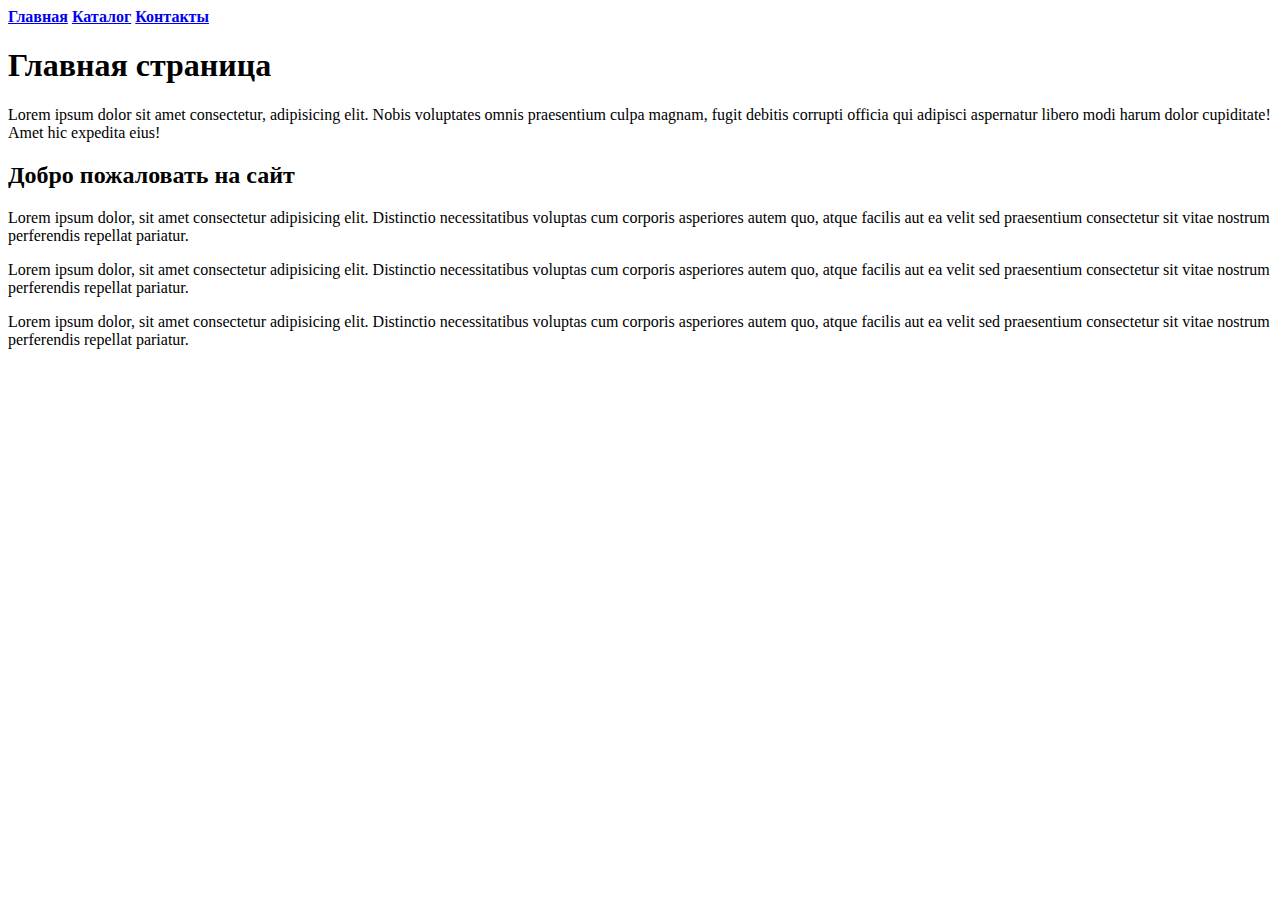
<file: Home work 1/job/index.html>
<!DOCTYPE html>
<html lang="en">
<head>
    <meta charset="UTF-8">
    <meta http-equiv="X-UA-Compatible" content="IE=edge">
    <meta name="viewport" content="width=device-width, initial-scale=1.0">
    <title>Главная</title>
</head>
<body>
    <a href="index.html"><b>Главная</b></a>
    <a href="catalog/catalog.html"><b>Каталог</b></a>
    <a href="contact/contact.html"><b>Контакты</b></a>
    <h1>Главная страница</h1>
    <p>Lorem ipsum dolor sit amet consectetur, adipisicing elit. Nobis voluptates omnis praesentium culpa magnam, fugit debitis corrupti officia qui adipisci aspernatur libero modi harum dolor cupiditate! Amet hic expedita eius!</p>
    <h2>Добро пожаловать на сайт</h2>
    <p>Lorem ipsum dolor, sit amet consectetur adipisicing elit. Distinctio necessitatibus voluptas cum corporis asperiores autem quo, atque facilis aut ea velit sed praesentium consectetur sit vitae nostrum perferendis repellat pariatur.</p>
    <p>Lorem ipsum dolor, sit amet consectetur adipisicing elit. Distinctio necessitatibus voluptas cum corporis asperiores autem quo, atque facilis aut ea velit sed praesentium consectetur sit vitae nostrum perferendis repellat pariatur.</p>
    <p>Lorem ipsum dolor, sit amet consectetur adipisicing elit. Distinctio necessitatibus voluptas cum corporis asperiores autem quo, atque facilis aut ea velit sed praesentium consectetur sit vitae nostrum perferendis repellat pariatur.</p>
</body>
</html>
</file>
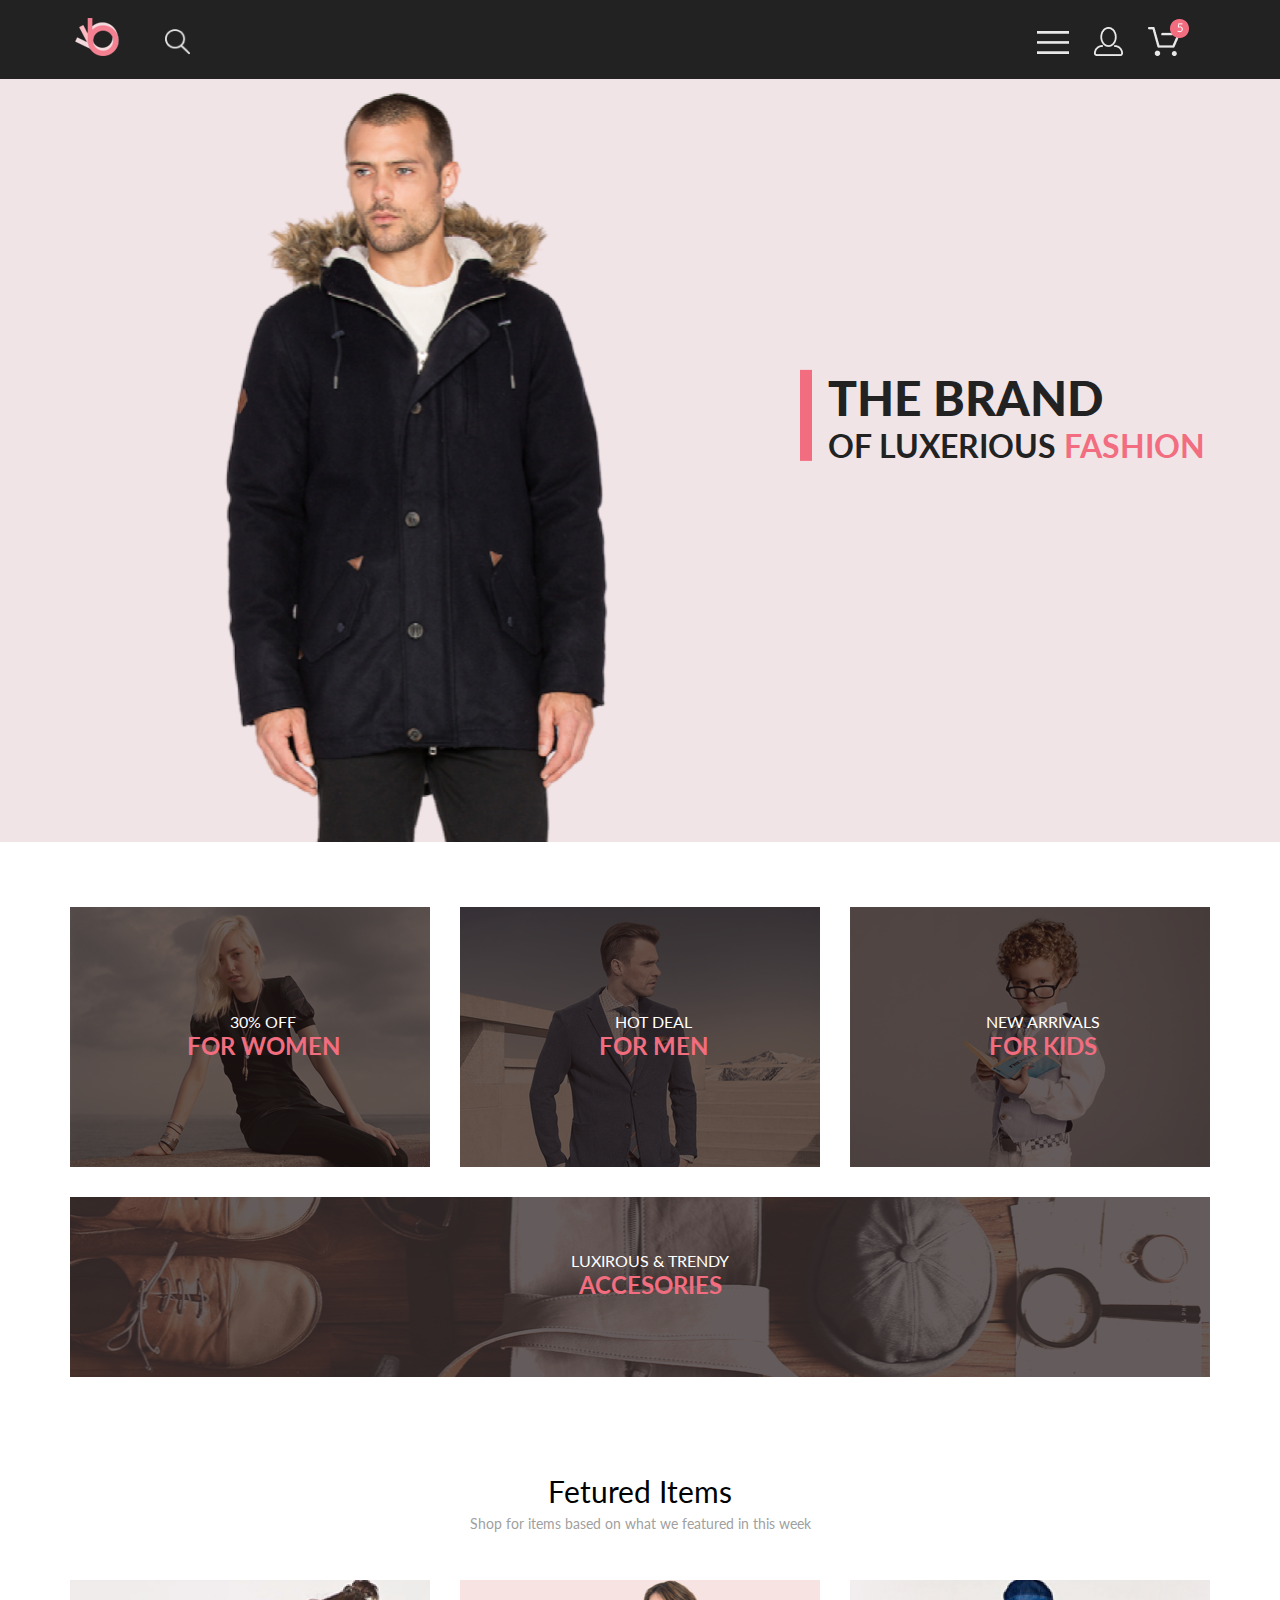
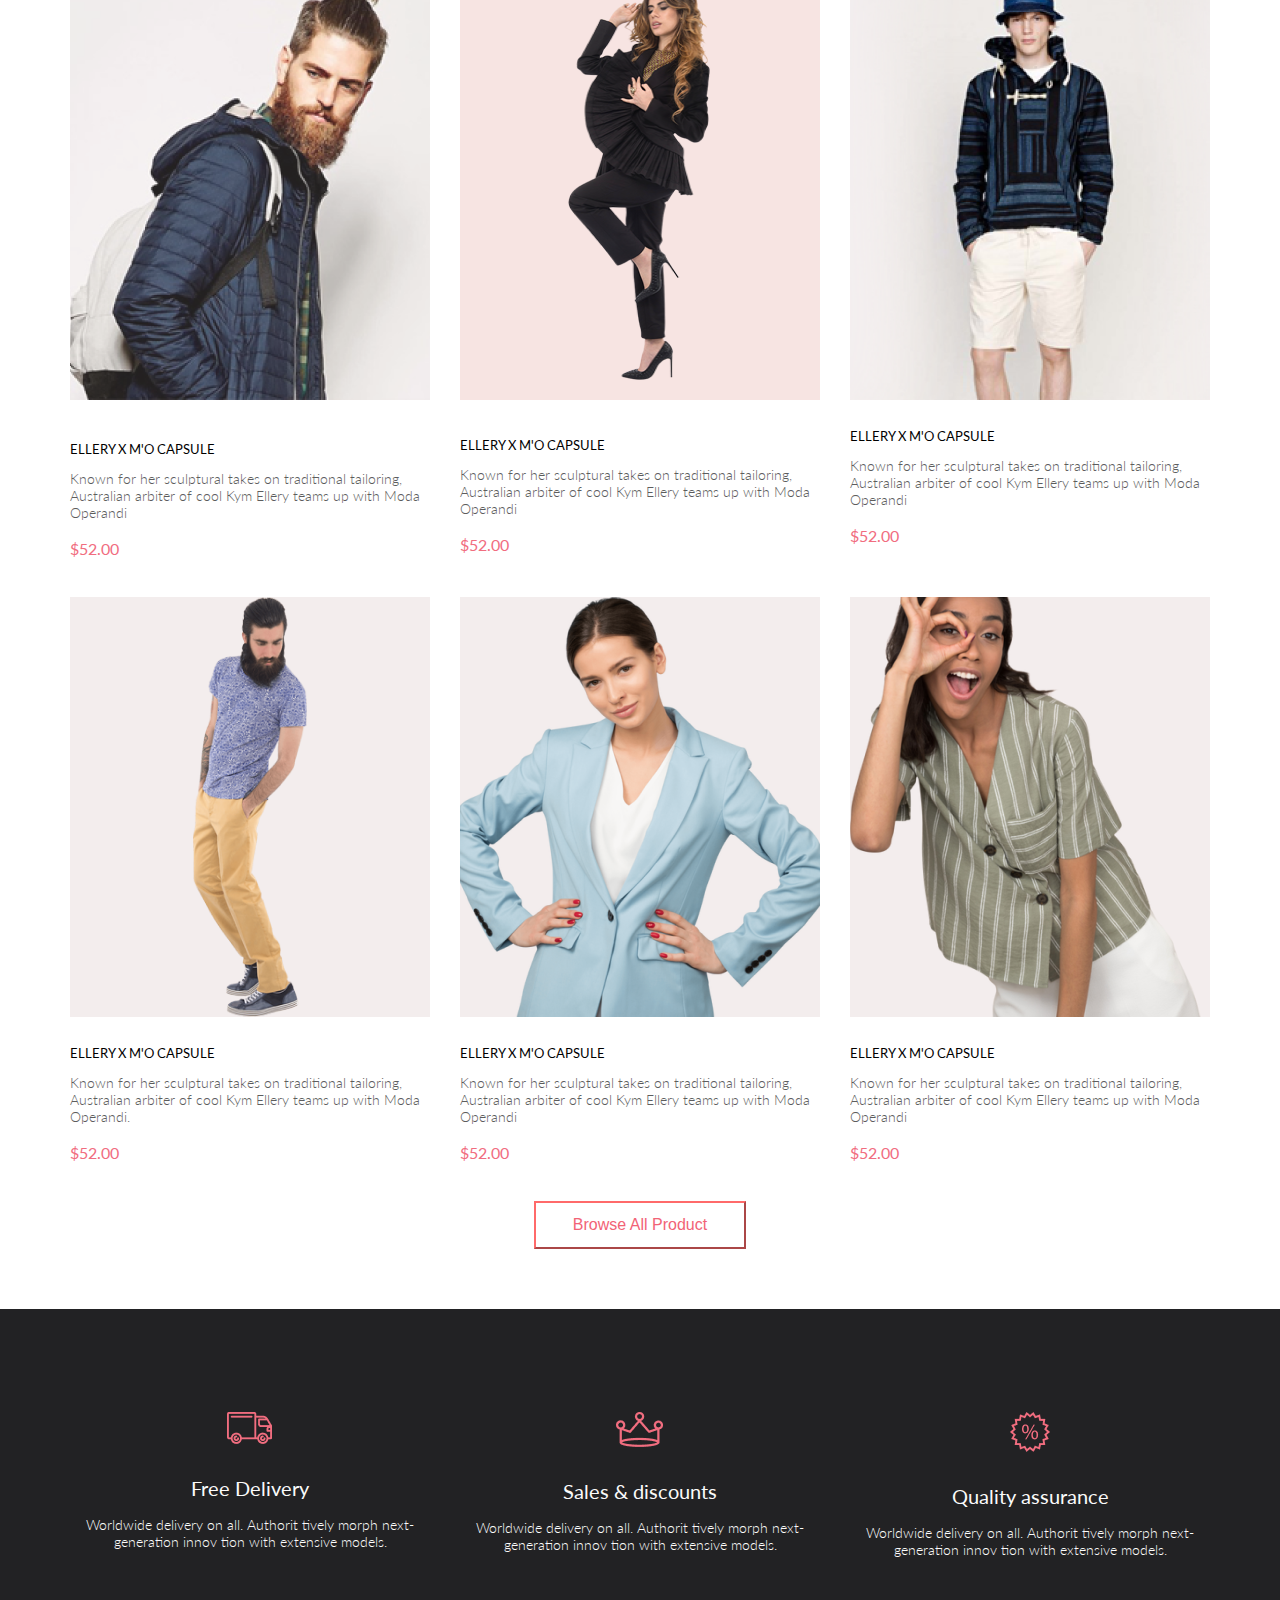
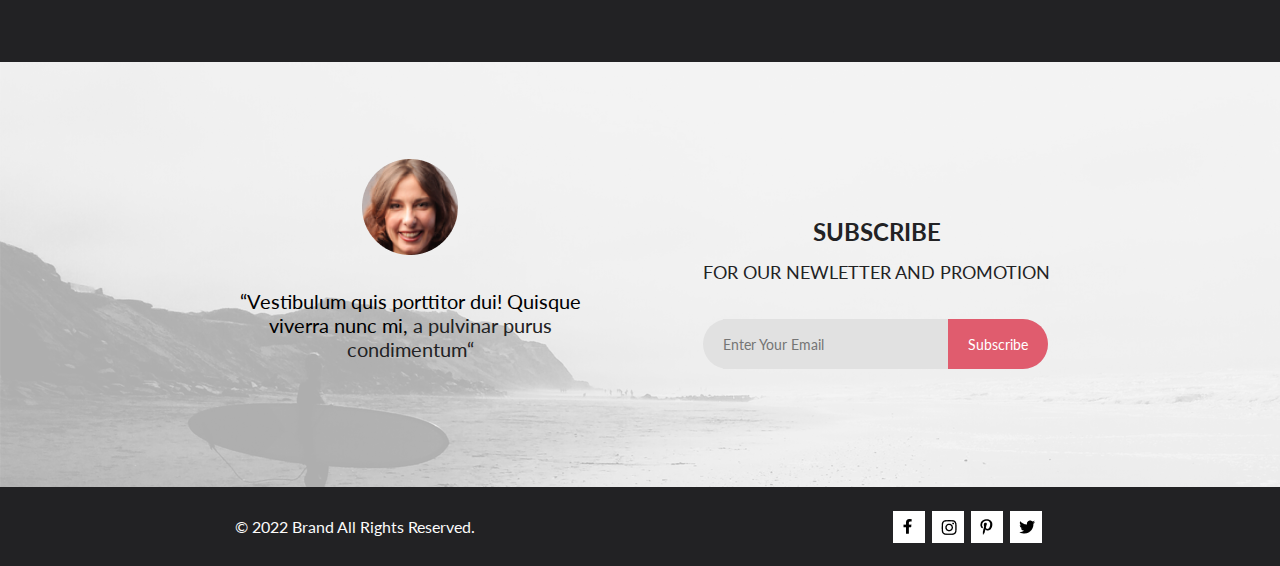
<file: Home work 10/job/index.html>
<!DOCTYPE html>
<html lang="en">

<head>
    <meta charset="UTF-8">
    <meta http-equiv="X-UA-Compatible" content="IE=edge">
    <meta name="viewport" content="width=device-width, initial-scale=1.0">
    <title>Market</title>
    <link rel="stylesheet" href="style.css">
    <link rel="preconnect" href="https://fonts.googleapis.com">
    <link rel="preconnect" href="https://fonts.gstatic.com" crossorigin>
    <link href="https://fonts.googleapis.com/css2?family=Lato:ital,wght@0,400;0,700;1,300&display=swap"
          rel="stylesheet">
</head>

<body>
    <div class="header centr_header">
        <div class="header__logo__form">
            <img class="img__header__logo" src="img/header/header_logo.png" alt="logo">
            <img class="img__header__forma" src="img/header/header_forma.png" alt="forma">
        </div>
        <div class="header__menu">
            <div class="dropdown">
                <button class="dropbtn"><img src="img/header/menu_1.png" alt="menu" class="menu1"></button>
                <div class="dropdown-content">
                    <p class="dop__main__menu">MENU</p>
                    <p class="dop__title__menu">MAN</p>
                    <p class="dop__menu">Accessories</p>
                    <p class="dop__menu">Bags</p>
                    <p class="dop__menu">Denim</p>
                    <p class="dop__menu">T-Shirts</p>
                    <p class="dop__title__menu">WOMAN</p>
                    <p class="dop__menu">Accessories</p>
                    <p class="dop__menu">Jackets & Coats</p>
                    <p class="dop__menu">Polos</p>
                    <p class="dop__menu">Polos</p>
                    <p class="dop__menu">T-Shirts</p>
                    <p class="dop__menu">Shirts</p>
                    <p class="dop__title__menu">KIDS</p>
                    <p class="dop__menu">Accessories</p>
                    <p class="dop__menu">Jackets & Coats</p>
                    <p class="dop__menu">Polos</p>
                    <p class="dop__menu">T-Shirts</p>
                    <p class="dop__menu">Shirts</p>
                    <p class="dop__menu">Bags</p>
                </div>
            </div>
            <img src="img/header/menu_2.png" alt="menu" class="menu2">
            <div>
                <img src="img/header/menu_3.png" alt="menu" class="menu3">
                <img src="img/header/circle.png" alt="circle" class="circle">
            </div>
        </div>
    </div>
    <div class="top centr__top">
        <img class="main__img" src="img/top/top_fashion.png" alt="topimg">
        <div class="top__info">
            <img class="for__text__img" src="img/top/top_text.png" alt="fortext">
            <div class="top__text">
                <p class="top__title">
                    THE BRAND
                </p>
                <p class="top__subtitle">
                    OF LUXERIOUS
                    <span class="top__subtitle__red">
                        FASHION
                    </span>
                </p>
            </div>
        </div>
    </div>
    <div class="product__menu centr__product">
        <div>
            <img src="img/product_menu/menu_1.png" alt="img" class="product__menu__img">
            <img src="img/product_menu/fon_menu_1.png" alt="fon" class="img__product__menu__fon">
            <div class="text__product__menu">
                <p class="submain__text">30% OFF</p>
                <p class="main__text">FOR WOMEN</p>
            </div>
        </div>
        <div>
            <img src="img/product_menu/menu_2.png" alt="img" class="product__menu__img">
            <img src="img/product_menu/fon_menu_2.png" alt="fon" class="img__product__menu__fon">
            <div class="text__product__menu">
                <p class="submain__text">HOT DEAL</p>
                <p class="main__text">FOR MEN</p>
            </div>
        </div>
        <div>
            <img src="img/product_menu/menu_3.png" alt="img" class="product__menu__img">
            <img src="img/product_menu/fon_menu_3.png" alt="fon" class="img__product__menu__fon">
            <div class="text__product__menu">
                <p class="submain__text">NEW ARRIVALS</p>
                <p class="main__text">FOR KIDS</p>
            </div>
        </div>
        <div>
            <img src="img/product_menu/menu_4.png" alt="img" class="product__menu__img4">
            <img src="img/product_menu/fon_menu_4.png" alt="fon" class="img__product__menu__fon4">
            <div class="text__product__menu bottom">
                <p class="submain__text">LUXIROUS & TRENDY</p>
                <p class="main__text">ACCESORIES</p>
            </div>
        </div>

    </div>
    <div class="product centr__product">
        <div class="title">
            <p class="text__title">Fetured Items</p>
            <p class="text__subtitle">Shop for items based on what we featured in this week</p>
        </div>
        <div class="list__product">
            <div class="card__product">
                <img src="img/product/product_1.png" alt="img" class="img__product p1">
                <div class="info__product">
                    <p class="title__product">ELLERY X M'O CAPSULE</p>
                    <p class="info__product">Known for her sculptural takes on traditional tailoring, Australian
                        arbiter
                        of cool Kym Ellery teams up with Moda Operandi</p>
                    <p class="price">$52.00</p>
                </div>
            </div>
            <div class="card__product">
                <div class="fon fon__p2">
                    <img src="img/product/product_2.png" alt="img" class="img__product__in__fon">
                </div>
                <div class="info__product">
                    <p class="title__product">ELLERY X M'O CAPSULE</p>
                    <p class="info__product">Known for her sculptural takes on traditional tailoring, Australian
                        arbiter
                        of cool Kym Ellery teams up with Moda Operandi</p>
                    <p class="price">$52.00</p>
                </div>
            </div>
            <div class="card__product">
                <img src="img/product/product_3.png" alt="img" class="img__product p3">

                <div class="info__p">
                    <p class="title__product">ELLERY X M'O CAPSULE</p>
                    <p class="info__product">Known for her sculptural takes on traditional tailoring, Australian
                        arbiter
                        of cool Kym Ellery teams up with Moda Operandi</p>
                    <p class="price">$52.00</p>
                </div>
            </div>
            <div class="card__product">
                <img src="img/product/product_4.png" alt="img" class="img__product p4">
                <div class="info__p">
                    <p class="title__product">ELLERY X M'O CAPSULE</p>
                    <p class="info__product">Known for her sculptural takes on traditional tailoring, Australian
                        arbiter
                        of cool Kym Ellery teams up with Moda Operandi.</p>
                    <p class="price">$52.00</p>
                </div>
            </div>
            <div class="card__product">
                <img src="img/product/product_5.png" alt="img" class="img__product p5">
                <div class="info__p">
                    <p class="title__product">ELLERY X M'O CAPSULE</p>
                    <p class="info__product">Known for her sculptural takes on traditional tailoring, Australian
                        arbiter
                        of cool Kym Ellery teams up with Moda Operandi</p>
                    <p class="price">$52.00</p>
                </div>
            </div>
            <div class="card__product ">
                <img src="img/product/product_6.png" alt="img" class="img__product p6">
                <div class="info__p">
                    <p class="title__product">ELLERY X M'O CAPSULE</p>
                    <p class="info__product">Known for her sculptural takes on traditional tailoring, Australian
                        arbiter
                        of cool Kym Ellery teams up with Moda Operandi</p>
                    <p class="price">$52.00</p>
                </div>
            </div>
        </div>

        <div class="button">
            <button class="button__all__product">
                <span class="text__button">Browse All Product</span>
            </button>
        </div>

    </div>
    <footer>
        <div class="footer__top">
            <div class="footer__top__info maininfo">
                <p class="footer__top__img">
                    <img src="img/footer/icon_dilevery.png" alt="dilevery">
                </p>
                <p class="footer__top__title">Free Delivery</p>
                <p class="footer__top__subtitle">Worldwide delivery on all. Authorit tively morph next-generation innov
                    tion with extensive models.</p>
            </div>
            <div class="footer__top__info">
                <p class="footer__top__img">
                    <img src="img/footer/icon_sales.png" alt="sales">
                </p>
                <p class="footer__top__title">Sales & discounts</p>
                <p class="footer__top__subtitle">Worldwide delivery on all. Authorit tively morph next-generation innov
                    tion with extensive models.</p>
            </div>
            <div class="footer__top__info">
                <p class="footer__top__img">
                    <img src="img/footer/icon_quality.png" alt="quality">
                </p>
                <p class="footer__top__title">Quality assurance</p>
                <p class="footer__top__subtitle">Worldwide delivery on all. Authorit tively morph next-generation innov
                    tion with extensive models.</p>
            </div>
        </div>
        <div class="back_fon">
            <div class="footer__form">
                <div class="footer__info">
                    <p class="img__face">
                        <img class="face" src="img/footer/Intersect.png" alt="face">
                    </p>
                    <span class="info__text">
                        “Vestibulum quis porttitor dui! Quisque viverra nunc mi,
                    </span>
                    <span class="info_texy_i">
                        a pulvinar purus condimentum“
                    </span>
                </div>
                <div class="footer__form__button">
                    <p class="form__title">
                        SUBSCRIBE
                    </p>
                    <p class="form__subtitle">
                        FOR OUR NEWLETTER AND PROMOTION
                    </p>
                    <div class="forma">
                        <form action="#">
                            <input class="input__mail" type="email" placeholder="Enter Your Email">
                            <button class="button_submit" type="submit">Subscribe</button>
                        </form>
                    </div>
                </div>
            </div>
        </div>
        <div class="footer__bottom">
            <div class="brand">
                <p>
                    © 2022 Brand All Rights Reserved.
                </p>
            </div>
            <div class="icons">
                <div>
                    <img class="icons__fon" src="img/icons_fon.jpg" alt="">
                    <img class="footer__icons one" src="img/footer/facebook.png" alt="icons">
                </div>

                <div>
                    <img class="icons__fon" src="img/icons_fon.jpg" alt="">
                    <img class="footer__icons two" src="img/footer/instagram.png" alt="iconse">
                </div>
                <div>
                    <img class="icons__fon" src="img/icons_fon.jpg" alt="">
                    <img class="footer__icons three" src="img/footer/pinterest.png" alt="icons">
                </div>
                <div>
                    <img class="icons__fon" src="img/icons_fon.jpg" alt="">
                    <img class="footer__icons foor" src="img/footer/twitter.png" alt="icons">
                </div>
            </div>
        </div>
    </footer>
</body>

</html>
</file>
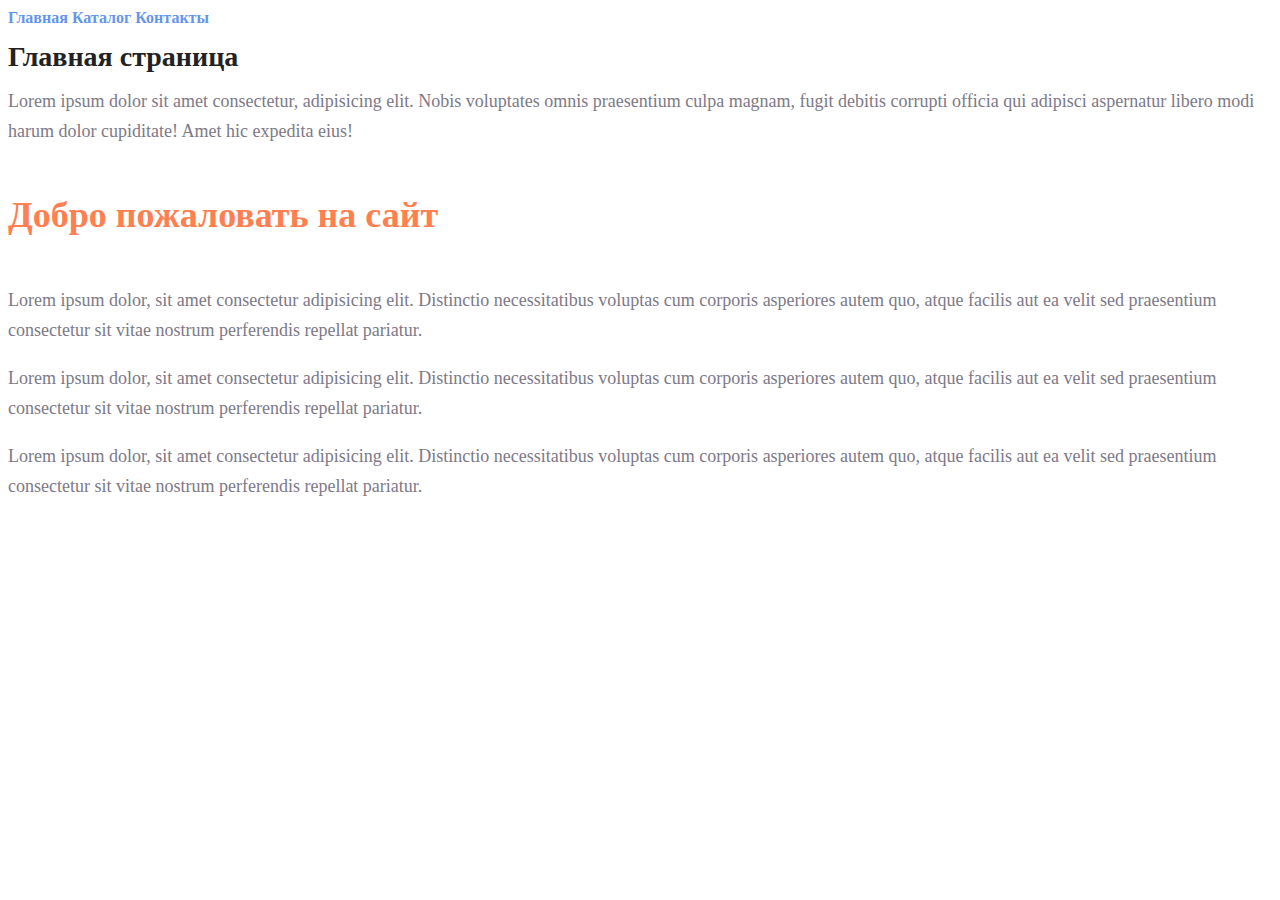
<file: Home work 2/job/index.html>
<!DOCTYPE html>
<html lang="en">
<head>
    <meta charset="UTF-8">
    <meta http-equiv="X-UA-Compatible" content="IE=edge">
    <meta name="viewport" content="width=device-width, initial-scale=1.0">
    <title>Главная</title>
    <link rel="stylesheet" href="style.css">
</head>
<body>
    <a class="text_menu" href="index.html"><b>Главная</b></a>
    <a class="text_menu" href="catalog/catalog.html"><b>Каталог</b></a>
    <a class="text_menu" href="contact/contact.html"><b>Контакты</b></a>
    <h1 class="main_header">Главная страница</h1>
    <p class="text">Lorem ipsum dolor sit amet consectetur, adipisicing elit. Nobis voluptates omnis praesentium culpa magnam, fugit debitis corrupti officia qui adipisci aspernatur libero modi harum dolor cupiditate! Amet hic expedita eius!</p>
    <h2 class="subheader">Добро пожаловать на сайт</h2>
    <p class="text">Lorem ipsum dolor, sit amet consectetur adipisicing elit. Distinctio necessitatibus voluptas cum corporis asperiores autem quo, atque facilis aut ea velit sed praesentium consectetur sit vitae nostrum perferendis repellat pariatur.</p>
    <p class="text">Lorem ipsum dolor, sit amet consectetur adipisicing elit. Distinctio necessitatibus voluptas cum corporis asperiores autem quo, atque facilis aut ea velit sed praesentium consectetur sit vitae nostrum perferendis repellat pariatur.</p>
    <p class="text">Lorem ipsum dolor, sit amet consectetur adipisicing elit. Distinctio necessitatibus voluptas cum corporis asperiores autem quo, atque facilis aut ea velit sed praesentium consectetur sit vitae nostrum perferendis repellat pariatur.</p>
</body>
</html>
</file>
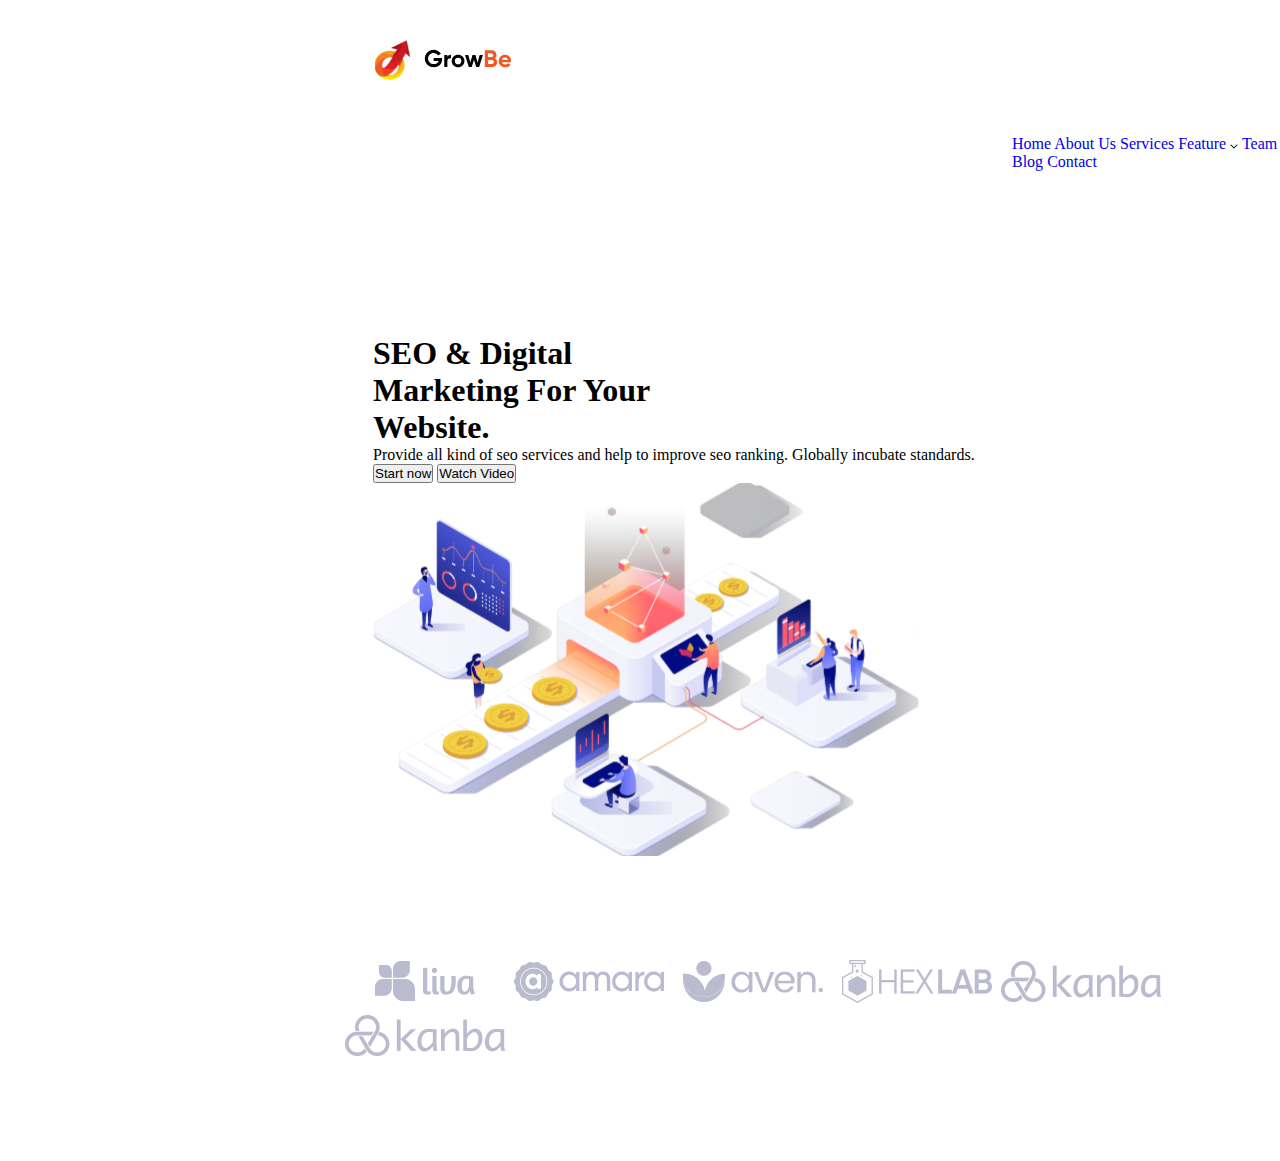
<file: Home work 3/job/index.html>
<!DOCTYPE html>
<html lang="en">

<head>
    <meta charset="UTF-8">
    <meta http-equiv="X-UA-Compatible" content="IE=edge">
    <meta name="viewport" content="width=device-width, initial-scale=1.0">
    <title>MySyte</title>
    <link rel="stylesheet" href="style.css">
</head>

<body>
    <div class="top">
        <div class="header">
            <img class="header_logo" src="img/header_logo.svg" alt="Header_logo">
            <div class="header__menu">
                <a href="#">Home</a>
                <a href="#">About Us</a>
                <a href="#">Services</a>
                <a href="#">Feature <img src="img/icon.png" alt=""></a>
                <a href="#">Team</a>
                <a href="#">Blog</a>
                <a href="#">Contact</a>
            </div>
        </div>
        <div class="top__content">
            <div class="top__info">
                <h1 class="title_info">SEO & Digital<br> Marketing For Your<br> Website.</h1>
                <p class="text_info">Provide all kind of seo services and help to improve seo ranking. Globally incubate
                    standards.</p>
                <div class="top__button">
                    <button class="button">Start now</button>
                    <button class="button2">Watch Video</button>
                </div>
                <img src="img/top_img.svg" alt="top_img">
            </div>
        </div>
        <div class="top__logos">
            <img src="img/logo1.svg" alt="logo">
            <img src="img/logo2.svg" alt="logo">
            <img src="img/logo3.svg" alt="logo">
            <img src="img/logo4.svg" alt="logo">
            <img src="img/logo5.svg" alt="logo">
            <img src="img/logo6.svg" alt="logo">

        </div>
    </div>





</body>

</html>
</file>
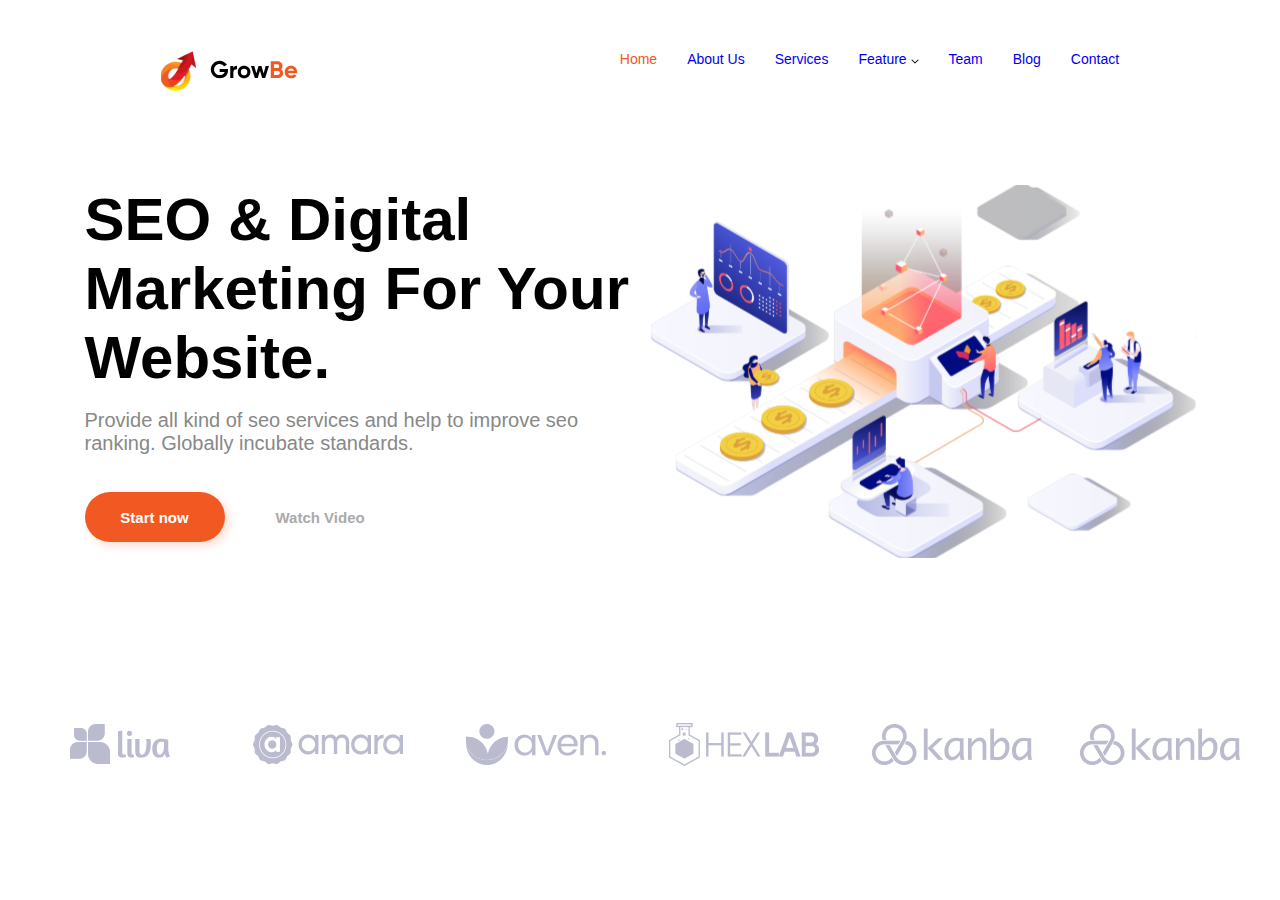
<file: Home work 4/job/index.html>
<!DOCTYPE html>
<html lang="en">
<head>
    <meta charset="UTF-8">
    <meta http-equiv="X-UA-Compatible" content="IE=edge">
    <meta name="viewport" content="width=device-width, initial-scale=1.0">
    <title>MySyte</title>
    <link rel="Gilroy-Bold" href="font/Gilroy-Bold.woff2">
    <link rel="Gilroy-Medium" href="font/Gilroy-Medium.woff2">
    <link rel="Gilroy-Regular" href="font/Gilroy-Regular.woff2">
    <link rel="font/Gilroy-Semibold" href="font/Gilroy-Semibold.woff2">
    <link rel="stylesheet" href="style.css">
</head>
<body>
    <div class="top">
        <div class="header">
            <img class="header_logo" src="img/header_logo.svg" alt="Header_logo">
            <div class="header__menu">
                <a class="Header__menu__Home__button" href="#">Home</a>
                <a href="#">About Us</a>
                <a href="#">Services</a>
                <a href="#">Feature <img src="img/icon.png" alt=""></a>
                <a href="#">Team</a>
                <a href="#">Blog</a>
                <a href="#">Contact</a>
            </div>
        </div>
        <div class="top__content">
            <div class="top__info">
                <p class="title_info">SEO & Digital Marketing For Your Website.</p>
                <p class="text_info">Provide all kind of seo services and help to improve seo ranking. Globally incubate
                    standards.</p>
                <div class="top__button">
                    <button class="button">Start now</button>
                    <button class="button2">Watch Video</button>
                </div>
            </div>
            <img src="img/top_img.svg" alt="top_img">
        </div>
        <div class="top__logos">
            <img src="img/logo1.svg" alt="logo">
            <img src="img/logo2.svg" alt="logo">
            <img src="img/logo3.svg" alt="logo">
            <img src="img/logo4.svg" alt="logo">
            <img src="img/logo5.svg" alt="logo">
            <img src="img/logo6.svg" alt="logo">
        </div>
    </div>
</body>
</html>
</file>
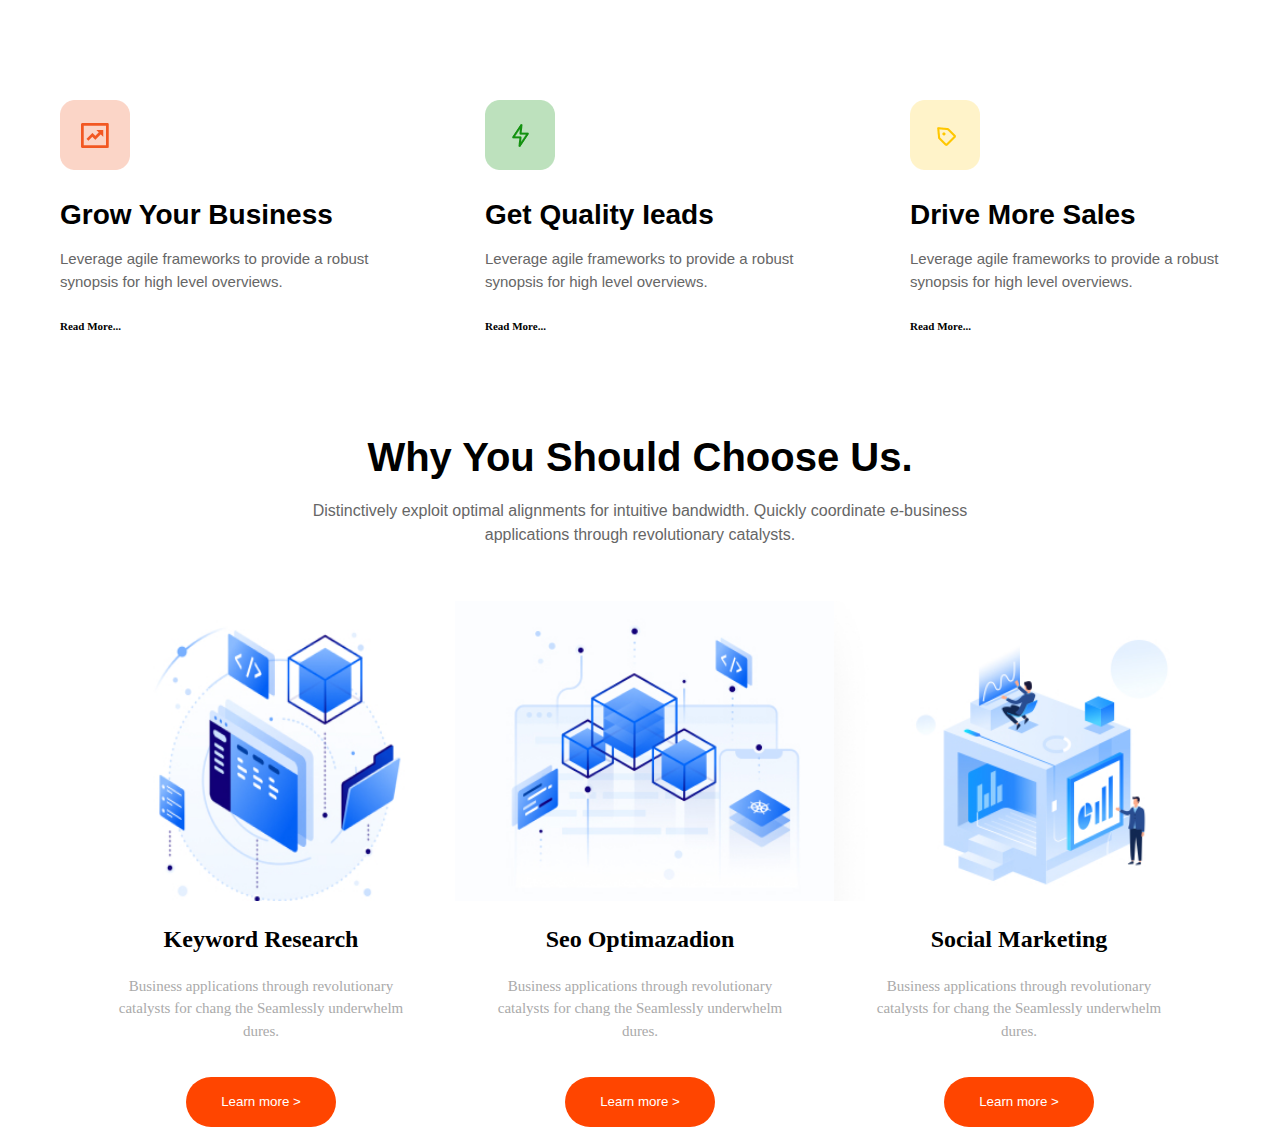
<file: Home work 5/job/index.html>
<!DOCTYPE html>
<html lang="en">

<head>
    <meta charset="UTF-8">
    <meta http-equiv="X-UA-Compatible" content="IE=edge">
    <meta name="viewport" content="width=device-width, initial-scale=1.0">
    <title>MySyte</title>

    <link rel="Gilroy-Bold" href="font/Gilroy-Bold.woff2">
    <link rel="Gilroy-Medium" href="font/Gilroy-Medium.woff2">
    <link rel="Gilroy-Regular" href="font/Gilroy-Regular.woff2">
    <link rel="font/Gilroy-Semibold" href="font/Gilroy-Semibold.woff2">

    <link rel="stylesheet" href="style.css">

</head>

<body>
    <div class="top__menu">
        <div class="menu">
            <img src="grid_img/icon_1.png" alt="icon">
            <h3 class="name__top__menu">Grow Your Business</h3>
            <p class="text__top__menu">Leverage agile frameworks to provide a robust synopsis for high level overviews.
            </p>
            <p class="info__top__menu">Read More...</p>
        </div>
        <div class="menu">
            <img src="grid_img/icon_2.png" alt="icon">
            <h3 class="name__top__menu">Get Quality Ieads</h3>
            <p class="text__top__menu">Leverage agile frameworks to provide a robust synopsis for high level overviews.
            </p>
            <p class="info__top__menu">Read More...</p>
        </div>
        <div class="menu">
            <img src="grid_img/icon_3.png" alt="icon">
            <h3 class="name__top__menu">Drive More Sales</h3>
            <p class="text__top__menu">Leverage agile frameworks to provide a robust synopsis for high level overviews.
            </p>
            <p class="info__top__menu">Read More...</p>
        </div>
    </div>
    <div class="content">
        <div class="title__text__content">
            <h1>
                Why You Should Choose Us.
            </h1>
        </div>
        <div class="text__content">
            <p class="text">
                Distinctively exploit optimal alignments for intuitive bandwidth. Quickly coordinate e-business
                applications through revolutionary catalysts.
            </p>
        </div>
    </div>
    <div class="content__select">
        <div class="select">
            <img src="grid_img/img_1.jpg" alt="img" class="grid_img">
            <h3 class="title__select">
                Keyword Research
            </h3>
            <p class="text__select">
                Business applications through revolutionary catalysts for chang the Seamlessly underwhelm dures.
            </p>
            <button class="button">
                <p>Learn more ></p>
            </button>
        </div>
        <div class="select">
            <img src="grid_img/img_2.jpg" alt="img" class="grid_img">
            <h3 class="title__select">
                Seo Optimazadion
            </h3>
            <p class="text__select">
                Business applications through revolutionary catalysts for chang the Seamlessly underwhelm dures.
            </p>
            <button class="button">
                <p>Learn more ></p>
            </button>
        </div>
        <div class="select">
            <img src="grid_img/img_3.jpg" alt="img" class="grid_img">
            <h3 class="title__select">
                Social Marketing
            </h3>
            <p class="text__select">
                Business applications through revolutionary catalysts for chang the Seamlessly underwhelm dures.
            </p>
            <button class="button">
                <p>Learn more ></p>
            </button>
        </div>
    </div>
</body>

</html>
</file>
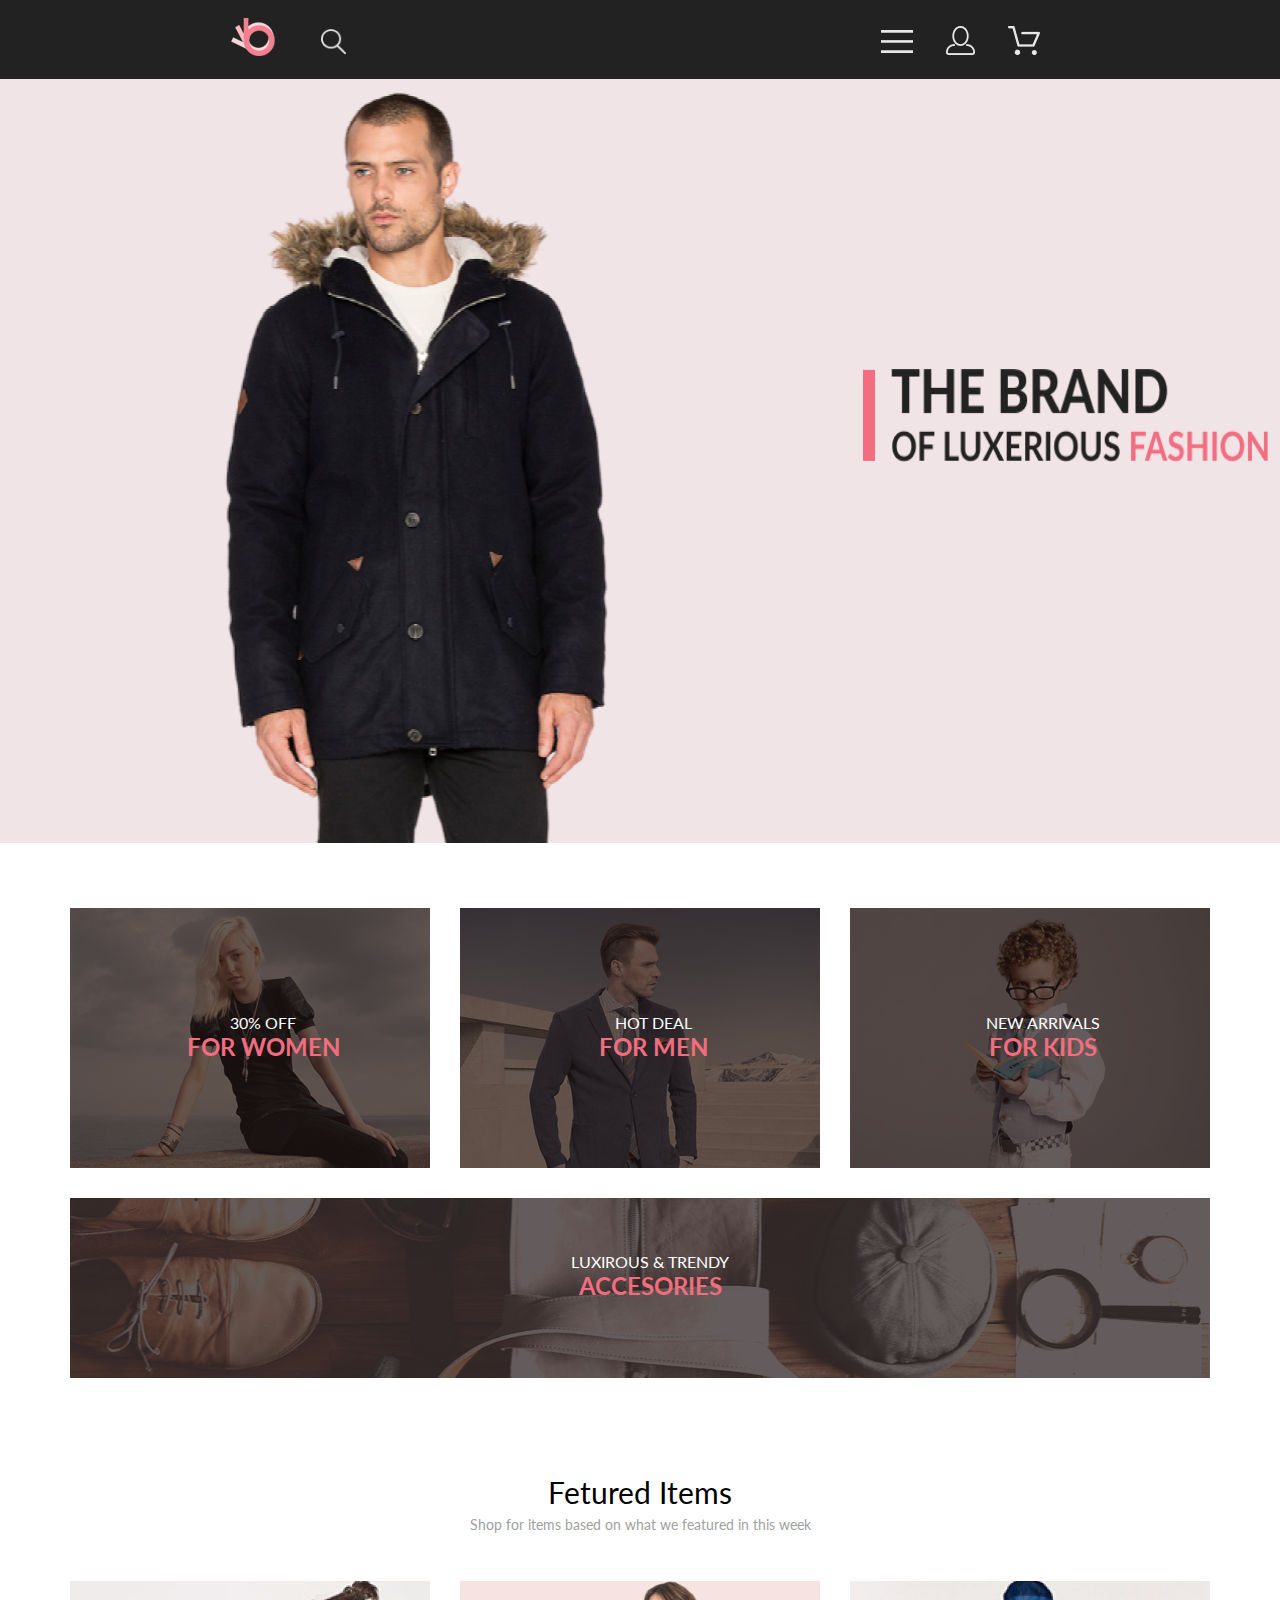
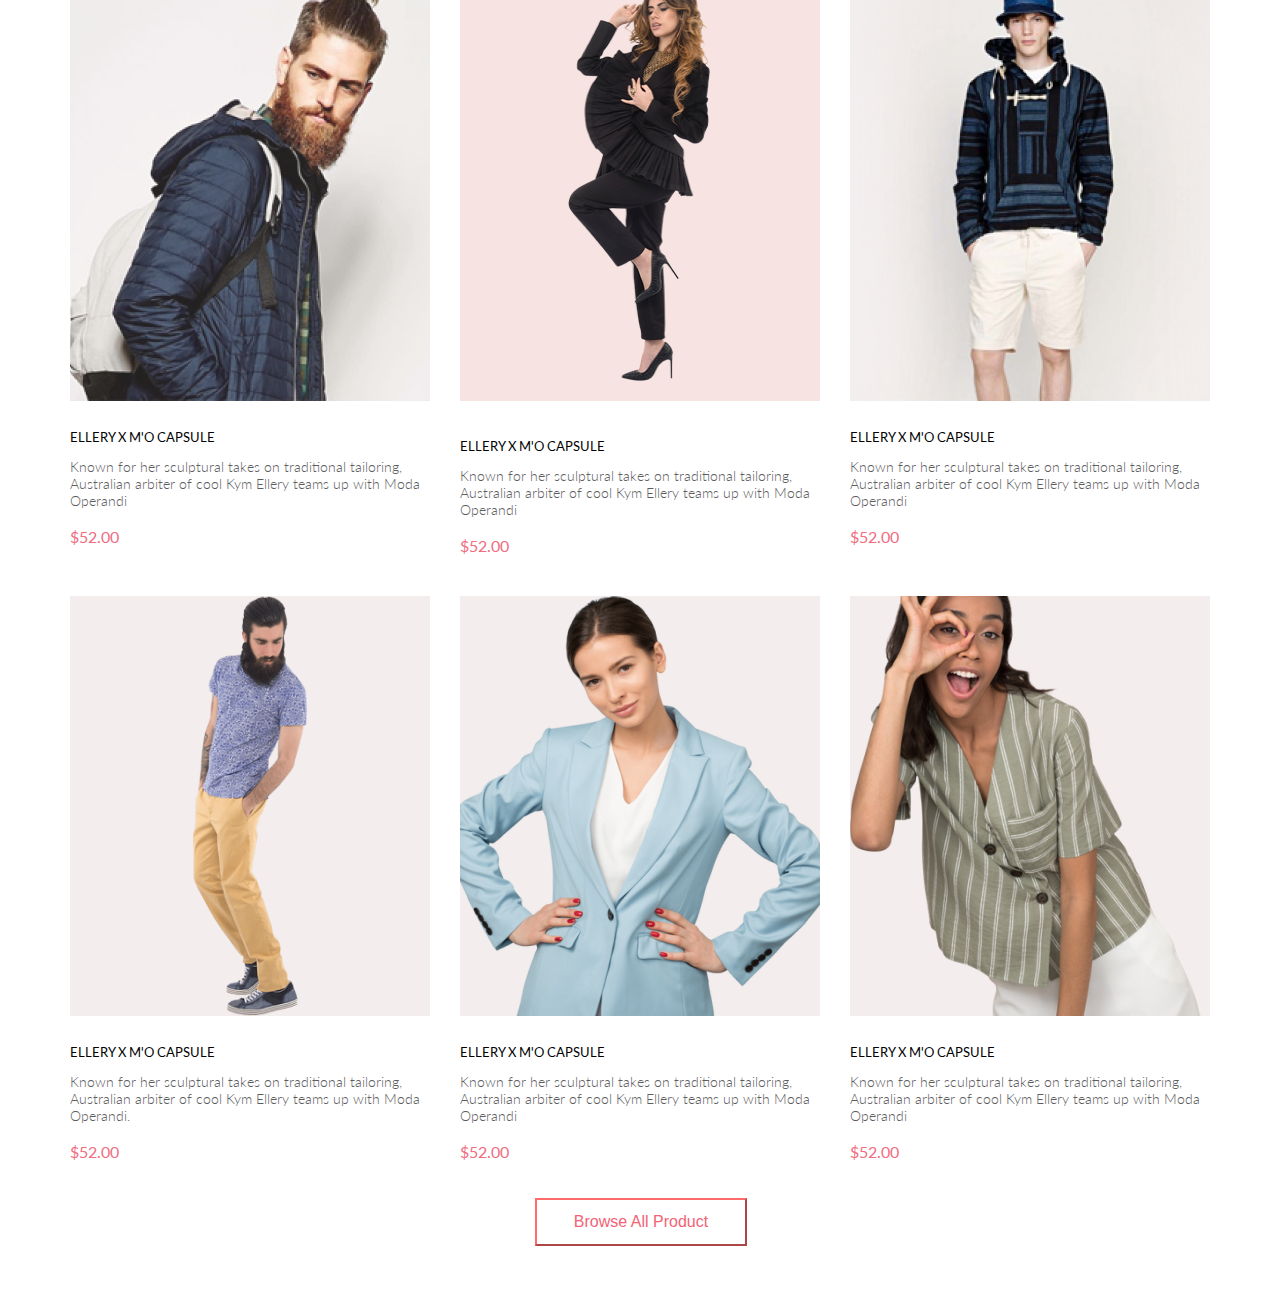
<file: Home work 6/job/index.html>
<!DOCTYPE html>
<html lang="en">

<head>
    <meta charset="UTF-8">
    <meta http-equiv="X-UA-Compatible" content="IE=edge">
    <meta name="viewport" content="width=device-width, initial-scale=1.0">
    <title>Market</title>
    <link rel="stylesheet" href="style.css">
    <link rel="preconnect" href="https://fonts.googleapis.com">
    <link rel="preconnect" href="https://fonts.gstatic.com" crossorigin>
    <link href="https://fonts.googleapis.com/css2?family=Lato:ital,wght@0,400;0,700;1,300&display=swap"
          rel="stylesheet">
</head>

<body>
    <div class="header centr">
        <div class="header__logo__form">
            <img class="img__header__logo" src="img/header/header_logo.png" alt="logo">
            <img class="img__header__forma" src="img/header/header_forma.png" alt="forma">
        </div>
        <div class="header__menu">
            <img src="img/header/header_menu.png" alt="menu">
        </div>
    </div>
    <div class="top centr">
        <img class="main__img" src="img/top/top_fashion.png" alt="topimg">
        <div class="top__info">
            <img class="for__text__img" src="img/top/top_text.png" alt="fortext">
            <img class="top__text" src="img/top/top_title_text.png" alt="toptext">
        </div>
    </div>
    <div class="product__menu centr__product">
        <div>
            <img src="img/product_menu/menu_1.png" alt="img" class="product__menu__img">
            <img src="img/product_menu/fon_menu_1.png" alt="fon" class="img__product__menu__fon">
            <div class="text__product__menu">
                <p class="submain__text">30% OFF</p>
                <p class="main__text">FOR WOMEN</p>
            </div>
        </div>
        <div>
            <img src="img/product_menu/menu_2.png" alt="img" class="product__menu__img">
            <img src="img/product_menu/fon_menu_2.png" alt="fon" class="img__product__menu__fon">
            <div class="text__product__menu">
                <p class="submain__text">HOT DEAL</p>
                <p class="main__text">FOR MEN</p>
            </div>
        </div>
        <div>
            <img src="img/product_menu/menu_3.png" alt="img" class="product__menu__img">
            <img src="img/product_menu/fon_menu_3.png" alt="fon" class="img__product__menu__fon">
            <div class="text__product__menu">
                <p class="submain__text">NEW ARRIVALS</p>
                <p class="main__text">FOR KIDS</p>
            </div>
        </div>
        <div>
            <img src="img/product_menu/menu_4.png" alt="img" class="product__menu__img4">
            <img src="img/product_menu/fon_menu_4.png" alt="fon" class="img__product__menu__fon4">
            <div class="text__product__menu bottom">
                <p class="submain__text">LUXIROUS & TRENDY</p>
                <p class="main__text">ACCESORIES</p>
            </div>
        </div>

    </div>
    <div class="product centr__product">
        <div class="title">
            <p class="text__title">Fetured Items</p>
            <p class="text__subtitle">Shop for items based on what we featured in this week</p>
        </div>
        <div class="list__product">
            <div>
                <img src="img/product/product_1.png" alt="img" class="img__product">
                <div class="info__p">
                    <p class="title__product">ELLERY X M'O CAPSULE</p>
                    <p class="info__product">Known for her sculptural takes on traditional tailoring, Australian
                        arbiter
                        of cool Kym Ellery teams up with Moda Operandi</p>
                    <p class="price">$52.00</p>
                </div>
            </div>
            <div>
                <div class="fon">
                    <img src="img/product/product_2.png" alt="img" class="img__product__in__fon">
                </div>
                <div class="info__product">
                    <p class="title__product">ELLERY X M'O CAPSULE</p>
                    <p class="info__product">Known for her sculptural takes on traditional tailoring, Australian
                        arbiter
                        of cool Kym Ellery teams up with Moda Operandi</p>
                    <p class="price">$52.00</p>
                </div>
            </div>
            <div>
                <img src="img/product/product_3.png" alt="img" class="img__product">

                <div class="info__p">
                    <p class="title__product">ELLERY X M'O CAPSULE</p>
                    <p class="info__product">Known for her sculptural takes on traditional tailoring, Australian
                        arbiter
                        of cool Kym Ellery teams up with Moda Operandi</p>
                    <p class="price">$52.00</p>
                </div>
            </div>
            <div>
                <img src="img/product/product_4.png" alt="img" class="img__product">
                <div class="info__p">
                    <p class="title__product">ELLERY X M'O CAPSULE</p>
                    <p class="info__product">Known for her sculptural takes on traditional tailoring, Australian
                        arbiter
                        of cool Kym Ellery teams up with Moda Operandi.</p>
                    <p class="price">$52.00</p>
                </div>
            </div>
            <div>
                <img src="img/product/product_5.png" alt="img" class="img__product">
                <div class="info__p">
                    <p class="title__product">ELLERY X M'O CAPSULE</p>
                    <p class="info__product">Known for her sculptural takes on traditional tailoring, Australian
                        arbiter
                        of cool Kym Ellery teams up with Moda Operandi</p>
                    <p class="price">$52.00</p>
                </div>
            </div>
            <div>
                <img src="img/product/product_6.png" alt="img" class="img__product">
                <div class="info__p">
                    <p class="title__product">ELLERY X M'O CAPSULE</p>
                    <p class="info__product">Known for her sculptural takes on traditional tailoring, Australian
                        arbiter
                        of cool Kym Ellery teams up with Moda Operandi</p>
                    <p class="price">$52.00</p>
                </div>
            </div>
        </div>

        <div class="button">
            <button class="button__all__product">
                <p class="text__button">Browse All Product</p>
            </button>
        </div>

    </div>
</body>

</html>
</file>
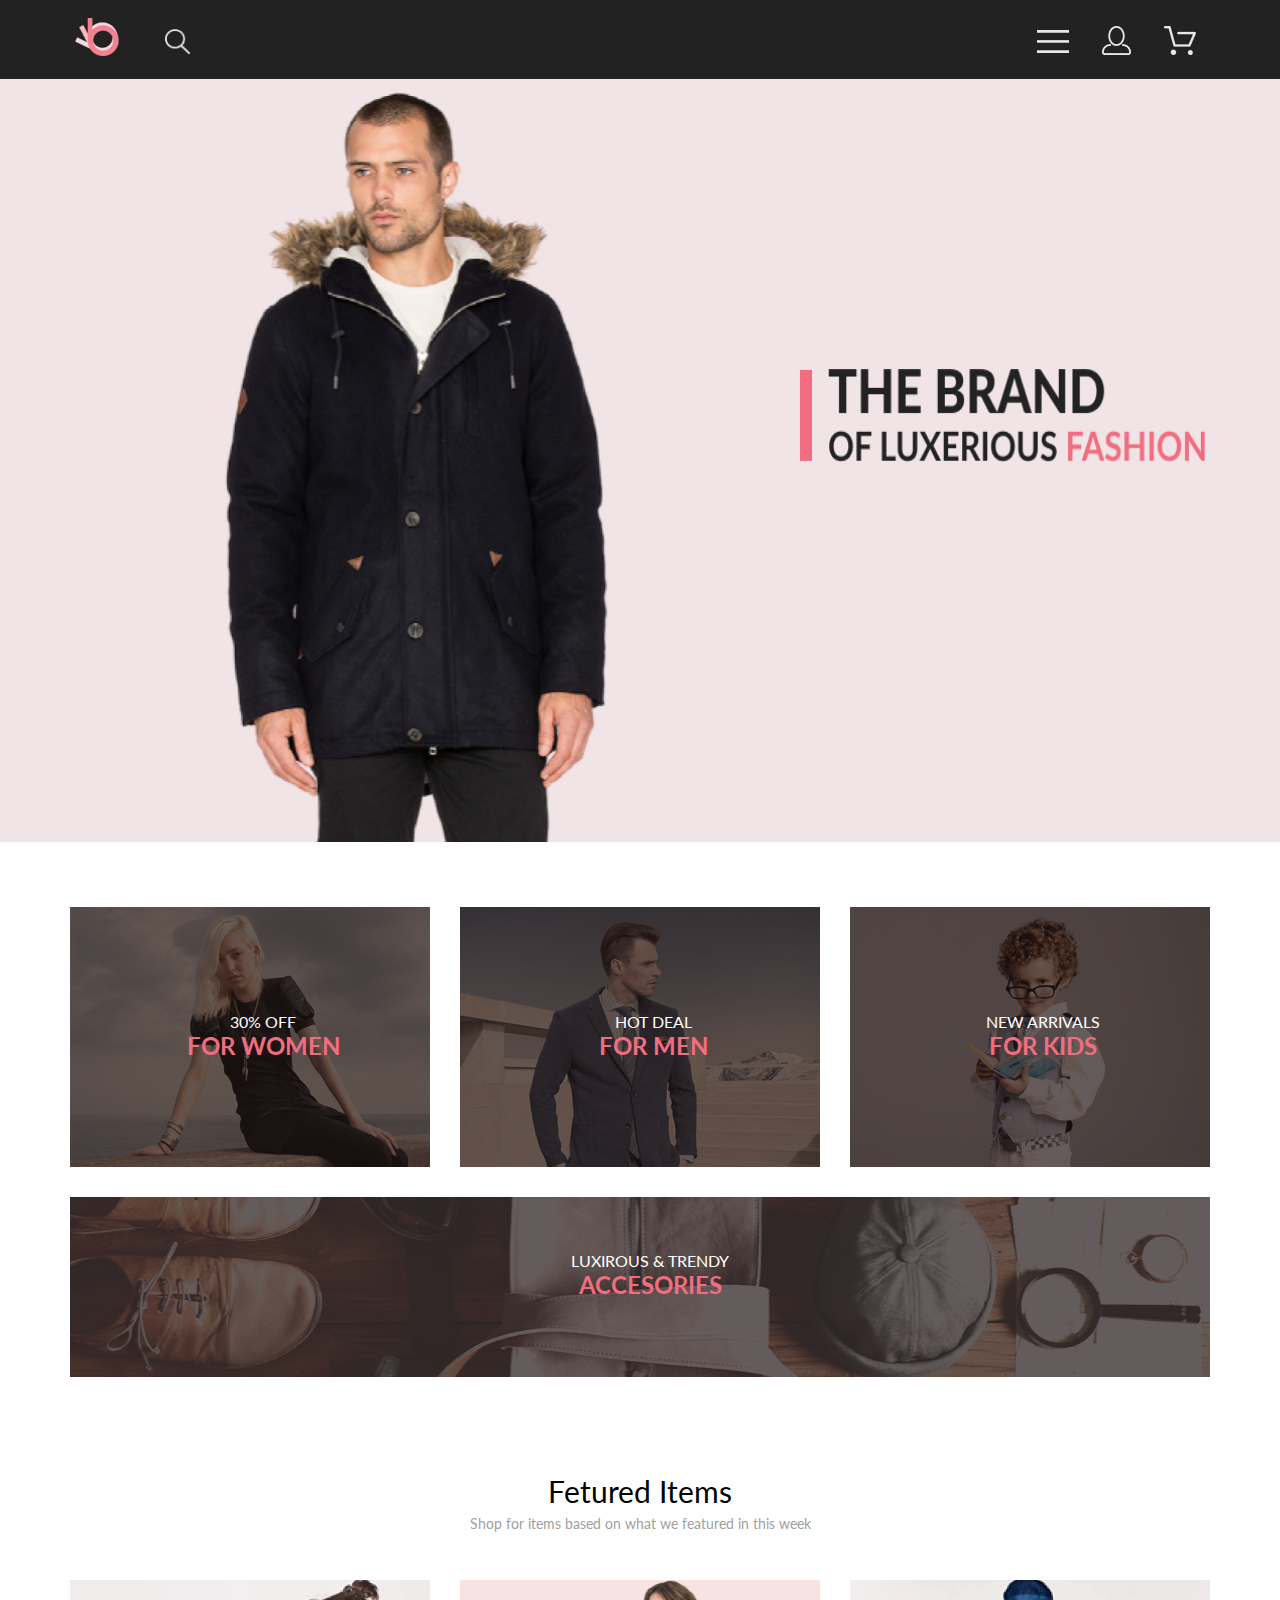
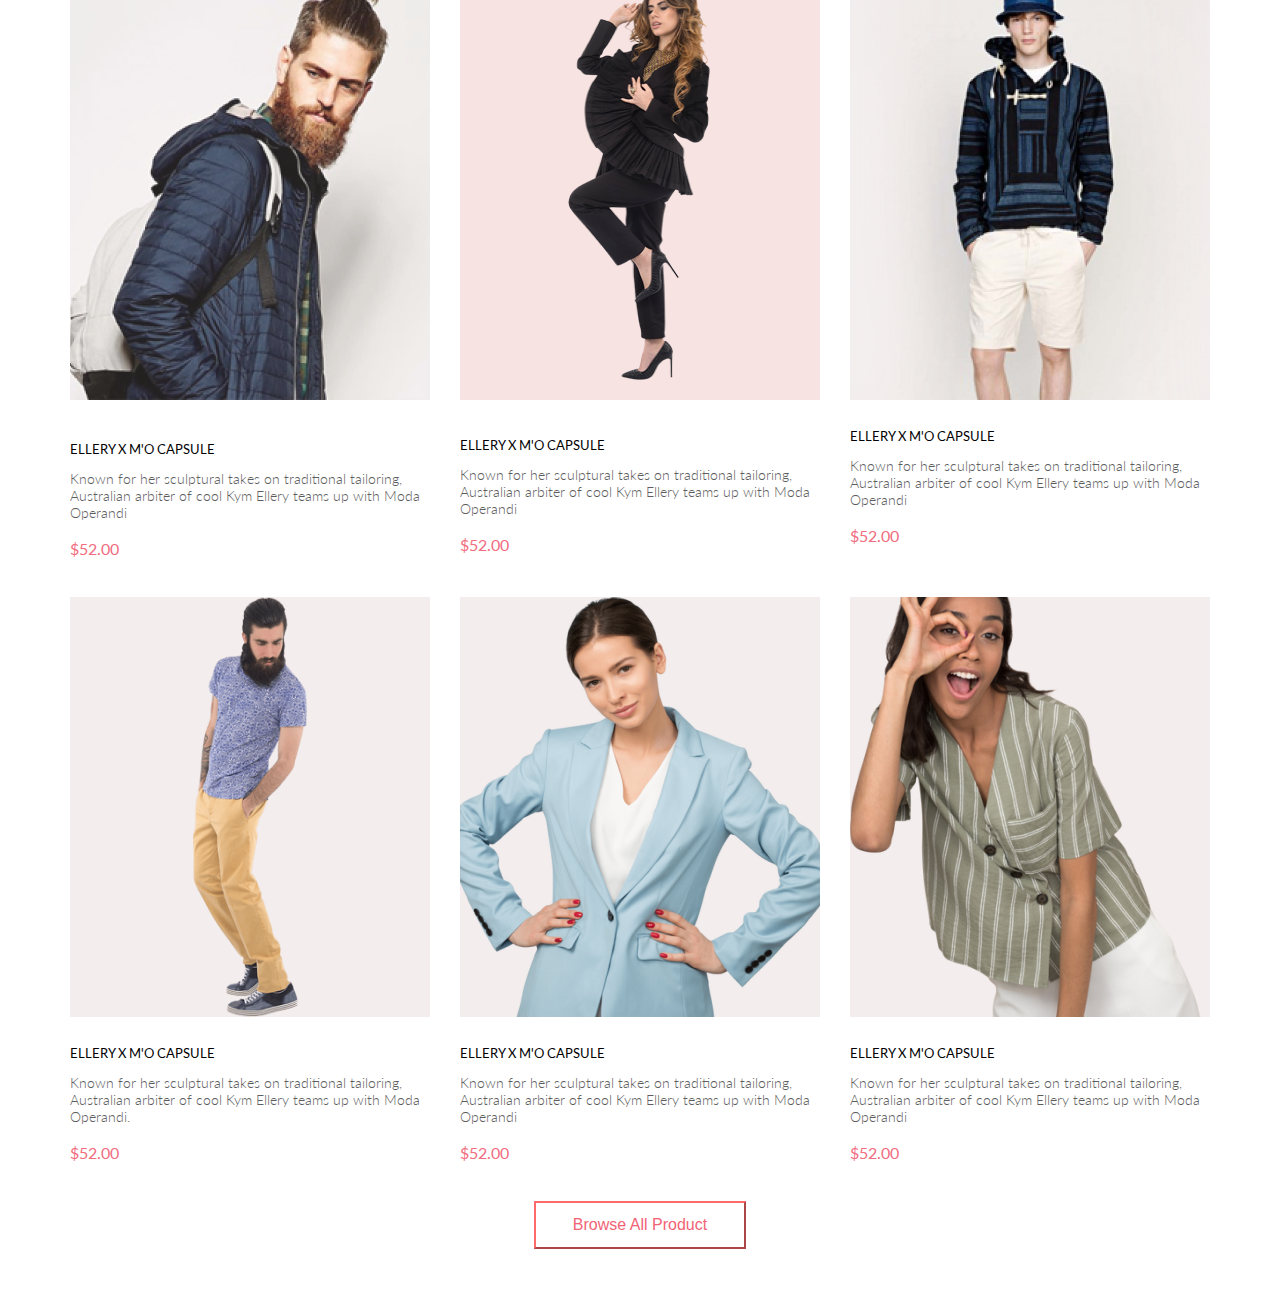
<file: Home work 7/job/index.html>
<!DOCTYPE html>
<html lang="en">

<head>
    <meta charset="UTF-8">
    <meta http-equiv="X-UA-Compatible" content="IE=edge">
    <meta name="viewport" content="width=device-width, initial-scale=1.0">
    <title>Market</title>
    <link rel="stylesheet" href="style.css">
    <link rel="preconnect" href="https://fonts.googleapis.com">
    <link rel="preconnect" href="https://fonts.gstatic.com" crossorigin>
    <link href="https://fonts.googleapis.com/css2?family=Lato:ital,wght@0,400;0,700;1,300&display=swap"
          rel="stylesheet">
</head>

<body>
    <div class="header centr_header">
        <div class="header__logo__form">
            <img class="img__header__logo" src="img/header/header_logo.png" alt="logo">
            <img class="img__header__forma" src="img/header/header_forma.png" alt="forma">
        </div>
        <div class="header__menu">
            <img src="img/header/header_menu.png" alt="menu">
        </div>
    </div>
    <div class="top centr__top">
        <img class="main__img" src="img/top/top_fashion.png" alt="topimg">
        <div class="top__info">
            <img class="for__text__img" src="img/top/top_text.png" alt="fortext">
            <img class="top__text" src="img/top/top_title_text.png" alt="toptext">
        </div>
    </div>
    <div class="product__menu centr__product">
        <div>
            <img src="img/product_menu/menu_1.png" alt="img" class="product__menu__img">
            <img src="img/product_menu/fon_menu_1.png" alt="fon" class="img__product__menu__fon">
            <div class="text__product__menu">
                <p class="submain__text">30% OFF</p>
                <p class="main__text">FOR WOMEN</p>
            </div>
        </div>
        <div>
            <img src="img/product_menu/menu_2.png" alt="img" class="product__menu__img">
            <img src="img/product_menu/fon_menu_2.png" alt="fon" class="img__product__menu__fon">
            <div class="text__product__menu">
                <p class="submain__text">HOT DEAL</p>
                <p class="main__text">FOR MEN</p>
            </div>
        </div>
        <div>
            <img src="img/product_menu/menu_3.png" alt="img" class="product__menu__img">
            <img src="img/product_menu/fon_menu_3.png" alt="fon" class="img__product__menu__fon">
            <div class="text__product__menu">
                <p class="submain__text">NEW ARRIVALS</p>
                <p class="main__text">FOR KIDS</p>
            </div>
        </div>
        <div>
            <img src="img/product_menu/menu_4.png" alt="img" class="product__menu__img4">
            <img src="img/product_menu/fon_menu_4.png" alt="fon" class="img__product__menu__fon4">
            <div class="text__product__menu bottom">
                <p class="submain__text">LUXIROUS & TRENDY</p>
                <p class="main__text">ACCESORIES</p>
            </div>
        </div>

    </div>
    <div class="product centr__product">
        <div class="title">
            <p class="text__title">Fetured Items</p>
            <p class="text__subtitle">Shop for items based on what we featured in this week</p>
        </div>
        <div class="list__product">
            <div>
                <img src="img/product/product_1.png" alt="img" class="img__product">
                <div class="info__product">
                    <p class="title__product">ELLERY X M'O CAPSULE</p>
                    <p class="info__product">Known for her sculptural takes on traditional tailoring, Australian
                        arbiter
                        of cool Kym Ellery teams up with Moda Operandi</p>
                    <p class="price">$52.00</p>
                </div>
            </div>
            <div>
                <div class="fon">
                    <img src="img/product/product_2.png" alt="img" class="img__product__in__fon">
                </div>
                <div class="info__product">
                    <p class="title__product">ELLERY X M'O CAPSULE</p>
                    <p class="info__product">Known for her sculptural takes on traditional tailoring, Australian
                        arbiter
                        of cool Kym Ellery teams up with Moda Operandi</p>
                    <p class="price">$52.00</p>
                </div>
            </div>
            <div>
                <img src="img/product/product_3.png" alt="img" class="img__product">

                <div class="info__p">
                    <p class="title__product">ELLERY X M'O CAPSULE</p>
                    <p class="info__product">Known for her sculptural takes on traditional tailoring, Australian
                        arbiter
                        of cool Kym Ellery teams up with Moda Operandi</p>
                    <p class="price">$52.00</p>
                </div>
            </div>
            <div>
                <img src="img/product/product_4.png" alt="img" class="img__product">
                <div class="info__p">
                    <p class="title__product">ELLERY X M'O CAPSULE</p>
                    <p class="info__product">Known for her sculptural takes on traditional tailoring, Australian
                        arbiter
                        of cool Kym Ellery teams up with Moda Operandi.</p>
                    <p class="price">$52.00</p>
                </div>
            </div>
            <div>
                <img src="img/product/product_5.png" alt="img" class="img__product">
                <div class="info__p">
                    <p class="title__product">ELLERY X M'O CAPSULE</p>
                    <p class="info__product">Known for her sculptural takes on traditional tailoring, Australian
                        arbiter
                        of cool Kym Ellery teams up with Moda Operandi</p>
                    <p class="price">$52.00</p>
                </div>
            </div>
            <div>
                <img src="img/product/product_6.png" alt="img" class="img__product">
                <div class="info__p">
                    <p class="title__product">ELLERY X M'O CAPSULE</p>
                    <p class="info__product">Known for her sculptural takes on traditional tailoring, Australian
                        arbiter
                        of cool Kym Ellery teams up with Moda Operandi</p>
                    <p class="price">$52.00</p>
                </div>
            </div>
        </div>

        <div class="button">
            <button class="button__all__product">
                <p class="text__button">Browse All Product</p>
            </button>
        </div>

    </div>
</body>

</html>
</file>
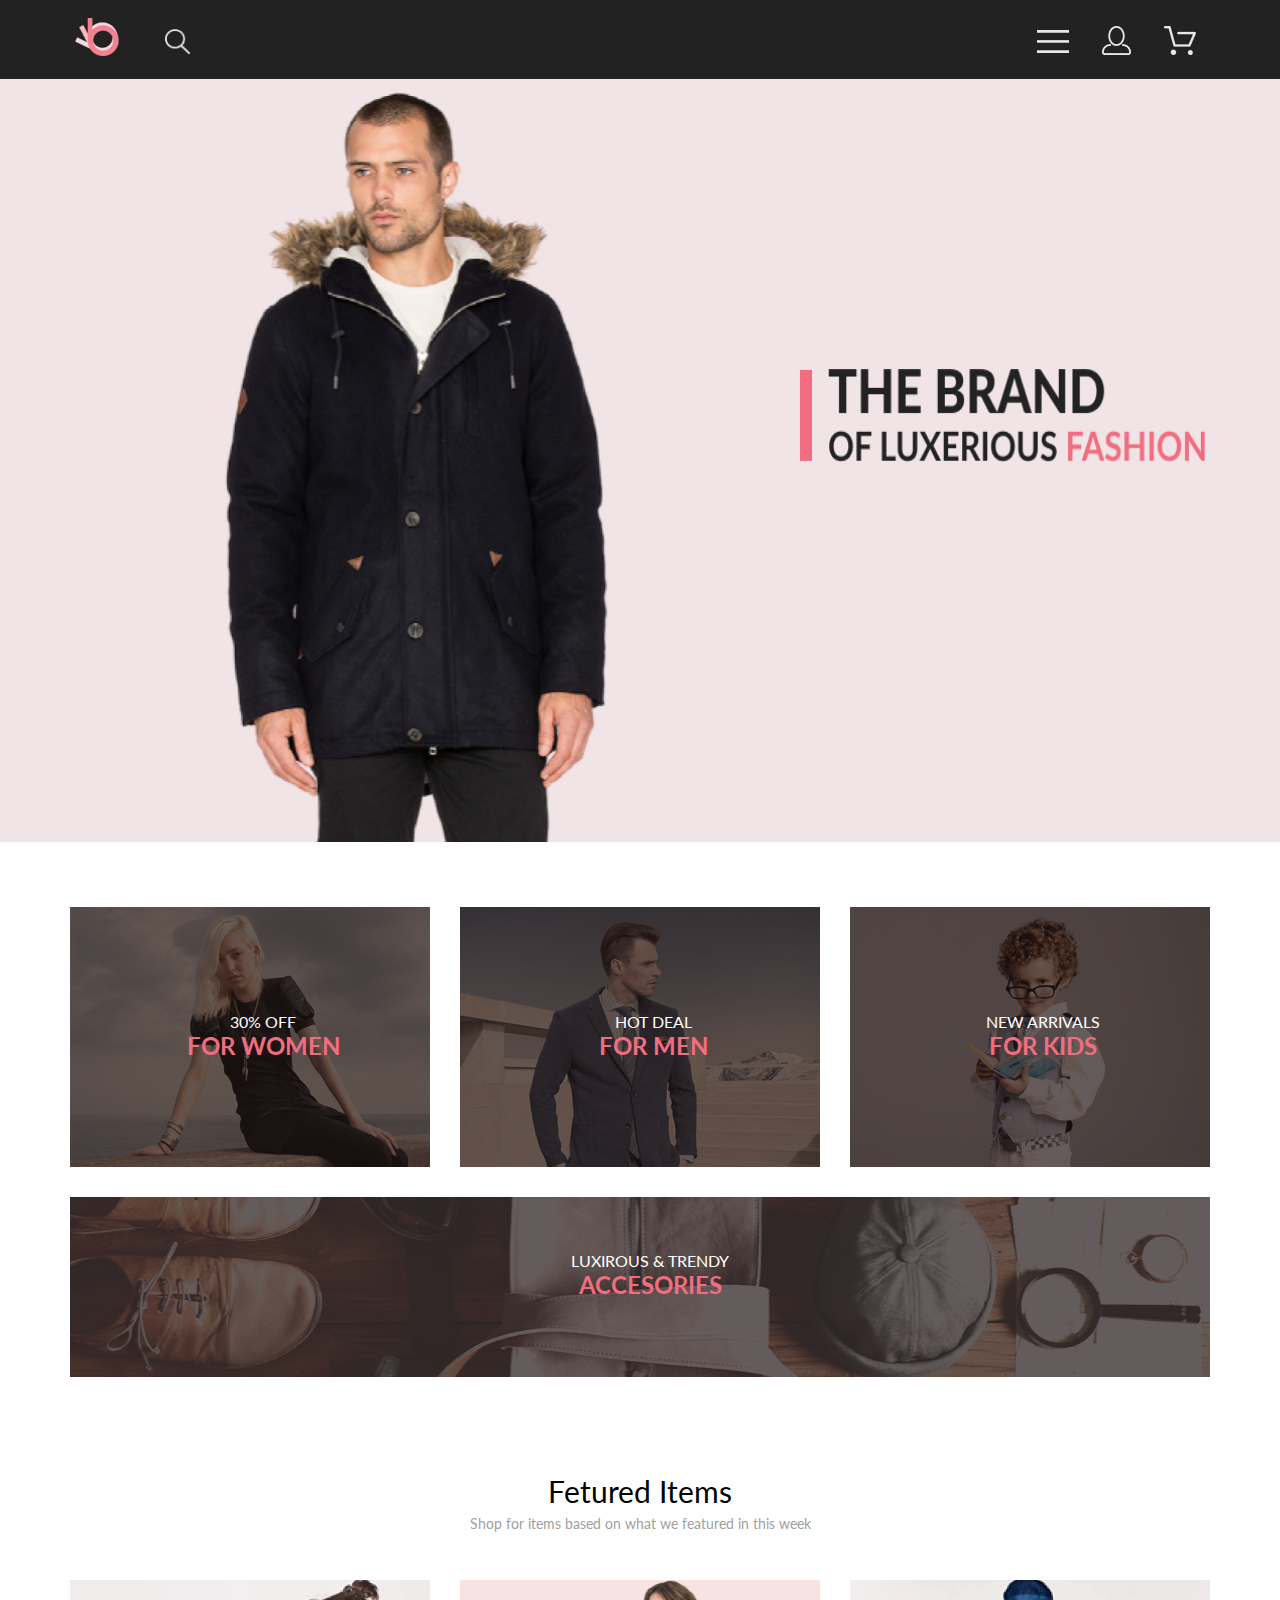
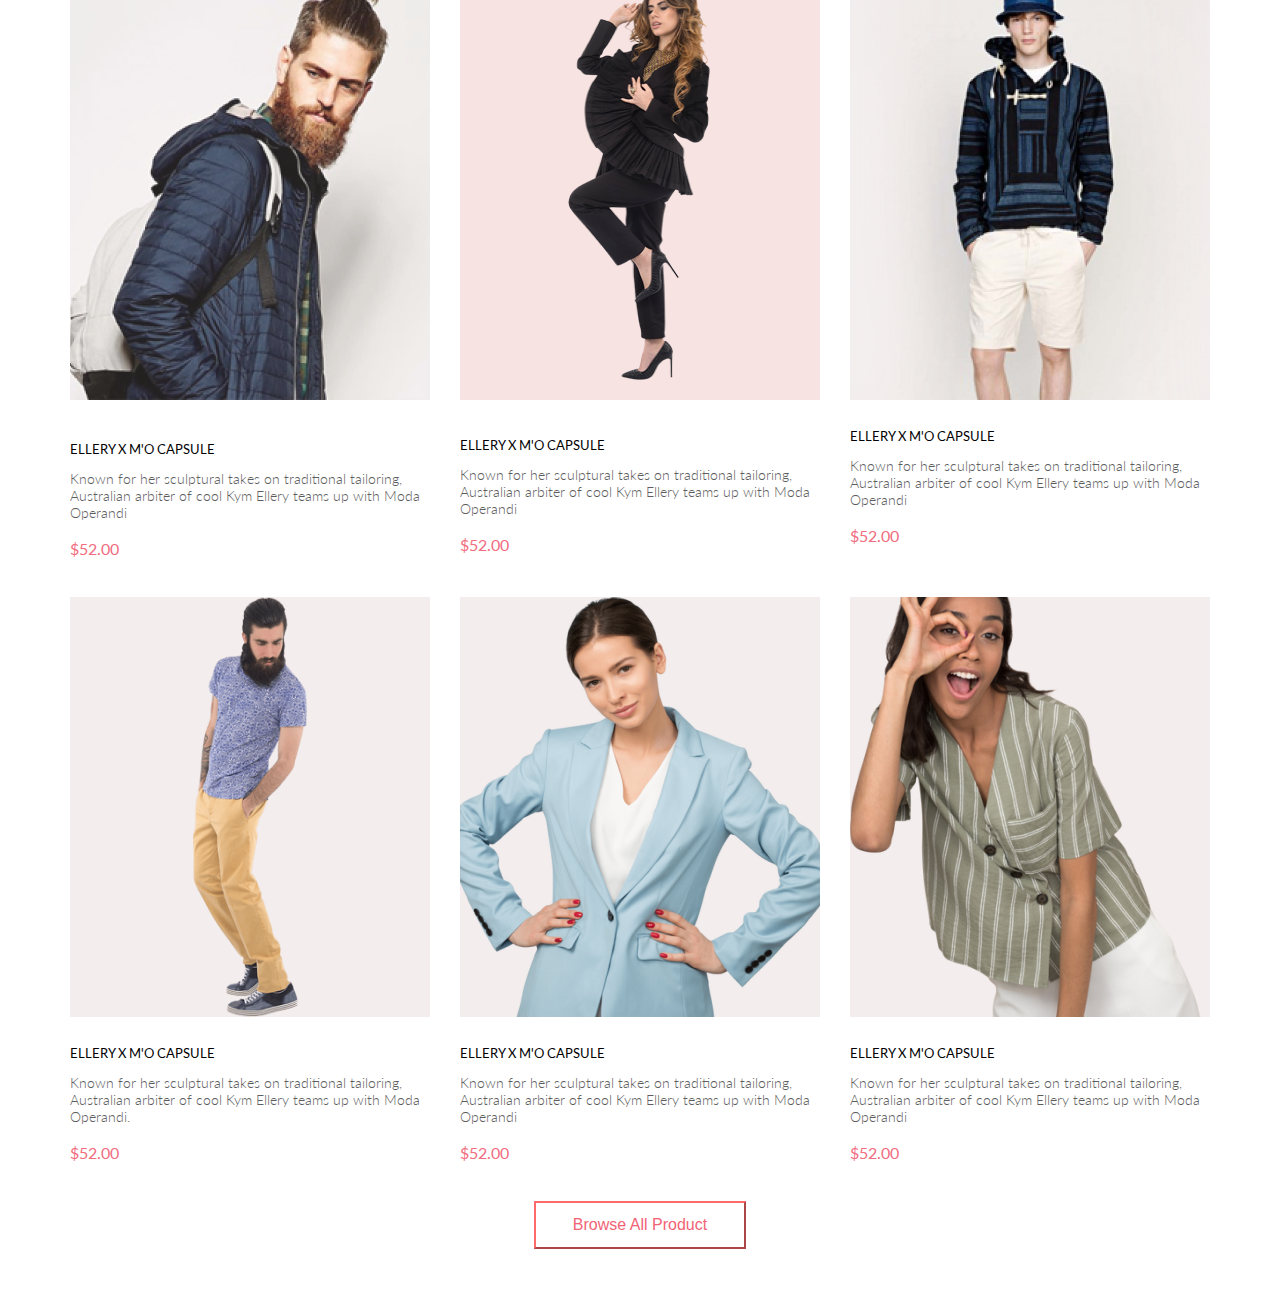
<file: Home work 8/job/index.html>
<!DOCTYPE html>
<html lang="en">

<head>
    <meta charset="UTF-8">
    <meta http-equiv="X-UA-Compatible" content="IE=edge">
    <meta name="viewport" content="width=device-width, initial-scale=1.0">
    <title>Market</title>
    <link rel="stylesheet" href="style.css">
    <link rel="preconnect" href="https://fonts.googleapis.com">
    <link rel="preconnect" href="https://fonts.gstatic.com" crossorigin>
    <link href="https://fonts.googleapis.com/css2?family=Lato:ital,wght@0,400;0,700;1,300&display=swap"
          rel="stylesheet">
</head>

<body>
    <div class="header centr_header">
        <div class="header__logo__form">
            <img class="img__header__logo" src="img/header/header_logo.png" alt="logo">
            <img class="img__header__forma" src="img/header/header_forma.png" alt="forma">
        </div>
        <div class="header__menu">
            <img class="img__header__menu" src="img/header/header_menu.png" alt="menu">
            <img class="img__menu" src="img/header/menu_mobile.jpg" alt="menu">
        </div>
    </div>
    <div class="top centr__top">
        <img class="main__img" src="img/top/top_fashion.png" alt="topimg">
        <div class="top__info">
            <img class="for__text__img" src="img/top/top_text.png" alt="fortext">
            <img class="top__text" src="img/top/top_title_text.png" alt="toptext">
        </div>
    </div>
    <div class="product__menu centr__product">
        <div>
            <img src="img/product_menu/menu_1.png" alt="img" class="product__menu__img">
            <img src="img/product_menu/fon_menu_1.png" alt="fon" class="img__product__menu__fon">
            <div class="text__product__menu">
                <p class="submain__text">30% OFF</p>
                <p class="main__text">FOR WOMEN</p>
            </div>
        </div>
        <div>
            <img src="img/product_menu/menu_2.png" alt="img" class="product__menu__img">
            <img src="img/product_menu/fon_menu_2.png" alt="fon" class="img__product__menu__fon">
            <div class="text__product__menu">
                <p class="submain__text">HOT DEAL</p>
                <p class="main__text">FOR MEN</p>
            </div>
        </div>
        <div>
            <img src="img/product_menu/menu_3.png" alt="img" class="product__menu__img">
            <img src="img/product_menu/fon_menu_3.png" alt="fon" class="img__product__menu__fon">
            <div class="text__product__menu">
                <p class="submain__text">NEW ARRIVALS</p>
                <p class="main__text">FOR KIDS</p>
            </div>
        </div>
        <div>
            <img src="img/product_menu/menu_4.png" alt="img" class="product__menu__img4">
            <img src="img/product_menu/fon_menu_4.png" alt="fon" class="img__product__menu__fon4">
            <div class="text__product__menu bottom">
                <p class="submain__text">LUXIROUS & TRENDY</p>
                <p class="main__text">ACCESORIES</p>
            </div>
        </div>

    </div>
    <div class="product centr__product">
        <div class="title">
            <p class="text__title">Fetured Items</p>
            <p class="text__subtitle">Shop for items based on what we featured in this week</p>
        </div>
        <div class="list__product">
            <div>
                <img src="img/product/product_1.png" alt="img" class="img__product">
                <div class="info__product">
                    <p class="title__product">ELLERY X M'O CAPSULE</p>
                    <p class="info__product">Known for her sculptural takes on traditional tailoring, Australian
                        arbiter
                        of cool Kym Ellery teams up with Moda Operandi</p>
                    <p class="price">$52.00</p>
                </div>
            </div>
            <div>
                <div class="fon">
                    <img src="img/product/product_2.png" alt="img" class="img__product__in__fon">
                </div>
                <div class="info__product">
                    <p class="title__product">ELLERY X M'O CAPSULE</p>
                    <p class="info__product">Known for her sculptural takes on traditional tailoring, Australian
                        arbiter
                        of cool Kym Ellery teams up with Moda Operandi</p>
                    <p class="price">$52.00</p>
                </div>
            </div>
            <div>
                <img src="img/product/product_3.png" alt="img" class="img__product">

                <div class="info__p">
                    <p class="title__product">ELLERY X M'O CAPSULE</p>
                    <p class="info__product">Known for her sculptural takes on traditional tailoring, Australian
                        arbiter
                        of cool Kym Ellery teams up with Moda Operandi</p>
                    <p class="price">$52.00</p>
                </div>
            </div>
            <div>
                <img src="img/product/product_4.png" alt="img" class="img__product">
                <div class="info__p">
                    <p class="title__product">ELLERY X M'O CAPSULE</p>
                    <p class="info__product">Known for her sculptural takes on traditional tailoring, Australian
                        arbiter
                        of cool Kym Ellery teams up with Moda Operandi.</p>
                    <p class="price">$52.00</p>
                </div>
            </div>
            <div>
                <img src="img/product/product_5.png" alt="img" class="img__product">
                <div class="info__p">
                    <p class="title__product">ELLERY X M'O CAPSULE</p>
                    <p class="info__product">Known for her sculptural takes on traditional tailoring, Australian
                        arbiter
                        of cool Kym Ellery teams up with Moda Operandi</p>
                    <p class="price">$52.00</p>
                </div>
            </div>
            <div>
                <img src="img/product/product_6.png" alt="img" class="img__product">
                <div class="info__p">
                    <p class="title__product">ELLERY X M'O CAPSULE</p>
                    <p class="info__product">Known for her sculptural takes on traditional tailoring, Australian
                        arbiter
                        of cool Kym Ellery teams up with Moda Operandi</p>
                    <p class="price">$52.00</p>
                </div>
            </div>
        </div>

        <div class="button">
            <button class="button__all__product">
                <p class="text__button">Browse All Product</p>
            </button>
        </div>

    </div>
</body>

</html>
</file>
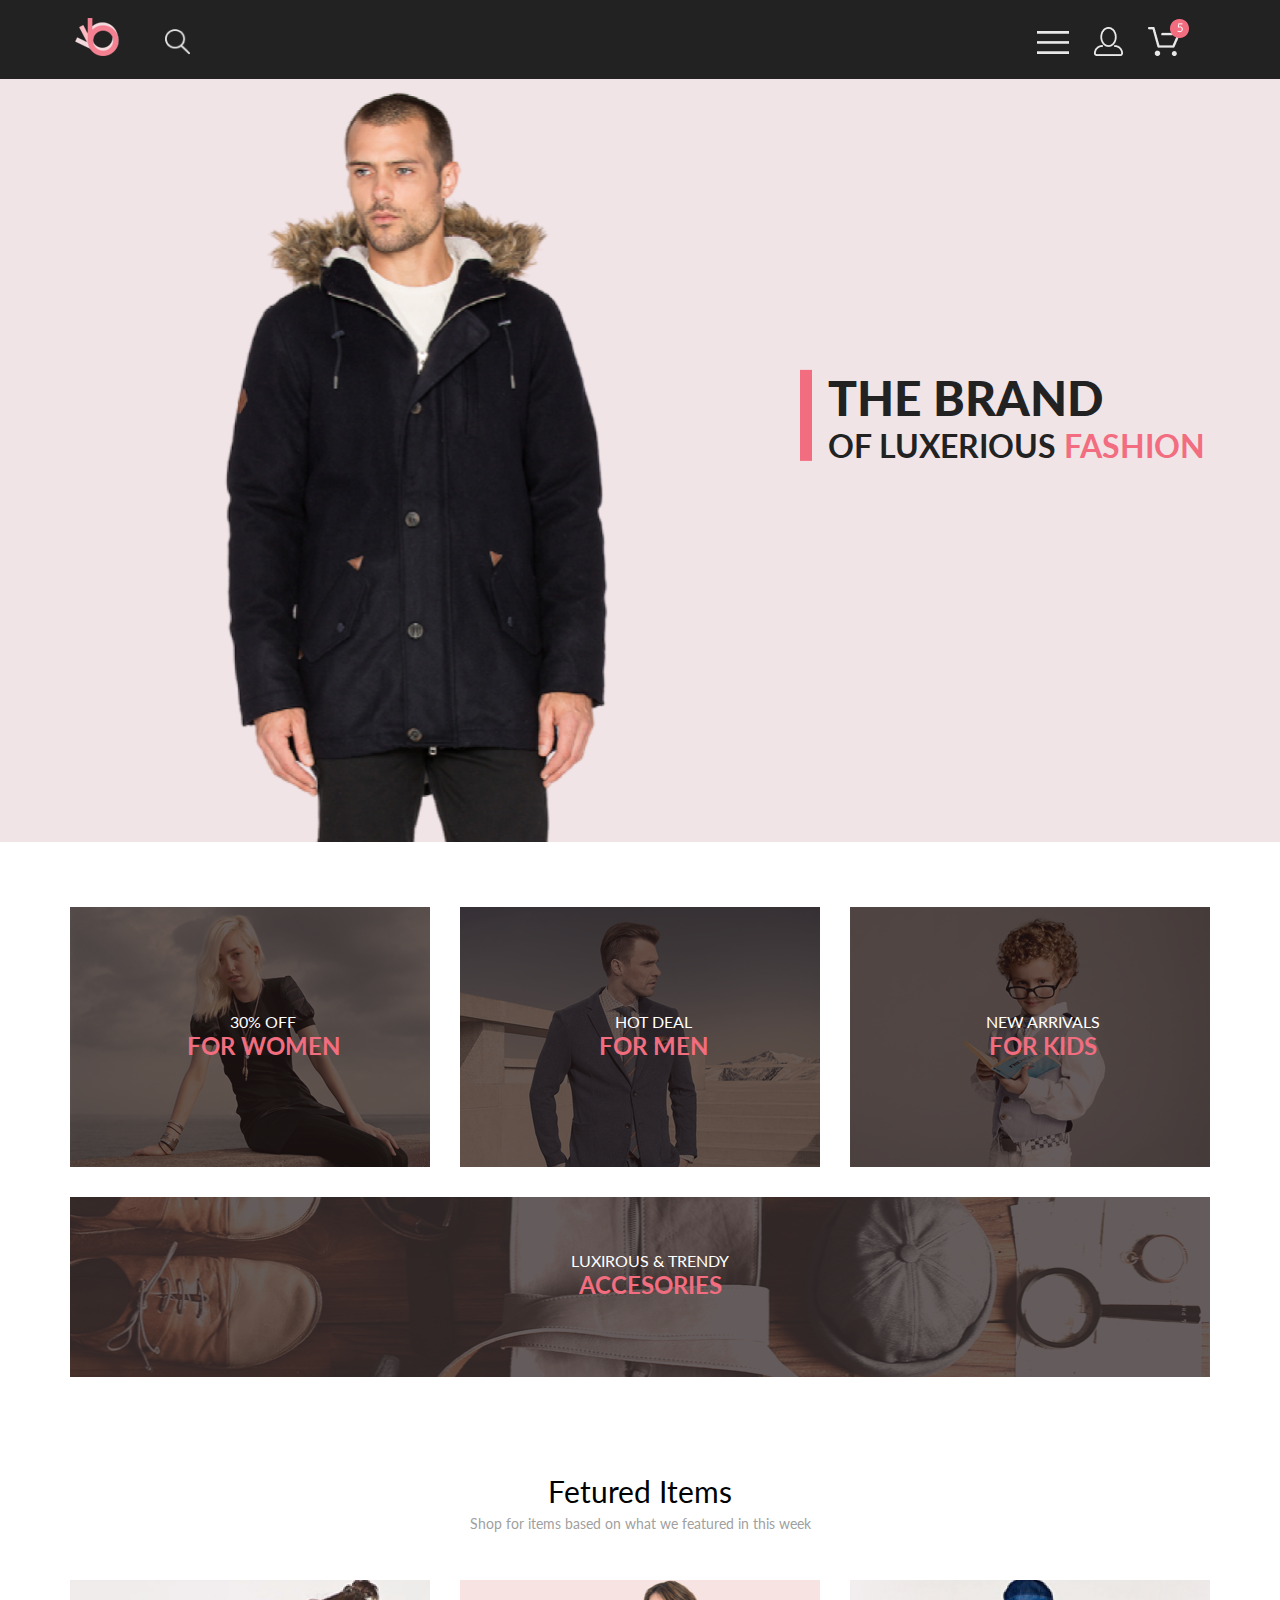
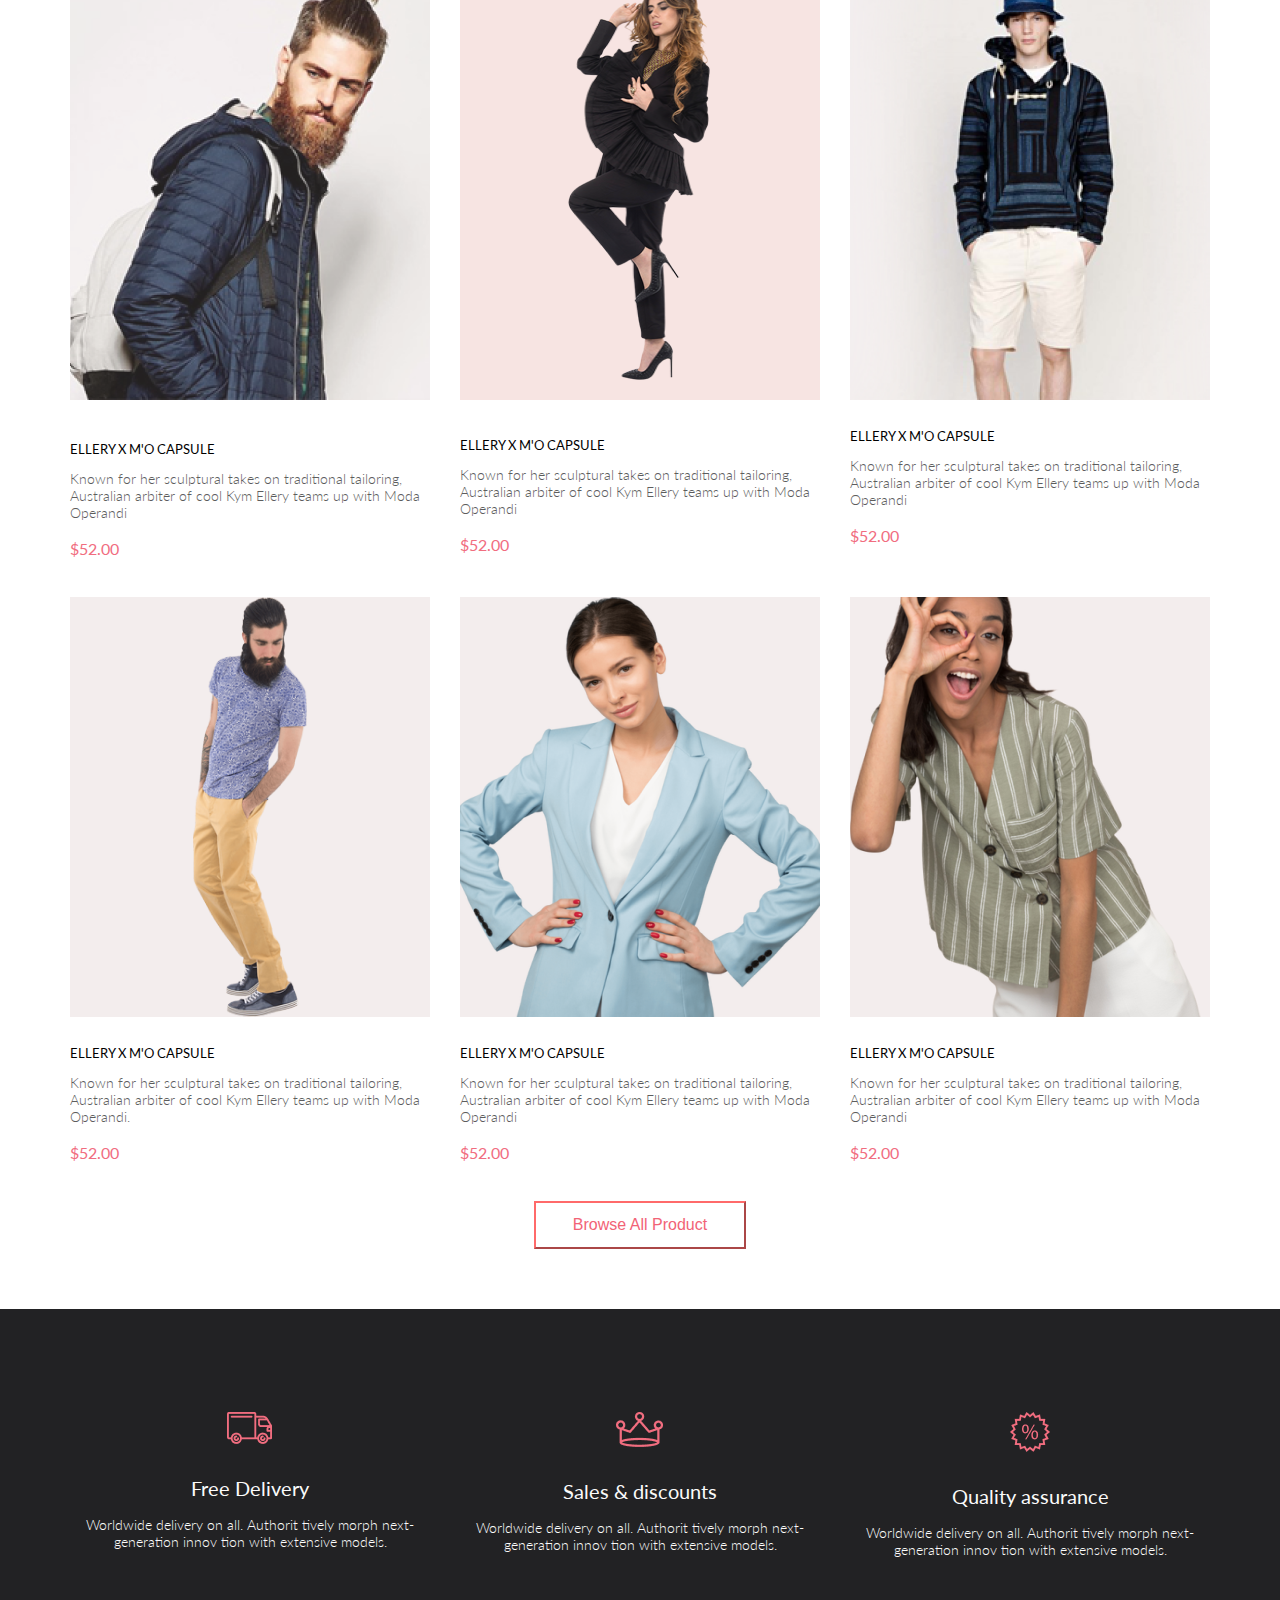
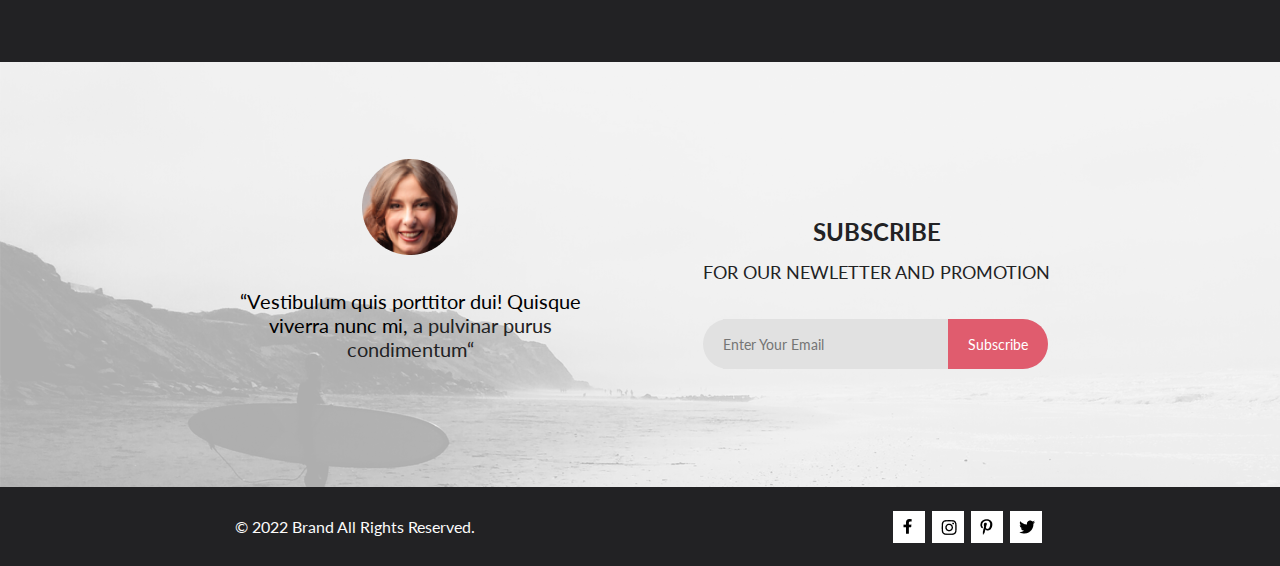
<file: Home work 9/job/index.html>
<!DOCTYPE html>
<html lang="en">

<head>
    <meta charset="UTF-8">
    <meta http-equiv="X-UA-Compatible" content="IE=edge">
    <meta name="viewport" content="width=device-width, initial-scale=1.0">
    <title>Market</title>
    <link rel="stylesheet" href="style.css">
    <link rel="preconnect" href="https://fonts.googleapis.com">
    <link rel="preconnect" href="https://fonts.gstatic.com" crossorigin>
    <link href="https://fonts.googleapis.com/css2?family=Lato:ital,wght@0,400;0,700;1,300&display=swap"
          rel="stylesheet">
</head>

<body>
    <div class="header centr_header">
        <div class="header__logo__form">
            <img class="img__header__logo" src="img/header/header_logo.png" alt="logo">
            <img class="img__header__forma" src="img/header/header_forma.png" alt="forma">
        </div>
        <div class="header__menu">
            <div class="dropdown">
                <button class="dropbtn"><img src="img/header/menu_1.png" alt="menu" class="menu1"></button>
                <div class="dropdown-content">
                    <p class="dop__main__menu">MENU</p>
                    <p class="dop__title__menu">MAN</p>
                    <p class="dop__menu">Accessories</p>
                    <p class="dop__menu">Bags</p>
                    <p class="dop__menu">Denim</p>
                    <p class="dop__menu">T-Shirts</p>
                    <p class="dop__title__menu">WOMAN</p>
                    <p class="dop__menu">Accessories</p>
                    <p class="dop__menu">Jackets & Coats</p>
                    <p class="dop__menu">Polos</p>
                    <p class="dop__menu">Polos</p>
                    <p class="dop__menu">T-Shirts</p>
                    <p class="dop__menu">Shirts</p>
                    <p class="dop__title__menu">KIDS</p>
                    <p class="dop__menu">Accessories</p>
                    <p class="dop__menu">Jackets & Coats</p>
                    <p class="dop__menu">Polos</p>
                    <p class="dop__menu">T-Shirts</p>
                    <p class="dop__menu">Shirts</p>
                    <p class="dop__menu">Bags</p>
                </div>
            </div>
            <img src="img/header/menu_2.png" alt="menu" class="menu2">
            <div>
                <img src="img/header/menu_3.png" alt="menu" class="menu3">
                <img src="img/header/circle.png" alt="circle" class="circle">
            </div>
        </div>
    </div>
    <div class="top centr__top">
        <img class="main__img" src="img/top/top_fashion.png" alt="topimg">
        <div class="top__info">
            <img class="for__text__img" src="img/top/top_text.png" alt="fortext">
            <div class="top__text">
                <p class="top__title">
                    THE BRAND
                </p>
                <p class="top__subtitle">
                    OF LUXERIOUS
                    <span class="top__subtitle__red">
                        FASHION
                    </span>
                </p>
            </div>
        </div>
    </div>
    <div class="product__menu centr__product">
        <div>
            <img src="img/product_menu/menu_1.png" alt="img" class="product__menu__img">
            <img src="img/product_menu/fon_menu_1.png" alt="fon" class="img__product__menu__fon">
            <div class="text__product__menu">
                <p class="submain__text">30% OFF</p>
                <p class="main__text">FOR WOMEN</p>
            </div>
        </div>
        <div>
            <img src="img/product_menu/menu_2.png" alt="img" class="product__menu__img">
            <img src="img/product_menu/fon_menu_2.png" alt="fon" class="img__product__menu__fon">
            <div class="text__product__menu">
                <p class="submain__text">HOT DEAL</p>
                <p class="main__text">FOR MEN</p>
            </div>
        </div>
        <div>
            <img src="img/product_menu/menu_3.png" alt="img" class="product__menu__img">
            <img src="img/product_menu/fon_menu_3.png" alt="fon" class="img__product__menu__fon">
            <div class="text__product__menu">
                <p class="submain__text">NEW ARRIVALS</p>
                <p class="main__text">FOR KIDS</p>
            </div>
        </div>
        <div>
            <img src="img/product_menu/menu_4.png" alt="img" class="product__menu__img4">
            <img src="img/product_menu/fon_menu_4.png" alt="fon" class="img__product__menu__fon4">
            <div class="text__product__menu bottom">
                <p class="submain__text">LUXIROUS & TRENDY</p>
                <p class="main__text">ACCESORIES</p>
            </div>
        </div>

    </div>
    <div class="product centr__product">
        <div class="title">
            <p class="text__title">Fetured Items</p>
            <p class="text__subtitle">Shop for items based on what we featured in this week</p>
        </div>
        <div class="list__product">
            <div>
                <img src="img/product/product_1.png" alt="img" class="img__product">
                <div class="info__product">
                    <p class="title__product">ELLERY X M'O CAPSULE</p>
                    <p class="info__product">Known for her sculptural takes on traditional tailoring, Australian
                        arbiter
                        of cool Kym Ellery teams up with Moda Operandi</p>
                    <p class="price">$52.00</p>
                </div>
            </div>
            <div>
                <div class="fon">
                    <img src="img/product/product_2.png" alt="img" class="img__product__in__fon">
                </div>
                <div class="info__product">
                    <p class="title__product">ELLERY X M'O CAPSULE</p>
                    <p class="info__product">Known for her sculptural takes on traditional tailoring, Australian
                        arbiter
                        of cool Kym Ellery teams up with Moda Operandi</p>
                    <p class="price">$52.00</p>
                </div>
            </div>
            <div>
                <img src="img/product/product_3.png" alt="img" class="img__product">

                <div class="info__p">
                    <p class="title__product">ELLERY X M'O CAPSULE</p>
                    <p class="info__product">Known for her sculptural takes on traditional tailoring, Australian
                        arbiter
                        of cool Kym Ellery teams up with Moda Operandi</p>
                    <p class="price">$52.00</p>
                </div>
            </div>
            <div>
                <img src="img/product/product_4.png" alt="img" class="img__product">
                <div class="info__p">
                    <p class="title__product">ELLERY X M'O CAPSULE</p>
                    <p class="info__product">Known for her sculptural takes on traditional tailoring, Australian
                        arbiter
                        of cool Kym Ellery teams up with Moda Operandi.</p>
                    <p class="price">$52.00</p>
                </div>
            </div>
            <div>
                <img src="img/product/product_5.png" alt="img" class="img__product">
                <div class="info__p">
                    <p class="title__product">ELLERY X M'O CAPSULE</p>
                    <p class="info__product">Known for her sculptural takes on traditional tailoring, Australian
                        arbiter
                        of cool Kym Ellery teams up with Moda Operandi</p>
                    <p class="price">$52.00</p>
                </div>
            </div>
            <div>
                <img src="img/product/product_6.png" alt="img" class="img__product">
                <div class="info__p">
                    <p class="title__product">ELLERY X M'O CAPSULE</p>
                    <p class="info__product">Known for her sculptural takes on traditional tailoring, Australian
                        arbiter
                        of cool Kym Ellery teams up with Moda Operandi</p>
                    <p class="price">$52.00</p>
                </div>
            </div>
        </div>

        <div class="button">
            <button class="button__all__product">
                <p class="text__button">Browse All Product</p>
            </button>
        </div>

    </div>
    <footer>
        <div class="footer__top">
            <div class="footer__top__info maininfo">
                <p class="footer__top__img">
                    <img src="img/footer/icon_dilevery.png" alt="dilevery">
                </p>
                <p class="footer__top__title">Free Delivery</p>
                <p class="footer__top__subtitle">Worldwide delivery on all. Authorit tively morph next-generation innov
                    tion with extensive models.</p>
            </div>
            <div class="footer__top__info">
                <p class="footer__top__img">
                    <img src="img/footer/icon_sales.png" alt="sales">
                </p>
                <p class="footer__top__title">Sales & discounts</p>
                <p class="footer__top__subtitle">Worldwide delivery on all. Authorit tively morph next-generation innov
                    tion with extensive models.</p>
            </div>
            <div class="footer__top__info">
                <p class="footer__top__img">
                    <img src="img/footer/icon_quality.png" alt="quality">
                </p>
                <p class="footer__top__title">Quality assurance</p>
                <p class="footer__top__subtitle">Worldwide delivery on all. Authorit tively morph next-generation innov
                    tion with extensive models.</p>
            </div>
        </div>
        <div class="back_fon">
            <div class="footer__form">
                <div class="footer__info">
                    <p class="img__face">
                        <img class="face" src="img/footer/Intersect.png" alt="face">
                    </p>
                    <span class="info__text">
                        “Vestibulum quis porttitor dui! Quisque viverra nunc mi,
                    </span>
                    <span class="info_texy_i">
                        a pulvinar purus condimentum“
                    </span>
                </div>
                <div class="footer__form__button">
                    <p class="form__title">
                        SUBSCRIBE
                    </p>
                    <p class="form__subtitle">
                        FOR OUR NEWLETTER AND PROMOTION
                    </p>

                    <div class="forma">
                        <form action="#">
                            <input class="input__mail" type="email" placeholder="Enter Your Email">
                            <button class="button_submit" type="submit">Subscribe</button>
                        </form>
                    </div>

                    </button>
                </div>
            </div>
        </div>
        <div class="footer__bottom">
            <div class="brand">
                <p>
                    © 2022 Brand All Rights Reserved.
                </p>
            </div>
            <div class="icons">
                <div>
                    <img class="icons__fon" src="img/icons_fon.jpg" alt="">
                    <img class="footer__icons one" src="img/footer/facebook.png" alt="icons">
                </div>

                <div>
                    <img class="icons__fon" src="img/icons_fon.jpg" alt="">
                    <img class="footer__icons two" src="img/footer/instagram.png" alt="iconse">
                </div>
                <div>
                    <img class="icons__fon" src="img/icons_fon.jpg" alt="">
                    <img class="footer__icons three" src="img/footer/pinterest.png" alt="icons">
                </div>
                <div>
                    <img class="icons__fon" src="img/icons_fon.jpg" alt="">
                    <img class="footer__icons foor" src="img/footer/twitter.png" alt="icons">
                </div>
            </div>
        </div>
    </footer>
</body>

</html>
</file>
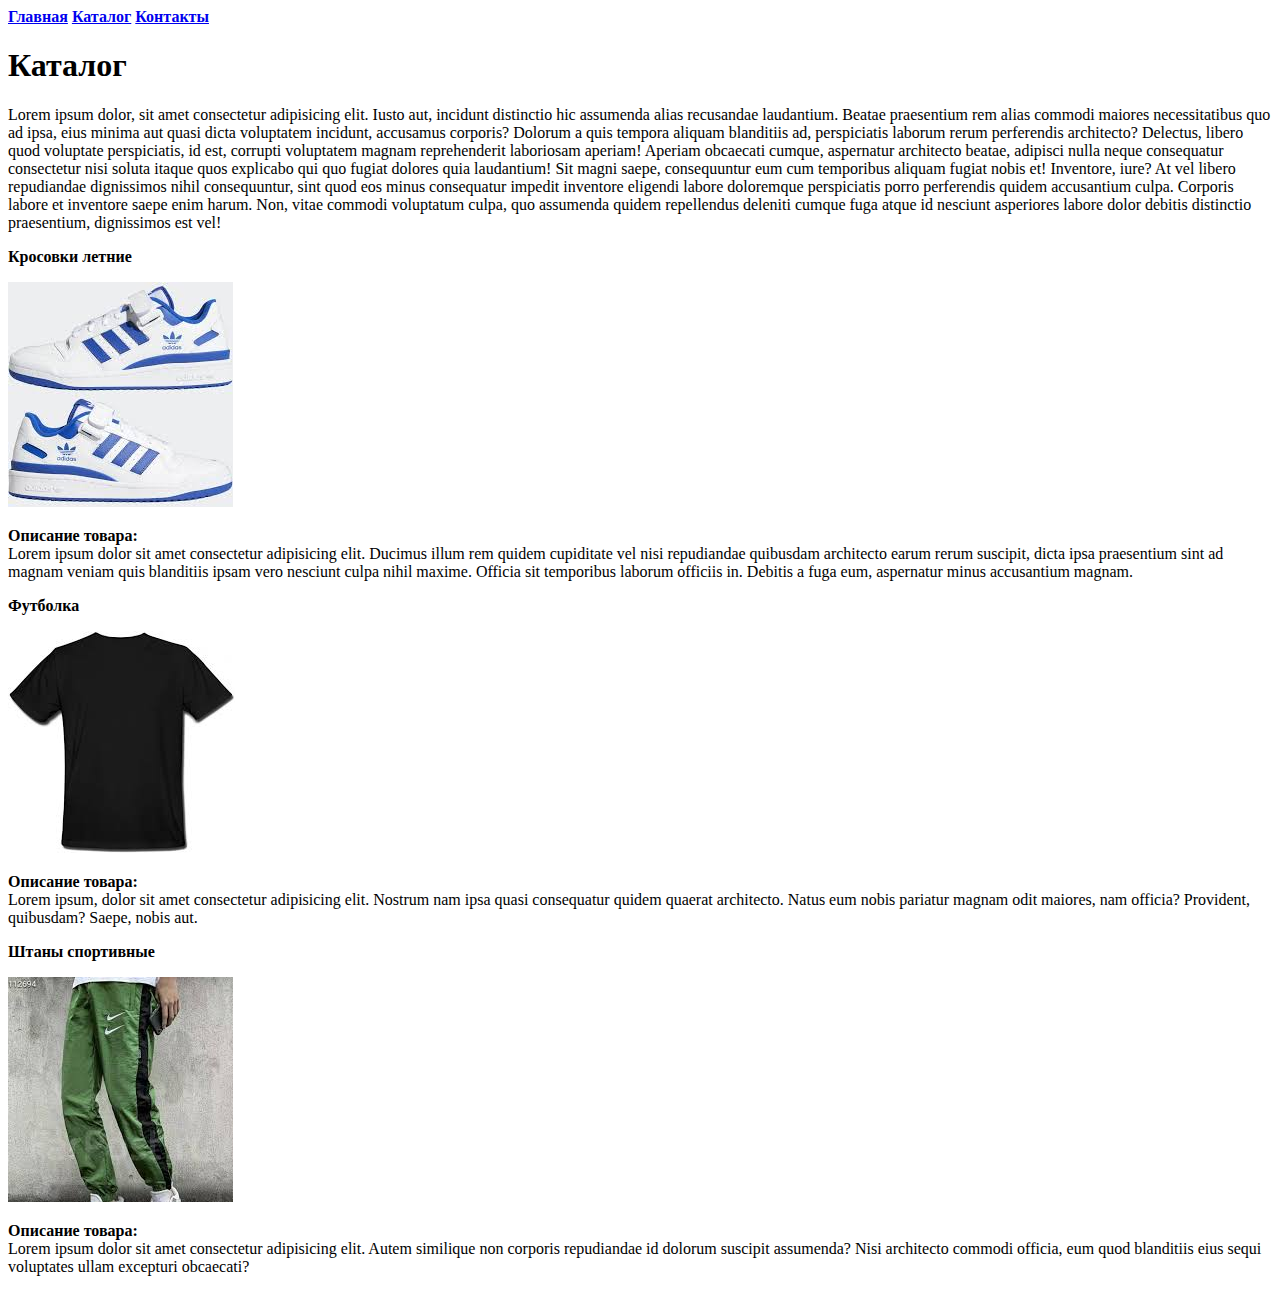
<file: Home work 1/job/catalog/catalog.html>
<!DOCTYPE html>
<html lang="en">

<head>
    <meta charset="UTF-8">
    <meta http-equiv="X-UA-Compatible" content="IE=edge">
    <meta name="viewport" content="width=device-width, initial-scale=1.0">
    <title>Каталог</title>
</head>

<body>
    <a href="../index.html"><b>Главная</b></a>
    <a href="catalog.html"><b>Каталог</b></a>
    <a href="../contact/contact.html"><b>Контакты</b></a>
    <h1>Каталог</h1>
    <p>Lorem ipsum dolor, sit amet consectetur adipisicing elit. Iusto aut, incidunt distinctio hic assumenda alias
        recusandae laudantium. Beatae praesentium rem alias commodi maiores necessitatibus quo ad ipsa, eius minima aut
        quasi dicta voluptatem incidunt, accusamus corporis? Dolorum a quis tempora aliquam blanditiis ad, perspiciatis
        laborum rerum perferendis architecto? Delectus, libero quod voluptate perspiciatis, id est, corrupti voluptatem
        magnam reprehenderit laboriosam aperiam! Aperiam obcaecati cumque, aspernatur architecto beatae, adipisci nulla
        neque consequatur consectetur nisi soluta itaque quos explicabo qui quo fugiat dolores quia laudantium! Sit
        magni saepe, consequuntur eum cum temporibus aliquam fugiat nobis et! Inventore, iure? At vel libero repudiandae
        dignissimos nihil consequuntur, sint quod eos minus consequatur impedit inventore eligendi labore doloremque
        perspiciatis porro perferendis quidem accusantium culpa. Corporis labore et inventore saepe enim harum. Non,
        vitae commodi voluptatum culpa, quo assumenda quidem repellendus deleniti cumque fuga atque id nesciunt
        asperiores labore dolor debitis distinctio praesentium, dignissimos est vel!</p>
    <p><b>Кросовки летние</b></p>
    <img src="../image/Кросовки.jpg" alt="Кросовки">
    <p><b>Описание товара:</b><br> Lorem ipsum dolor sit amet consectetur adipisicing elit. Ducimus illum rem quidem cupiditate vel nisi repudiandae
        quibusdam architecto earum rerum suscipit, dicta ipsa praesentium sint ad magnam veniam quis blanditiis ipsam
        vero nesciunt culpa nihil maxime. Officia sit temporibus laborum officiis in. Debitis a fuga eum, aspernatur
        minus accusantium magnam.</p>
    <p><b>Футболка</b></p>
    <img src="../image/футболка.jpg" alt="Футболка">
    <p><b>Описание товара:</b><br>Lorem ipsum, dolor sit amet consectetur adipisicing elit. Nostrum nam ipsa quasi consequatur quidem quaerat
        architecto. Natus eum nobis pariatur magnam odit maiores, nam officia? Provident, quibusdam? Saepe, nobis aut.
    </p>
    <p><b>Штаны спортивные</b></p>
    <img src="../image/штаны.jpg" alt="Штаны">
    <p><b>Описание товара:</b><br> Lorem ipsum dolor sit amet consectetur adipisicing elit. Autem similique non corporis repudiandae id dolorum suscipit assumenda? Nisi architecto commodi officia, eum quod blanditiis eius sequi voluptates ullam excepturi obcaecati?</p>
</body>

</html>
</file>
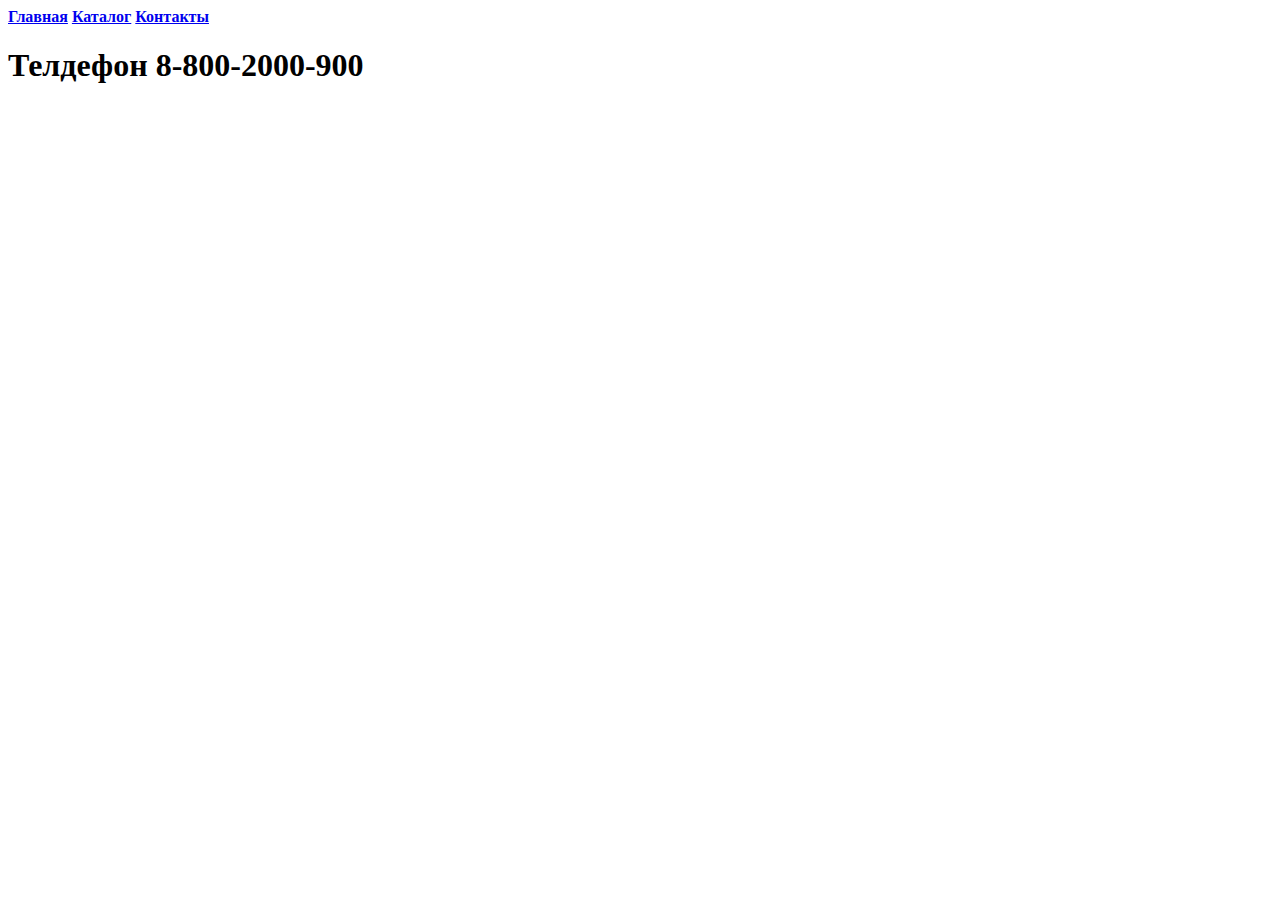
<file: Home work 1/job/contact/contact.html>
<!DOCTYPE html>
<html lang="en">
<head>
    <meta charset="UTF-8">
    <meta http-equiv="X-UA-Compatible" content="IE=edge">
    <meta name="viewport" content="width=device-width, initial-scale=1.0">
    <title>Document</title>
</head>
<body>
    <a href="../index.html"><b>Главная</b></a>
    <a href="../catalog/catalog.html"><b>Каталог</b></a>
    <a href="contact.html"><b>Контакты</b></a>
    <H1>Телдефон 8-800-2000-900</H1>
</body>
</html>
</file>
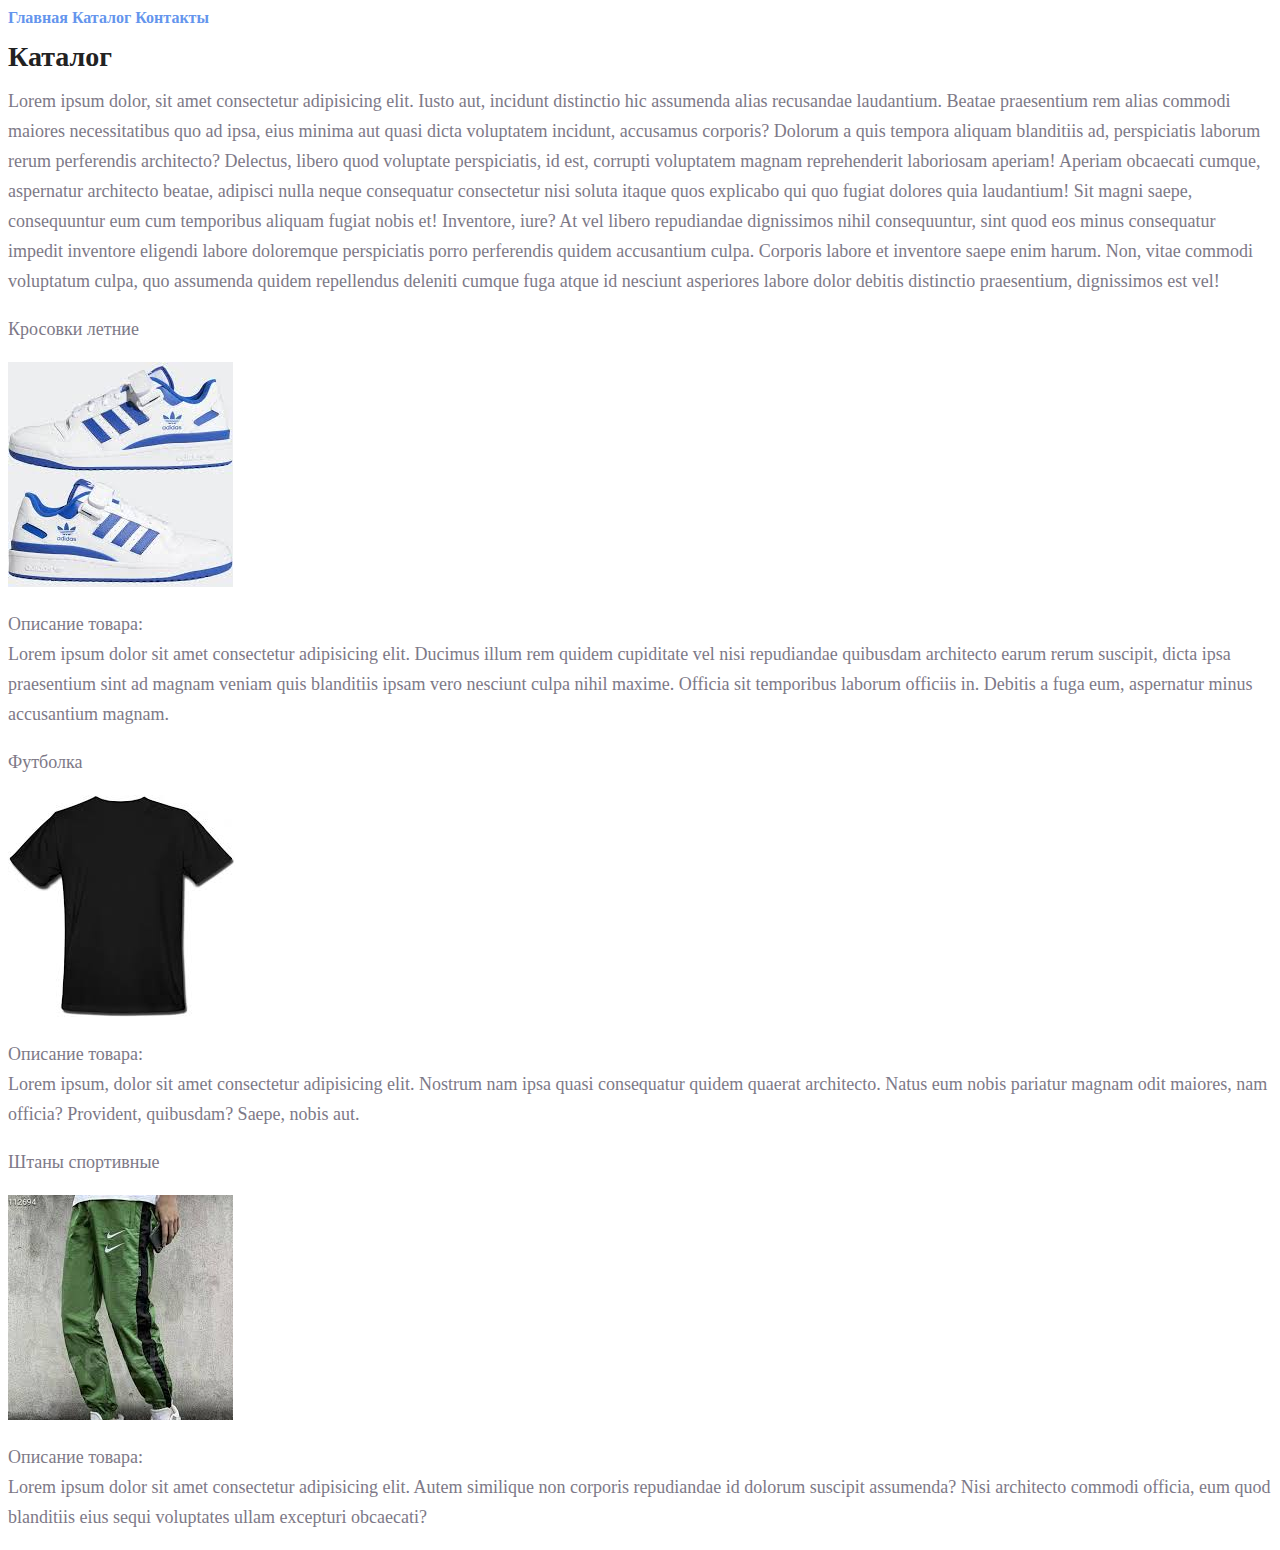
<file: Home work 2/job/catalog/catalog.html>
<!DOCTYPE html>
<html lang="en">

<head>
    <meta charset="UTF-8">
    <meta http-equiv="X-UA-Compatible" content="IE=edge">
    <meta name="viewport" content="width=device-width, initial-scale=1.0">
    <title>Каталог</title>
    <link rel="stylesheet" href="../style.css">
</head>

<body>
    <a class="text_menu" href="../index.html"><b>Главная</b></a>
    <a class="text_menu" href="catalog.html"><b>Каталог</b></a>
    <a class="text_menu" href="../contact/contact.html"><b>Контакты</b></a>
    <h1 class="main_header">Каталог</h1>
    <p class="text">Lorem ipsum dolor, sit amet consectetur adipisicing elit. Iusto aut, incidunt distinctio hic assumenda alias
        recusandae laudantium. Beatae praesentium rem alias commodi maiores necessitatibus quo ad ipsa, eius minima aut
        quasi dicta voluptatem incidunt, accusamus corporis? Dolorum a quis tempora aliquam blanditiis ad, perspiciatis
        laborum rerum perferendis architecto? Delectus, libero quod voluptate perspiciatis, id est, corrupti voluptatem
        magnam reprehenderit laboriosam aperiam! Aperiam obcaecati cumque, aspernatur architecto beatae, adipisci nulla
        neque consequatur consectetur nisi soluta itaque quos explicabo qui quo fugiat dolores quia laudantium! Sit
        magni saepe, consequuntur eum cum temporibus aliquam fugiat nobis et! Inventore, iure? At vel libero repudiandae
        dignissimos nihil consequuntur, sint quod eos minus consequatur impedit inventore eligendi labore doloremque
        perspiciatis porro perferendis quidem accusantium culpa. Corporis labore et inventore saepe enim harum. Non,
        vitae commodi voluptatum culpa, quo assumenda quidem repellendus deleniti cumque fuga atque id nesciunt
        asperiores labore dolor debitis distinctio praesentium, dignissimos est vel!</p>
    <p class="text"><b>Кросовки летние</b></p>
    <img src="../image/Кросовки.jpg" alt="Кросовки">
    <p class="text"><b>Описание товара:</b><br> Lorem ipsum dolor sit amet consectetur adipisicing elit. Ducimus illum rem quidem
        cupiditate vel nisi repudiandae
        quibusdam architecto earum rerum suscipit, dicta ipsa praesentium sint ad magnam veniam quis blanditiis ipsam
        vero nesciunt culpa nihil maxime. Officia sit temporibus laborum officiis in. Debitis a fuga eum, aspernatur
        minus accusantium magnam.</p>
    <p class="text"><b>Футболка</b></p>
    <img src="../image/футболка.jpg" alt="Футболка">
    <p class="text"><b>Описание товара:</b><br>Lorem ipsum, dolor sit amet consectetur adipisicing elit. Nostrum nam ipsa quasi
        consequatur quidem quaerat
        architecto. Natus eum nobis pariatur magnam odit maiores, nam officia? Provident, quibusdam? Saepe, nobis aut.
    </p>
    <p class="text"><b>Штаны спортивные</b></p>
    <img src="../image/штаны.jpg" alt="Штаны">
    <p class="text"><b>Описание товара:</b><br> Lorem ipsum dolor sit amet consectetur adipisicing elit. Autem similique non corporis
        repudiandae id dolorum suscipit assumenda? Nisi architecto commodi officia, eum quod blanditiis eius sequi
        voluptates ullam excepturi obcaecati?</p>
</body>

</html>
</file>
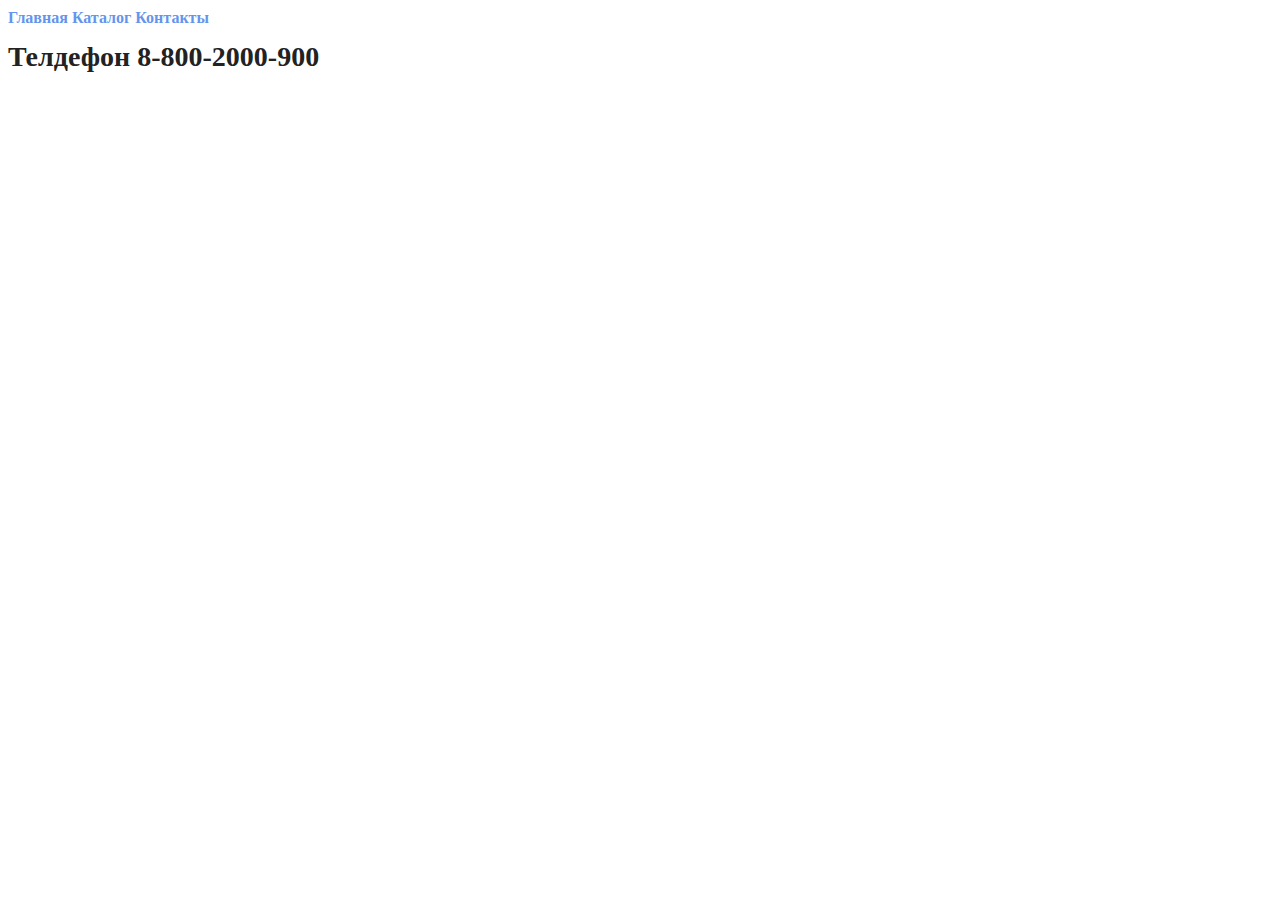
<file: Home work 2/job/contact/contact.html>
<!DOCTYPE html>
<html lang="en">
<head>
    <meta charset="UTF-8">
    <meta http-equiv="X-UA-Compatible" content="IE=edge">
    <meta name="viewport" content="width=device-width, initial-scale=1.0">
    <title>Document</title>
    <link rel="stylesheet" href="../style.css">
</head>
<body>
    <a class="text_menu" href="../index.html"><b>Главная</b></a>
    <a class="text_menu" href="../catalog/catalog.html"><b>Каталог</b></a>
    <a class="text_menu" href="contact.html"><b>Контакты</b></a>
    <h1 class="main_header">Телдефон 8-800-2000-900</h1>
</body>
</html>
</file>
<file: Home work 10/job/style.css>
* {
    margin: 0;
    padding: 0;
}

a {
    text-decoration: none;
}

.centr_header {
    padding-left: calc(50% - 565px);
    padding-right: calc(50% - 556px);
}

.centr__top {
    padding-left: calc(50% - 796px);
    padding-right: calc(50% - 569px);
}

.centr__product {
    padding-left: calc(50% - 570px);
    padding-right: calc(50% - 570px);
}

.header {
    background: #222;
    display: flex;
    justify-content: space-between;
}

.img__header__logo {
    width: 44px;
    height: 38px;
    padding-top: 18px;
    padding-bottom: 19px;

}

.img__header__forma {
    width: 26px;
    height: 26px;
    padding-left: 41px;
    padding-top: 18px;
    padding-bottom: 20px;

}

.header__menu {
    width: 159px;
    height: 29px;
    padding-bottom: 20px;
    display: flex;
    column-gap: 25px;
}

.dropbtn {
    background-color: #222;
    border: none;
    padding-bottom: 21px;

}

.dropdown {
    background-color: #FFF;
}

.dropdown-content {
    display: none;
    position: absolute;
    background-color: #FFF;
    width: 232px;
    height: 650px;
    box-shadow: 0px 8px 16px 0px rgba(0, 0, 0, 0.2);
    z-index: 1;
    top: 79px;
}

.dropdown:hover .dropdown-content {
    display: block;

}

.dop__main__menu {
    padding-left: 33px;
    padding-top: 33px;
    padding-bottom: 4px;
    color: #000;
    font-family: Lato;
    font-size: 14px;
    font-style: normal;
    font-weight: 700;
    line-height: normal;
}

.dop__title__menu {
    padding-top: 20px;
    padding-left: 33px;
    padding-bottom: 12px;
    color: #F16D7F;
    font-family: Lato;
    font-size: 14px;
    font-style: normal;
    font-weight: 400;
    line-height: normal;
}

.dop__menu {
    padding-left: 54px;
    padding-bottom: 11px;
    color: #6F6E6E;
    font-family: Lato;
    font-size: 14px;
    font-style: normal;
    font-weight: 400;
    line-height: normal;
}

.menu1 {
    width: 32px;
    height: 23px;
    padding-top: 31px;
}


.menu2 {
    width: 29px;
    height: 29px;
    padding-top: 27px;
}

.menu3 {
    width: 32px;
    height: 29px;
    padding-top: 27px;
    position: absolute;
}

.circle {
    width: 19px;
    height: 19px;
    position: relative;
    padding-top: 19px;
    padding-left: 22px;
}

.top {
    background: #F1E4E6;
    display: flex;
}

.top__info {
    display: flex;
    justify-content: space-between;
}

.main__img {
    max-width: 800px;
    max-height: 764px;
}

.for__text__img {
    width: 12px;
    height: 92px;
    padding-top: 290px;

}

.top__text {
    width: 377px;
    height: 93px;
    padding-left: 16px;
    padding-top: 290px;
}

.top__title {
    color: #222;
    font-family: Lato;
    font-size: 48px;
    font-style: normal;
    font-weight: 900;
    line-height: normal;
}

.top__subtitle {
    color: #222;
    font-family: Lato;
    font-size: 32px;
    font-style: normal;
    font-weight: 700;
    line-height: normal;
}

.top__subtitle__red {
    color: #F16D7F;
    font-family: Lato;
    font-size: 32px;
    font-style: normal;
    font-weight: 700;
    line-height: normal;
}

.product__menu {
    padding-top: 65px;
    display: grid;
    grid-template-columns: 360px 360px 360px;
    gap: 30px;
    grid-template-rows: 260px 180px;
    row-gap: 30px;
    justify-content: space-between;
}

.product__menu__img4 {

    width: 1140px;
    height: 180px;
    position: absolute;
}

.product__menu__img {
    width: 360px;
    height: 260px;
    position: absolute;
}

.img__product__menu__fon {
    position: absolute;
}

.img__product__menu__fon4 {
    width: 1140px;
    height: 180px;
    position: absolute;
}

.text__product__menu {
    position: absolute;
    padding-top: 105px;
    padding-left: 103px;
}

.bottom {
    position: absolute;
    padding-top: 54px;
    padding-left: 490px;
}

.submain__text {
    font-family: 'Lato', sans-serif;
    width: 180px;
    color: rgb(255, 255, 255);
    font-size: 16px;
    font-weight: 400;
    text-align: center;
}

.main__text {
    font-family: 'Lato', sans-serif;
    color: #F16D7F;
    font-size: 24px;
    font-weight: 700;
    text-align: center;
}

.title {
    text-align: center;
    padding-top: 96px;
}

.text__title {
    font-family: 'Lato', sans-serif;
    font-size: 30px;
    font-weight: 400;
    text-align: center;
}

.text__subtitle {
    font-family: 'Lato', sans-serif;
    color: #9F9F9F;
    font-size: 14px;
    font-weight: 400;
    padding-top: 6px;
    text-align: center;
}

.list__product {
    padding-top: 48px;
    display: grid;
    grid-template-columns: 360px 360px 360px;
    gap: 30px;
    grid-template-rows: 50% 50%;
    row-gap: 30px;
    justify-content: space-between;

}

.img__product {
    width: 360px;
    height: 420px;
    background-color: F8F8F8;
}

.p1:hover {
    transition: 0.5s;
    box-shadow: 5px 0px 10px 1px rgb(187, 179, 179);
}

.fon__p2:hover {
    transition: 0.5s;
    box-shadow: 5px 0px 10px 1px rgb(187, 179, 179);
}

.p3:hover {
    transition: 0.5s;
    box-shadow: 5px 0px 10px 1px rgb(187, 179, 179);
}

.p4:hover {
    transition: 0.5s;
    box-shadow: 5px 0px 10px 1px rgb(187, 179, 179);
}

.p5:hover {
    transition: 0.5s;
    box-shadow: 5px 0px 10px 1px rgb(187, 179, 179);
}

.p6:hover {
    transition: 0.5s;
    box-shadow: 5px 0px 10px 1px rgb(187, 179, 179);
}


.fon {
    width: 360px;
    height: 420px;
    background-image: url("img/product/fon_product.png");
}

.img__product__in__fon {
    padding-left: 108px;
    padding-right: 110px;
}

.title__product {
    font-family: 'Lato', sans-serif;
    padding-top: 24px;
    color: #000;
    font-size: 13px;
    font-weight: 400;
}

.title__product:hover {
    transition: 0.2s;
    color: #ff4d00;
    -webkit-text-shadow: 2px 2px 2px #000;
    -moz-text-shadow: 2px 2px 2px #000;
    text-shadow: 2px 2px 2px #000;
}

.info__product {
    font-family: 'Lato', sans-serif;
    padding-top: 13px;
    color: #5D5D5D;
    font-size: 14px;
    font-weight: 300;

}

.price {
    font-family: 'Lato', sans-serif;
    padding-top: 18px;
    color: #F16D7F;
    font-size: 16px;
    font-weight: 400;
}

.button {
    padding-top: 48px;
    padding-bottom: 60px;
    padding-left: calc(50% - 106px);
    padding-right: calc(50% - 106px);
    color: #F26376;
}

.button__all__product {
    width: 212px;
    height: 48px;
    border-color: #FF6A6A;
    background-color: #ffffff;
}

.text__button {
    color: #F26376;
    font-size: 16px;
    font-weight: 400;
}

.footer__top {
    display: grid;
    grid-template-columns: 360px 360px 360px;
    justify-content: center;
    gap: 30px;
    background-color: #222224;
}

.footer__top__info {
    width: 360px;
    padding-top: 103px;
    padding-bottom: 104px;
}

.footer__top__img {
    text-align: center;
    padding-bottom: 28px;

}

.footer__top__title {
    text-align: center;
    padding-bottom: 16px;
    color: #FBFBFB;
    font-family: Lato;
    font-size: 19.96px;
    font-style: normal;
    font-weight: 400;
    line-height: normal;
}

.footer__top__subtitle {
    text-align: center;
    color: #FBFBFB;
    text-align: center;
    font-family: Lato;
    font-size: 13.972px;
    font-style: normal;
    font-weight: 300;
    line-height: normal;
}

.back_fon {
    background: url("img/background_footer_form.jpg") no-repeat;
}

.footer__form {
    padding-left: 230px;
    padding-right: 230px;
    display: flex;
    justify-content: space-between;
    background: rgba(244, 244, 244, 0.70);
}

.face {
    padding-bottom: 30px;
}

.img__face {
    text-align: center;
}

.info__text {
    text-align: center;
    font-family: Lato;
    font-size: 20px;
    font-style: normal;
    font-weight: 400;
    line-height: normal;
}

.info_texy_i {
    text-align: center;
    color: #222224;
    font-family: Lato;
    font-size: 20px;
    font-style: "italic";
    font-weight: 400;
    line-height: normal;

}

.footer__info {
    width: 360px;
    padding-top: 97px;
    padding-bottom: 126px;
    text-align: center;
}

.footer__form__button {
    padding-top: 150px;
}

.form__title {
    color: #222224;
    text-align: center;
    font-family: Lato;
    font-size: 24px;
    font-style: normal;
    font-weight: 700;
    line-height: 167.2%;

}

.form__subtitle {
    padding-bottom: 32px;
    color: #222224;
    font-family: Lato;
    font-size: 18px;
    font-style: normal;
    font-weight: 400;
    line-height: 167.2%;
}

.input__mail {
    color: #222224;
    font-family: Lato;
    font-size: 14px;
    font-style: normal;
    font-weight: 400;
    line-height: normal;
}

.button_submit {
    color: #FFF;
    text-align: center;
    font-family: Lato;
    font-size: 14px;
    font-style: normal;
    font-weight: 400;
    line-height: normal;
}

.form__title {
    padding-bottom: 5px;
}

.input__mail {
    margin-left: 20px;
    border: none;
    background-color: #E1E1E1;
}

.button_submit {
    background-color: #E05C6E;
    width: 100px;
    height: 50px;
    border-top-right-radius: 25px;
    border-bottom-right-radius: 25px;
    border: none;

}

.forma {
    width: 345px;
    height: 50px;
    background-color: #E1E1E1;
    border-top-left-radius: 25px;
    border-bottom-left-radius: 25px;
    border-top-right-radius: 25px;
    border-bottom-right-radius: 25px;
}

form {
    display: flex;
    justify-content: space-between;
}

.footer__bottom {
    display: flex;
    justify-content: space-between;
    padding-left: 235px;
    padding-right: 238px;
    background-color: #222224;
}

.brand {
    padding-top: 30px;
    padding-bottom: 30px;
    color: #FBFBFB;
    font-family: Lato;
    font-size: 16px;
    font-style: normal;
    font-weight: 400;
    line-height: normal;
}

.icons {
    padding-top: 24px;
    display: grid;
    grid-template-columns: 32px 32px 32px 32px;
    gap: 7px;
    justify-content: center;

}

.icons__fon {
    position: absolute;
}

.icons__fon:hover {
    transition: 0.2s;
    box-shadow: 0px 0px 6px 1px rgb(187, 179, 179);
}

.footer__icons {
    position: relative;
    padding-top: 8px;
    padding-left: 9px;
}

@media(max-width: 1024px) {
    .centr_header {
        padding-left: calc(50% - 344px);
        padding-right: calc(50% - 344px);

    }

    .centr__product {
        padding-left: calc(50% - 366px);
        padding-right: calc(50% - 366px);
    }

    .centr__top {
        padding-left: calc(50% - 360px);
        padding-right: calc(50% - 360px);

    }

    .header__logo__form {
        padding-left: 0px;
    }

    .header__menu {
        margin-right: 0px;
    }

    .main__img {
        max-width: 386px;
        max-height: 368px;
    }

    .for__text__img {
        padding-top: 138px;
        padding-bottom: 137px;
    }

    .top__text {
        width: 283px;
        height: 78px;
        padding-top: 138px;
        padding-bottom: 151px;
        margin-right: 0px;
    }

    .top__title {
        color: #222;
        font-family: Lato;
        font-size: 44px;
        font-style: normal;
        font-weight: 900;
        line-height: normal;
    }

    .top__subtitle {
        color: #222;
        font-family: Lato;
        font-size: 24px;
        font-style: normal;
        font-weight: 700;
        line-height: normal;
    }

    .top__subtitle__red {
        color: #F16D7F;
        font-family: Lato;
        font-size: 24px;
        font-style: normal;
        font-weight: 700;
        line-height: normal;
    }

    .product__menu {
        grid-template-columns: 231px 231px 231px;
        gap: 19px;
        grid-template-rows: 167px 116px;
    }

    .product__menu__img4 {

        width: 732px;
        height: 116px;
    }

    .product__menu__img {
        width: 231px;
        height: 167px;
    }

    .img__product__menu__fon {
        width: 231px;
        height: 167px;
    }

    .img__product__menu__fon4 {
        width: 732px;
        height: 116px;
    }

    .text__product__menu {
        position: absolute;
        padding-top: 60px;
        padding-left: 25px;
    }

    .bottom {
        position: absolute;
        padding-top: 33px;
        padding-left: 287px;
    }

    .title {
        padding-top: 109px;
    }

    .list__product {
        padding-top: 72px;
        display: grid;
        grid-template-columns: 360px 360px;
        grid-template-rows: 581px 581px 581px;
        gap: 16px;
    }

    .button {
        padding-top: 48px;
        padding-bottom: 70px;
        color: #F26376;
        padding-left: calc(50% - 106px);
        padding-right: calc(50% - 106px);
    }

    .footer__top {
        grid-template-columns: 360px;
        grid-template-rows: 134px 134px 134px;
        gap: 48px;
        height: 610px;
    }

    .footer__top__info {
        padding-top: 49px;
        justify-content: center;
    }

    .footer__form {
        display: flex;
        flex-direction: column;
        height: 614px;
        align-items: center;

    }

    .footer__info {
        padding-top: 64px;
        padding-bottom: 0px;

    }

    .footer__form__button {
        padding-top: 48px;
        padding-bottom: 140px;
    }

    .back_fon {
        background: url("img/background_footer_form.jpg") left bottom no-repeat;
    }

    .footer__bottom {
        padding-left: 32px;
        padding-right: 32px;
    }
}

@media (max-width: 767px) {

    .centr_header {
        padding-left: calc(50% - 171px);
        padding-right: calc(50% - 171px);
    }

    .menu2 {
        display: none;
    }

    .menu3 {
        display: none;
    }

    .circle {
        display: none;
    }

    .header__menu {
        width: 32px;
        height: 23px;
        padding-bottom: 26px;
    }

    .top {
        background: #F1E4E6;
        justify-content: center;
    }

    .top__info {
        display: flex;
        justify-content: space-between
    }

    .main__img {
        display: none;
    }

    .for__text__img {
        width: 12px;
        height: 61px;
        padding-top: 154px;

    }

    .top__text {
        width: 236px;
        height: 56px;
        padding-left: 15px;
        padding-top: 148px;
        padding-bottom: 149px;
        margin-bottom: 64px;
    }

    .top__title {
        color: #222;
        font-family: Lato;
        font-size: 38px;
        font-style: normal;
        font-weight: 900;
        line-height: normal;
    }

    .top__subtitle {
        color: #222;
        font-family: Lato;
        font-size: 20px;
        font-style: normal;
        font-weight: 700;
        line-height: normal;
    }

    .top__subtitle__red {
        color: #F16D7F;
        font-family: Lato;
        font-size: 20px;
        font-style: normal;
        font-weight: 700;
        line-height: normal;
    }

    .product__menu {
        padding-top: 65px;
        display: grid;
        grid-template-columns: 344px;
        gap: 32px;
        grid-template-rows: 247px 247px 247px 111px;
        justify-content: center;
    }

    .product__menu__img4 {
        object-fit: cover;
        width: 344px;
        height: 111px;
        position: absolute;
    }

    .product__menu__img {
        width: 344px;
        height: 247px;
        position: absolute;
    }

    .img__product__menu__fon {
        width: 344px;
        height: 247px;
        position: absolute;
    }

    .img__product__menu__fon4 {
        width: 344px;
        height: 111px;
        position: absolute;
    }

    .text__product__menu {
        position: absolute;
        padding-top: 108px;
        padding-left: 83px;
    }

    .bottom {
        position: absolute;
        padding-top: 32px;
        justify-content: center;
    }

    .submain__text {
        font-family: 'Lato', sans-serif;
        width: 180px;
        color: rgb(255, 255, 255);
        font-size: 16px;
        font-weight: 400;
        text-align: center;
    }

    .main__text {
        font-family: 'Lato', sans-serif;
        color: #F16D7F;
        font-size: 24px;
        font-weight: 700;
        text-align: center;
    }

    .title {
        text-align: center;
        padding-top: 64px;
    }

    .centr__product {
        justify-content: center;
    }

    .list__product {
        padding-top: 65px;
        grid-template-columns: 360px;
        gap: 15px;
        grid-template-rows: 580px;
        justify-content: center;
    }

    .img__product {
        width: 360px;
        height: 420px;
    }

    .fon {
        width: 360px;
        height: 420px;
        background-image: url("img/product/fon_product.png");
    }

    .img__product__in__fon {
        padding-left: 108px;
        padding-right: 110px;
    }

    .title__product {
        padding-left: 16px;
    }

    .info__product {
        padding-left: 16px;


    }

    .price {
        padding-left: 16px;
    }

    .button {
        padding-top: 40px;

    }

    .footer__top {
        grid-template-columns: 360px;
        grid-template-rows: 134px 134px 134px;
        gap: 48px;
        height: 610px;
    }

    .footer__top__info {
        padding-top: 49px;
        justify-content: center;
    }

    .footer__form {
        padding: 0 0;
        margin: 0 0;
        display: flex;
        flex-direction: column;
        height: 614px;
        align-items: center;
    }

    .footer__info {
        padding-top: 64px;
        padding-bottom: 0px;
        width: 360px;

    }

    .footer__form__button {
        padding-top: 48px;
        padding-bottom: 140px;
    }

    .back_fon {
        background: url("img/background_footer_form.jpg") left bottom no-repeat;
    }

    .footer__bottom {
        display: flex;
        flex-direction: column;
        height: 143;
        align-items: center;
        flex-direction: column-reverse;
    }

    .icons {
        padding-bottom: 40px;
    }

    .icons {
        padding-top: 40px;
        display: grid;
        grid-template-columns: 32px 32px 32px 32px;
        gap: 7px;
        justify-content: center;
    }

    .brand {
        padding-top: 0px;
        padding-bottom: 9px;
    }

    .dropdown-content {
        right: 0px;
    }
}
</file>
<file: Home work 2/job/style.css>
a {
    text-decoration: none;
}

.text_menu {
    color: cornflowerblue;
    font-size: 16px;
    line-height: 20px;
}

.main_header {
    color: #222;
    font-size: 28px;
    line-height: 20px;
}

.text {
    font-weight: 300;
    font-size: 18px;
    line-height: 30px;
    color: #7D7987;
}

.subheader {
    color: coral;
    font-style: normal;
    font-weight: 700;
    font-size: 36px;
    line-height: 80px;
}
</file>
<file: Home work 3/job/style.css>
* {
    margin: 0;
    padding: 0;
}

a {
    text-decoration: none;
}

.header__menu {
    margin-top: 51px;
    margin-left: 1012px;
}

.header_logo {
    margin-top: 40px;
    margin-left: 375px;
}

.top__info {
    margin-top: 164px;
    margin-left: 373px;
}

.top__logos {
    padding-top: 97px;
    padding-left: 345px;
    padding-bottom: 96px;
}
</file>
<file: Home work 4/job/style.css>
* {
    margin: 0;
    padding: 0;
}

a {
    text-decoration: none;
}

.top__content {
    margin-top: 94px;
    display: flex;
    flex-wrap: wrap;
    justify-content: center;
}

.header {
    padding-top: 51px;
    display: flex;
    flex-wrap: wrap;
    justify-content: space-around;
}

.header__menu {
    display: flex;
    gap: 30px;
    font-family: "Gilroy-Medium", sans-serif;
    font-size: 14px;
    font-weight: 400;
}

.Header__menu__Home__button {
    color: #F25822;
    font-family: "Gilroy-SemiBold", sans-serif;
    font-size: 14px;
    font-weight: 400;
}

.top__info {
    width: 565px;
}

.title_info {
    font-family: "Gilroy-Bold", sans-serif;
    font-weight: 600;
    font-size: 60px;
}

.text_info {
    font-family: "Gilroy-Medium", sans-serif;
    font-size: 20px;
    margin-top: 17px;
    color: #888;
}

.top__button {
    margin-top: 37px;
    display: flex;
    gap: 51px;
}

.button {
    font-family: "Gilroy-Bold", sans-serif;
    font-size: 15px;
    font-style: normal;
    font-weight: 600;
    color: #FFF;
    width: 140px;
    height: 50px;
    border: none;
    border-radius: 50px;
    background: #F25822;
    box-shadow: 4px 4px 8px 0px rgba(242, 88, 34, 0.20);
}

.button2 {
    color: #AAA;
    font-family: "Gilroy-Bold", sans-serif;
    font-size: 15px;
    font-style: normal;
    font-weight: 600;
    line-height: normal;
    border: none;
    background: none;
}

.top__logos {
    display: flex;
    gap: 48px;
    flex-wrap: wrap;
    justify-content: center;
    margin-top: 162px;
    margin-bottom: 30px;
}
</file>
<file: Home work 5/job/style.css>
* {
    margin: 0;
    padding: 0;
}

a {
    text-decoration: none;
}

.top__menu {
    display: grid;
    grid-template-columns: 370px 370px 370px;
    justify-content: center;
    justify-items: center;
    gap: 55px;
}

.name__top__menu {
    padding-top: 25px;
    padding-bottom: 17px;

    font-family: "Gilroy-Bold", sans-serif;
    font-size: 28px;
    font-style: normal;
    font-weight: 700;
    line-height: normal;
}

.text__top__menu {
    width: 310px;
    display: inline-block;

    color: #666;
    font-family: "Gilroy-Regular", sans-serif;
    font-size: 15px;
    font-style: normal;
    font-weight: 400;
    line-height: 150%
}

.info__top__menu {
    padding-top: 25px;

    color: #000;
    font-family: Gilroy-Bold;
    font-size: 11px;
    font-style: normal;
    font-weight: 800;
    line-height: 150%
}

.menu {
    padding-top: 100px;
    padding-bottom: 100px;
}

.content {
    text-align: center;
    margin-bottom: 54px;
}

.title__text__content {
    text-align: center;

    color: #000;
    font-family: Gilroy-Bold, sans-serif;
    font-size: 20px;
    font-style: normal;
    font-weight: 700;
    line-height: normal;
}

.text__content {
    display: inline-block;
    padding-top: 19px;
    width: 682px;
    height: 48px;

    color: #666;
    text-align: center;
    font-family: Gilroy-Regular, sans-serif;
    font-size: 16px;
    font-style: normal;
    font-weight: 400;
    line-height: 150%
}

.text {
    text-align: center;
    align-items: center;
}

.content__select {
    display: grid;
    grid-template-columns: 370px 370px 370px;
    grid-template-rows: 549;
    gap: 9px;
    justify-content: center;
}

.select {
    text-align: center;
}

.title__select {
    padding-bottom: 22px;

    color: #000;
    font-family: Gilroy-Bold;
    font-size: 24px;
    font-style: normal;
    font-weight: 700;
    line-height: normal;
}

.text__select {
    width: 310px;
    height: 63px;
    display: inline-block;
    padding-bottom: 39px;

    color: #AAA;
    text-align: center;
    font-family: Gilroy-Regular;
    font-size: 15px;
    font-style: normal;
    font-weight: 400;
    line-height: 150%;
}

.grid_img {
    padding-bottom: 21px;
    width: 400px;
    height: 300px;
}

.button {
    color: #FFFFFF;
    width: 150px;
    height: 50px;
    background-color: orangered;
    border-radius: 50px;
    border: none;
    margin: 0 auto;
}
</file>
<file: Home work 6/job/style.css>
* {
    margin: 0;
    padding: 0;
}

a {
    text-decoration: none;
}

.centr {
    padding-left: calc(50% - 800px);
    padding-right: calc(50% - 800px);
    display: flex;
    justify-content: space-between;
}

.centr__product {
    padding-left: calc(50% - 570px);
    padding-right: calc(50% - 570px);
}

.header {
    background: #222;
}

.header__logo__form {
    padding-left: 231px;
}

.img__header__logo {
    width: 44px;
    height: 38px;
    padding-top: 18px;
    padding-bottom: 19px;

}

.img__header__forma {
    width: 26px;
    height: 26px;
    padding-left: 41px;
    padding-top: 18px;
    padding-bottom: 20px;

}

.header__menu {
    width: 159px;
    height: 29px;
    padding-top: 26px;
    padding-bottom: 20px;
    padding-right: 240px;
}

.top {
    background: #F1E4E6;
}

.top__info {
    display: flex;
    justify-content: space-between;
}

.main__img {
    max-width: 800px;
    max-height: 764px;
}

.for__text__img {
    width: 12px;
    height: 92px;
    padding-top: 290px;
    padding-bottom: 382px;
    padding-left: 63px;
}

.top__text {
    width: 377px;
    height: 93px;
    padding-left: 16px;
    padding-top: 290px;
    padding-bottom: 381px;
    padding-right: 331px;
}

.product__menu {
    padding-top: 65px;
    display: grid;
    grid-template-columns: 360px 360px 360px;
    gap: 30px;
    grid-template-rows: 260px 180px;
    row-gap: 30px;
    justify-content: space-between;
}

.product__menu__img4 {

    width: 1140px;
    height: 180px;
    position: absolute;
}

.product__menu__img {
    width: 360px;
    height: 260px;
    position: absolute;
}

.img__product__menu__fon {
    position: absolute;
}

.img__product__menu__fon4 {
    width: 1140px;
    height: 180px;
    position: absolute;
}

.text__product__menu {
    position: absolute;
    padding-top: 105px;
    padding-left: 103px;
}

.bottom {
    position: absolute;
    padding-top: 54px;
    padding-left: 490px;
}

.submain__text {
    font-family: 'Lato', sans-serif;
    width: 180px;
    color: rgb(255, 255, 255);
    font-size: 16px;
    font-weight: 400;
    text-align: center;
}

.main__text {
    font-family: 'Lato', sans-serif;
    color: #F16D7F;
    font-size: 24px;
    font-weight: 700;
    text-align: center;
}

.title {
    text-align: center;
}

.text__title {
    font-family: 'Lato', sans-serif;
    font-size: 30px;
    font-weight: 400;
    padding-top: 96px;
}

.text__subtitle {
    font-family: 'Lato', sans-serif;
    color: #9F9F9F;
    font-size: 14px;
    font-weight: 400;
    padding-top: 6px;
}

.list__product {
    padding-top: 48px;
    display: grid;
    grid-template-columns: 360px 360px 360px;
    gap: 30px;
    grid-template-rows: 50% 50%;
    row-gap: 30px;
    justify-content: space-between;
}

.img__product {
    width: 360px;
    height: 420px;
}

.fon {
    width: 360px;
    height: 420px;
    background-image: url("img/product/fon_product.png");
}

.img__product__in__fon {
    padding-left: 108px;
    padding-right: 110px;
}

.title__product {
    font-family: 'Lato', sans-serif;
    padding-top: 24px;
    color: #000;
    font-size: 13px;
    font-weight: 400;
}

.info__product {
    font-family: 'Lato', sans-serif;
    padding-top: 13px;
    color: #5D5D5D;
    font-size: 14px;
    font-weight: 300;

}

.price {
    font-family: 'Lato', sans-serif;
    padding-top: 18px;
    color: #F16D7F;
    font-size: 16px;
    font-weight: 400;
}

.button {
    padding-top: 48px;
    padding-bottom: 60px;
    padding-left: 465px;
    padding-right: 465px;
    color: #F26376;
}

.button__all__product {
    width: 212px;
    height: 48px;
    border-color: #FF6A6A;
    background-color: #ffffff;
}

.text__button {
    color: #F26376;
    font-size: 16px;
    font-weight: 400;
}
</file>
<file: Home work 7/job/style.css>
* {
    margin: 0;
    padding: 0;
}

a {
    text-decoration: none;
}

.centr_header {
    padding-left: calc(50% - 565px);
    padding-right: calc(50% - 556px);
}

.centr__top {
    padding-left: calc(50% - 796px);
    padding-right: calc(50% - 569px);
}

.centr__product {
    padding-left: calc(50% - 570px);
    padding-right: calc(50% - 570px);
}

.header {
    background: #222;
    display: flex;
    justify-content: space-between;
}


.img__header__logo {
    width: 44px;
    height: 38px;
    padding-top: 18px;
    padding-bottom: 19px;

}

.img__header__forma {
    width: 26px;
    height: 26px;
    padding-left: 41px;
    padding-top: 18px;
    padding-bottom: 20px;

}

.header__menu {
    width: 159px;
    height: 29px;
    padding-top: 26px;
    padding-bottom: 20px;
}

.top {
    background: #F1E4E6;
    display: flex;
}

.top__info {
    display: flex;
    justify-content: space-between;
}

.main__img {
    max-width: 800px;
    max-height: 764px;
}

.for__text__img {
    width: 12px;
    height: 92px;
    padding-top: 290px;

}

.top__text {
    width: 377px;
    height: 93px;
    padding-left: 16px;
    padding-top: 290px;
}

.product__menu {
    padding-top: 65px;
    display: grid;
    grid-template-columns: 360px 360px 360px;
    gap: 30px;
    grid-template-rows: 260px 180px;
    row-gap: 30px;
    justify-content: space-between;
}

.product__menu__img4 {

    width: 1140px;
    height: 180px;
    position: absolute;
}

.product__menu__img {
    width: 360px;
    height: 260px;
    position: absolute;
}

.img__product__menu__fon {
    position: absolute;
}

.img__product__menu__fon4 {
    width: 1140px;
    height: 180px;
    position: absolute;
}

.text__product__menu {
    position: absolute;
    padding-top: 105px;
    padding-left: 103px;
}

.bottom {
    position: absolute;
    padding-top: 54px;
    padding-left: 490px;
}

.submain__text {
    font-family: 'Lato', sans-serif;
    width: 180px;
    color: rgb(255, 255, 255);
    font-size: 16px;
    font-weight: 400;
    text-align: center;
}

.main__text {
    font-family: 'Lato', sans-serif;
    color: #F16D7F;
    font-size: 24px;
    font-weight: 700;
    text-align: center;
}

.title {
    text-align: center;
    padding-top: 96px;
}

.text__title {
    font-family: 'Lato', sans-serif;
    font-size: 30px;
    font-weight: 400;
    text-align: center;
}

.text__subtitle {
    font-family: 'Lato', sans-serif;
    color: #9F9F9F;
    font-size: 14px;
    font-weight: 400;
    padding-top: 6px;
    text-align: center;
}

.list__product {
    padding-top: 48px;
    display: grid;
    grid-template-columns: 360px 360px 360px;
    gap: 30px;
    grid-template-rows: 50% 50%;
    row-gap: 30px;
    justify-content: space-between;
}

.img__product {
    width: 360px;
    height: 420px;
}

.fon {
    width: 360px;
    height: 420px;
    background-image: url("img/product/fon_product.png");
}

.img__product__in__fon {
    padding-left: 108px;
    padding-right: 110px;
}

.title__product {
    font-family: 'Lato', sans-serif;
    padding-top: 24px;
    color: #000;
    font-size: 13px;
    font-weight: 400;
}

.info__product {
    font-family: 'Lato', sans-serif;
    padding-top: 13px;
    color: #5D5D5D;
    font-size: 14px;
    font-weight: 300;

}

.price {
    font-family: 'Lato', sans-serif;
    padding-top: 18px;
    color: #F16D7F;
    font-size: 16px;
    font-weight: 400;
}

.button {
    padding-top: 48px;
    padding-bottom: 60px;
    padding-left: calc(50% - 106px);
    padding-right: calc(50% - 106px);
    color: #F26376;
}

.button__all__product {
    width: 212px;
    height: 48px;
    border-color: #FF6A6A;
    background-color: #ffffff;
}

.text__button {
    color: #F26376;
    font-size: 16px;
    font-weight: 400;
}

@media (max-width: 1024px) {
    .centr_header {
        padding-left: calc(50% - 344px);
        padding-right: calc(50% - 344px);

    }

    .centr__product {
        padding-left: calc(50% - 366px);
        padding-right: calc(50% - 366px);
    }

    .centr__top {
        padding-left: calc(50% - 360px);
        padding-right: calc(50% - 360px);

    }

    .header__logo__form {
        padding-left: 0px;
    }

    .header__menu {
        margin-right: 0px;
    }

    .main__img {
        max-width: 386px;
        max-height: 368px;
    }


    .for__text__img {
        padding-top: 138px;
        padding-bottom: 137px;
    }

    .top__text {
        width: 283px;
        height: 78px;
        padding-top: 138px;
        padding-bottom: 151px;
        margin-right: 0px;
    }

    .product__menu {
        grid-template-columns: 231px 231px 231px;
        gap: 19px;
        grid-template-rows: 167px 116px;
    }

    .product__menu__img4 {

        width: 732px;
        height: 116px;
    }

    .product__menu__img {
        width: 231px;
        height: 167px;
    }

    .img__product__menu__fon {
        width: 231px;
        height: 167px;
    }

    .img__product__menu__fon4 {
        width: 732px;
        height: 116px;
    }

    .text__product__menu {
        position: absolute;
        padding-top: 60px;
        padding-left: 25px;
    }

    .bottom {
        position: absolute;
        padding-top: 33px;
        padding-left: 287px;
    }

    .title {
        padding-top: 109px;
    }

    .list__product {
        padding-top: 72px;
        display: grid;
        grid-template-columns: 360px 360px;
        grid-template-rows: 581px 581px 581px;
        gap: 16px;
    }

    .button {
        padding-top: 48px;
        padding-bottom: 70px;
        color: #F26376;
        padding-left: calc(50% - 106px);
        padding-right: calc(50% - 106px);
    }
}
</file>
<file: Home work 8/job/style.css>
* {
    margin: 0;
    padding: 0;
}

a {
    text-decoration: none;
}

.centr_header {
    padding-left: calc(50% - 565px);
    padding-right: calc(50% - 556px);
}

.centr__top {
    padding-left: calc(50% - 796px);
    padding-right: calc(50% - 569px);
}

.centr__product {
    padding-left: calc(50% - 570px);
    padding-right: calc(50% - 570px);
}

.header {
    background: #222;
    display: flex;
    justify-content: space-between;
}

.img__header__logo {
    width: 44px;
    height: 38px;
    padding-top: 18px;
    padding-bottom: 19px;

}

.img__header__forma {
    width: 26px;
    height: 26px;
    padding-left: 41px;
    padding-top: 18px;
    padding-bottom: 20px;

}

.img__menu {
    display: none;
}

.header__menu {
    width: 159px;
    height: 29px;
    padding-top: 26px;
    padding-bottom: 20px;
}

.top {
    background: #F1E4E6;
    display: flex;
}

.top__info {
    display: flex;
    justify-content: space-between;
}

.main__img {
    max-width: 800px;
    max-height: 764px;
}

.for__text__img {
    width: 12px;
    height: 92px;
    padding-top: 290px;

}

.top__text {
    width: 377px;
    height: 93px;
    padding-left: 16px;
    padding-top: 290px;
}

.product__menu {
    padding-top: 65px;
    display: grid;
    grid-template-columns: 360px 360px 360px;
    gap: 30px;
    grid-template-rows: 260px 180px;
    row-gap: 30px;
    justify-content: space-between;
}

.product__menu__img4 {

    width: 1140px;
    height: 180px;
    position: absolute;
}

.product__menu__img {
    width: 360px;
    height: 260px;
    position: absolute;
}

.img__product__menu__fon {
    position: absolute;
}

.img__product__menu__fon4 {
    width: 1140px;
    height: 180px;
    position: absolute;
}

.text__product__menu {
    position: absolute;
    padding-top: 105px;
    padding-left: 103px;
}

.bottom {
    position: absolute;
    padding-top: 54px;
    padding-left: 490px;
}

.submain__text {
    font-family: 'Lato', sans-serif;
    width: 180px;
    color: rgb(255, 255, 255);
    font-size: 16px;
    font-weight: 400;
    text-align: center;
}

.main__text {
    font-family: 'Lato', sans-serif;
    color: #F16D7F;
    font-size: 24px;
    font-weight: 700;
    text-align: center;
}

.title {
    text-align: center;
    padding-top: 96px;
}

.text__title {
    font-family: 'Lato', sans-serif;
    font-size: 30px;
    font-weight: 400;
    text-align: center;
}

.text__subtitle {
    font-family: 'Lato', sans-serif;
    color: #9F9F9F;
    font-size: 14px;
    font-weight: 400;
    padding-top: 6px;
    text-align: center;
}

.list__product {
    padding-top: 48px;
    display: grid;
    grid-template-columns: 360px 360px 360px;
    gap: 30px;
    grid-template-rows: 50% 50%;
    row-gap: 30px;
    justify-content: space-between;
}

.img__product {
    width: 360px;
    height: 420px;
}

.fon {
    width: 360px;
    height: 420px;
    background-image: url("img/product/fon_product.png");
}

.img__product__in__fon {
    padding-left: 108px;
    padding-right: 110px;
}

.title__product {
    font-family: 'Lato', sans-serif;
    padding-top: 24px;
    color: #000;
    font-size: 13px;
    font-weight: 400;
}

.info__product {
    font-family: 'Lato', sans-serif;
    padding-top: 13px;
    color: #5D5D5D;
    font-size: 14px;
    font-weight: 300;

}

.price {
    font-family: 'Lato', sans-serif;
    padding-top: 18px;
    color: #F16D7F;
    font-size: 16px;
    font-weight: 400;
}

.button {
    padding-top: 48px;
    padding-bottom: 60px;
    padding-left: calc(50% - 106px);
    padding-right: calc(50% - 106px);
    color: #F26376;
}

.button__all__product {
    width: 212px;
    height: 48px;
    border-color: #FF6A6A;
    background-color: #ffffff;
}

.text__button {
    color: #F26376;
    font-size: 16px;
    font-weight: 400;
}




@media (min-width: 768px) and (max-width: 1024px) {
    .centr_header {
        padding-left: calc(50% - 344px);
        padding-right: calc(50% - 344px);

    }

    .centr__product {
        padding-left: calc(50% - 366px);
        padding-right: calc(50% - 366px);
    }

    .centr__top {
        padding-left: calc(50% - 360px);
        padding-right: calc(50% - 360px);

    }

    .header__logo__form {
        padding-left: 0px;
    }

    .header__menu {
        margin-right: 0px;
    }

    .main__img {
        max-width: 386px;
        max-height: 368px;
    }


    .for__text__img {
        padding-top: 138px;
        padding-bottom: 137px;
    }

    .top__text {
        width: 283px;
        height: 78px;
        padding-top: 138px;
        padding-bottom: 151px;
        margin-right: 0px;
    }

    .product__menu {
        grid-template-columns: 231px 231px 231px;
        gap: 19px;
        grid-template-rows: 167px 116px;
    }

    .product__menu__img4 {

        width: 732px;
        height: 116px;
    }

    .product__menu__img {
        width: 231px;
        height: 167px;
    }

    .img__product__menu__fon {
        width: 231px;
        height: 167px;
    }

    .img__product__menu__fon4 {
        width: 732px;
        height: 116px;
    }

    .text__product__menu {
        position: absolute;
        padding-top: 60px;
        padding-left: 25px;
    }

    .bottom {
        position: absolute;
        padding-top: 33px;
        padding-left: 287px;
    }

    .title {
        padding-top: 109px;
    }

    .list__product {
        padding-top: 72px;
        display: grid;
        grid-template-columns: 360px 360px;
        grid-template-rows: 581px 581px 581px;
        gap: 16px;
    }

    .button {
        padding-top: 48px;
        padding-bottom: 70px;
        color: #F26376;
        padding-left: calc(50% - 106px);
        padding-right: calc(50% - 106px);
    }
}

@media (min-width: 320px) and (max-width: 767px) {
    .centr_header {
        padding-left: calc(50% - 171px);
        padding-right: calc(50% - 171px);
    }

    .img__header__menu {
        display: none;
    }

    .img__menu {
        display: unset;
    }

    .header__menu {
        width: 32px;
        height: 23px;
        padding-top: 25px;
        padding-bottom: 26px;
    }

    .top {
        background: #F1E4E6;
        justify-content: center;
    }

    .top__info {
        display: flex;
        justify-content: space-between
    }

    .main__img {
        display: none;
    }

    .for__text__img {
        width: 12px;
        height: 61px;
        padding-top: 144px;

    }

    .top__text {
        width: 236px;
        height: 56px;
        padding-left: 15px;
        padding-top: 148px;
    }

    .product__menu {
        padding-top: 65px;
        display: grid;
        grid-template-columns: 344px;
        gap: 32px;
        grid-template-rows: 247px 247px 247px 111px;
        justify-content: center;
    }

    .product__menu__img4 {

        width: 344px;
        height: 111px;
        position: absolute;
    }

    .product__menu__img {
        width: 344px;
        height: 247px;
        position: absolute;
    }

    .img__product__menu__fon {
        width: 344px;
        height: 247px;
        position: absolute;
    }

    .img__product__menu__fon4 {
        width: 344px;
        height: 111px;
        position: absolute;
    }

    .text__product__menu {
        position: absolute;
        padding-top: 108px;
        padding-left: 83px;
    }

    .bottom {
        position: absolute;
        padding-top: 32px;
        justify-content: center;
    }

    .submain__text {
        font-family: 'Lato', sans-serif;
        width: 180px;
        color: rgb(255, 255, 255);
        font-size: 16px;
        font-weight: 400;
        text-align: center;
    }

    .main__text {
        font-family: 'Lato', sans-serif;
        color: #F16D7F;
        font-size: 24px;
        font-weight: 700;
        text-align: center;
    }

    .title {
        text-align: center;
        padding-top: 64px;
    }

    .centr__product {
        justify-content: center;
    }

    .list__product {
        padding-top: 65px;
        grid-template-columns: 360px;
        gap: 15px;
        grid-template-rows: 580px;
        justify-content: center;
    }

    .img__product {
        width: 360px;
        height: 420px;
    }

    .fon {
        width: 360px;
        height: 420px;
        background-image: url("img/product/fon_product.png");
    }

    .img__product__in__fon {
        padding-left: 108px;
        padding-right: 110px;
    }

    .title__product {
        padding-left: 16px;
    }

    .info__product {
        padding-left: 16px;


    }

    .price {
        padding-left: 16px;
    }

    .button {
        padding-top: 40px;

    }


}
</file>
<file: Home work 9/job/style.css>
* {
    margin: 0;
    padding: 0;
}

a {
    text-decoration: none;
}

.centr_header {
    padding-left: calc(50% - 565px);
    padding-right: calc(50% - 556px);
}

.centr__top {
    padding-left: calc(50% - 796px);
    padding-right: calc(50% - 569px);
}

.centr__product {
    padding-left: calc(50% - 570px);
    padding-right: calc(50% - 570px);
}

.header {
    background: #222;
    display: flex;
    justify-content: space-between;
}

.img__header__logo {
    width: 44px;
    height: 38px;
    padding-top: 18px;
    padding-bottom: 19px;

}

.img__header__forma {
    width: 26px;
    height: 26px;
    padding-left: 41px;
    padding-top: 18px;
    padding-bottom: 20px;

}

.header__menu {
    width: 159px;
    height: 29px;
    padding-bottom: 20px;
    display: flex;
    column-gap: 25px;
}

.dropbtn {
    background-color: #222;
    border: none;
    padding-bottom: 21px;

}

.dropdown {
    background-color: #FFF;
}

.dropdown-content {
    display: none;
    position: absolute;
    background-color: #FFF;
    width: 232px;
    height: 650px;
    box-shadow: 0px 8px 16px 0px rgba(0, 0, 0, 0.2);
    z-index: 1;
    top: 79px;
}

.dropdown:hover .dropdown-content {
    display: block;

}

.dop__main__menu {
    padding-left: 33px;
    padding-top: 33px;
    padding-bottom: 4px;
    color: #000;
    font-family: Lato;
    font-size: 14px;
    font-style: normal;
    font-weight: 700;
    line-height: normal;
}

.dop__title__menu {
    padding-top: 20px;
    padding-left: 33px;
    padding-bottom: 12px;
    color: #F16D7F;
    font-family: Lato;
    font-size: 14px;
    font-style: normal;
    font-weight: 400;
    line-height: normal;
}

.dop__menu {
    padding-left: 54px;
    padding-bottom: 11px;
    color: #6F6E6E;
    font-family: Lato;
    font-size: 14px;
    font-style: normal;
    font-weight: 400;
    line-height: normal;
}

.menu1 {
    width: 32px;
    height: 23px;
    padding-top: 31px;
}


.menu2 {
    width: 29px;
    height: 29px;
    padding-top: 27px;
}

.menu3 {
    width: 32px;
    height: 29px;
    padding-top: 27px;
    position: absolute;
}

.circle {
    width: 19px;
    height: 19px;
    position: relative;
    padding-top: 19px;
    padding-left: 22px;
}

.top {
    background: #F1E4E6;
    display: flex;
}

.top__info {
    display: flex;
    justify-content: space-between;
}

.main__img {
    max-width: 800px;
    max-height: 764px;
}

.for__text__img {
    width: 12px;
    height: 92px;
    padding-top: 290px;

}

.top__text {
    width: 377px;
    height: 93px;
    padding-left: 16px;
    padding-top: 290px;
}

.top__title {
    color: #222;
    font-family: Lato;
    font-size: 48px;
    font-style: normal;
    font-weight: 900;
    line-height: normal;
}

.top__subtitle {
    color: #222;
    font-family: Lato;
    font-size: 32px;
    font-style: normal;
    font-weight: 700;
    line-height: normal;
}

.top__subtitle__red {
    color: #F16D7F;
    font-family: Lato;
    font-size: 32px;
    font-style: normal;
    font-weight: 700;
    line-height: normal;
}

.product__menu {
    padding-top: 65px;
    display: grid;
    grid-template-columns: 360px 360px 360px;
    gap: 30px;
    grid-template-rows: 260px 180px;
    row-gap: 30px;
    justify-content: space-between;
}

.product__menu__img4 {

    width: 1140px;
    height: 180px;
    position: absolute;
}

.product__menu__img {
    width: 360px;
    height: 260px;
    position: absolute;
}

.img__product__menu__fon {
    position: absolute;
}

.img__product__menu__fon4 {
    width: 1140px;
    height: 180px;
    position: absolute;
}

.text__product__menu {
    position: absolute;
    padding-top: 105px;
    padding-left: 103px;
}

.bottom {
    position: absolute;
    padding-top: 54px;
    padding-left: 490px;
}

.submain__text {
    font-family: 'Lato', sans-serif;
    width: 180px;
    color: rgb(255, 255, 255);
    font-size: 16px;
    font-weight: 400;
    text-align: center;
}

.main__text {
    font-family: 'Lato', sans-serif;
    color: #F16D7F;
    font-size: 24px;
    font-weight: 700;
    text-align: center;
}

.title {
    text-align: center;
    padding-top: 96px;
}

.text__title {
    font-family: 'Lato', sans-serif;
    font-size: 30px;
    font-weight: 400;
    text-align: center;
}

.text__subtitle {
    font-family: 'Lato', sans-serif;
    color: #9F9F9F;
    font-size: 14px;
    font-weight: 400;
    padding-top: 6px;
    text-align: center;
}

.list__product {
    padding-top: 48px;
    display: grid;
    grid-template-columns: 360px 360px 360px;
    gap: 30px;
    grid-template-rows: 50% 50%;
    row-gap: 30px;
    justify-content: space-between;

}

.img__product {
    width: 360px;
    height: 420px;
    background-color: F8F8F8;
}

.fon {
    width: 360px;
    height: 420px;
    background-image: url("img/product/fon_product.png");
}

.img__product__in__fon {
    padding-left: 108px;
    padding-right: 110px;
}

.title__product {
    font-family: 'Lato', sans-serif;
    padding-top: 24px;
    color: #000;
    font-size: 13px;
    font-weight: 400;
}

.info__product {
    font-family: 'Lato', sans-serif;
    padding-top: 13px;
    color: #5D5D5D;
    font-size: 14px;
    font-weight: 300;

}

.price {
    font-family: 'Lato', sans-serif;
    padding-top: 18px;
    color: #F16D7F;
    font-size: 16px;
    font-weight: 400;
}

.button {
    padding-top: 48px;
    padding-bottom: 60px;
    padding-left: calc(50% - 106px);
    padding-right: calc(50% - 106px);
    color: #F26376;
}

.button__all__product {
    width: 212px;
    height: 48px;
    border-color: #FF6A6A;
    background-color: #ffffff;
}

.text__button {
    color: #F26376;
    font-size: 16px;
    font-weight: 400;
}

.footer__top {
    display: grid;
    grid-template-columns: 360px 360px 360px;
    justify-content: center;
    gap: 30px;
    background-color: #222224;
}

.footer__top__info {
    width: 360px;
    padding-top: 103px;
    padding-bottom: 104px;
}

.footer__top__img {
    text-align: center;
    padding-bottom: 28px;

}

.footer__top__title {
    text-align: center;
    padding-bottom: 16px;
    color: #FBFBFB;
    font-family: Lato;
    font-size: 19.96px;
    font-style: normal;
    font-weight: 400;
    line-height: normal;
}

.footer__top__subtitle {
    text-align: center;
    color: #FBFBFB;
    text-align: center;
    font-family: Lato;
    font-size: 13.972px;
    font-style: normal;
    font-weight: 300;
    line-height: normal;
}

.back_fon {
    background: url("img/background_footer_form.jpg") no-repeat;
}

.footer__form {
    padding-left: 230px;
    padding-right: 230px;
    display: flex;
    justify-content: space-between;
    background: rgba(244, 244, 244, 0.70);
}

.face {
    padding-bottom: 30px;
}

.img__face {
    text-align: center;
}

.info__text {
    text-align: center;
    font-family: Lato;
    font-size: 20px;
    font-style: normal;
    font-weight: 400;
    line-height: normal;
}

.info_texy_i {
    text-align: center;
    color: #222224;
    font-family: Lato;
    font-size: 20px;
    font-style: "italic";
    font-weight: 400;
    line-height: normal;

}

.footer__info {
    width: 360px;
    padding-top: 97px;
    padding-bottom: 126px;
    text-align: center;
}

.footer__form__button {
    padding-top: 150px;
}

.form__title {
    color: #222224;
    text-align: center;
    font-family: Lato;
    font-size: 24px;
    font-style: normal;
    font-weight: 700;
    line-height: 167.2%;

}

.form__subtitle {
    padding-bottom: 32px;
    color: #222224;
    font-family: Lato;
    font-size: 18px;
    font-style: normal;
    font-weight: 400;
    line-height: 167.2%;
}

.input__mail {
    color: #222224;
    font-family: Lato;
    font-size: 14px;
    font-style: normal;
    font-weight: 400;
    line-height: normal;
}

.button_submit {
    color: #FFF;
    text-align: center;
    font-family: Lato;
    font-size: 14px;
    font-style: normal;
    font-weight: 400;
    line-height: normal;
}

.form__title {
    padding-bottom: 5px;
}

.input__mail {
    margin-left: 20px;
    border: none;
    background-color: #E1E1E1;
}

.button_submit {
    background-color: #E05C6E;
    width: 100px;
    height: 50px;
    border-top-right-radius: 25px;
    border-bottom-right-radius: 25px;
    border: none;

}

.forma {
    width: 345px;
    height: 50px;
    background-color: #E1E1E1;
    border-top-left-radius: 25px;
    border-bottom-left-radius: 25px;
    border-top-right-radius: 25px;
    border-bottom-right-radius: 25px;
}

form {
    display: flex;
    justify-content: space-between;
}

.footer__bottom {
    display: flex;
    justify-content: space-between;
    padding-left: 235px;
    padding-right: 238px;
    background-color: #222224;
}

.brand {
    padding-top: 30px;
    padding-bottom: 30px;
    color: #FBFBFB;
    font-family: Lato;
    font-size: 16px;
    font-style: normal;
    font-weight: 400;
    line-height: normal;
}

.icons {
    padding-top: 24px;
    display: grid;
    grid-template-columns: 32px 32px 32px 32px;
    gap: 7px;
    justify-content: center;

}

.icons__fon {
    position: absolute;
}

.footer__icons {
    position: relative;
    padding-top: 8px;
    padding-left: 9px;
}

@media(max-width: 1024px) {
    .centr_header {
        padding-left: calc(50% - 344px);
        padding-right: calc(50% - 344px);

    }

    .centr__product {
        padding-left: calc(50% - 366px);
        padding-right: calc(50% - 366px);
    }

    .centr__top {
        padding-left: calc(50% - 360px);
        padding-right: calc(50% - 360px);

    }

    .header__logo__form {
        padding-left: 0px;
    }

    .header__menu {
        margin-right: 0px;
    }

    .main__img {
        max-width: 386px;
        max-height: 368px;
    }

    .for__text__img {
        padding-top: 138px;
        padding-bottom: 137px;
    }

    .top__text {
        width: 283px;
        height: 78px;
        padding-top: 138px;
        padding-bottom: 151px;
        margin-right: 0px;
    }

    .top__title {
        color: #222;
        font-family: Lato;
        font-size: 44px;
        font-style: normal;
        font-weight: 900;
        line-height: normal;
    }

    .top__subtitle {
        color: #222;
        font-family: Lato;
        font-size: 24px;
        font-style: normal;
        font-weight: 700;
        line-height: normal;
    }

    .top__subtitle__red {
        color: #F16D7F;
        font-family: Lato;
        font-size: 24px;
        font-style: normal;
        font-weight: 700;
        line-height: normal;
    }

    .product__menu {
        grid-template-columns: 231px 231px 231px;
        gap: 19px;
        grid-template-rows: 167px 116px;
    }

    .product__menu__img4 {

        width: 732px;
        height: 116px;
    }

    .product__menu__img {
        width: 231px;
        height: 167px;
    }

    .img__product__menu__fon {
        width: 231px;
        height: 167px;
    }

    .img__product__menu__fon4 {
        width: 732px;
        height: 116px;
    }

    .text__product__menu {
        position: absolute;
        padding-top: 60px;
        padding-left: 25px;
    }

    .bottom {
        position: absolute;
        padding-top: 33px;
        padding-left: 287px;
    }

    .title {
        padding-top: 109px;
    }

    .list__product {
        padding-top: 72px;
        display: grid;
        grid-template-columns: 360px 360px;
        grid-template-rows: 581px 581px 581px;
        gap: 16px;
    }

    .button {
        padding-top: 48px;
        padding-bottom: 70px;
        color: #F26376;
        padding-left: calc(50% - 106px);
        padding-right: calc(50% - 106px);
    }

    .footer__top {
        grid-template-columns: 360px;
        grid-template-rows: 134px 134px 134px;
        gap: 48px;
        height: 610px;
    }

    .footer__top__info {
        padding-top: 49px;
        justify-content: center;
    }

    .footer__form {
        display: flex;
        flex-direction: column;
        height: 614px;
        align-items: center;

    }

    .footer__info {
        padding-top: 64px;
        padding-bottom: 0px;

    }

    .footer__form__button {
        padding-top: 48px;
        padding-bottom: 140px;
    }

    .back_fon {
        background: url("img/background_footer_form.jpg") left bottom no-repeat;
    }

    .footer__bottom {
        padding-left: 32px;
        padding-right: 32px;
    }
}

@media (max-width: 767px) {

    .centr_header {
        padding-left: calc(50% - 171px);
        padding-right: calc(50% - 171px);
    }

    .menu2 {
        display: none;
    }

    .menu3 {
        display: none;
    }

    .circle {
        display: none;
    }

    .header__menu {
        width: 32px;
        height: 23px;
        padding-bottom: 26px;
    }

    .top {
        background: #F1E4E6;
        justify-content: center;
    }

    .top__info {
        display: flex;
        justify-content: space-between
    }

    .main__img {
        display: none;
    }

    .for__text__img {
        width: 12px;
        height: 61px;
        padding-top: 154px;

    }

    .top__text {
        width: 236px;
        height: 56px;
        padding-left: 15px;
        padding-top: 148px;
        padding-bottom: 149px;
        margin-bottom: 64px;
    }

    .top__title {
        color: #222;
        font-family: Lato;
        font-size: 38px;
        font-style: normal;
        font-weight: 900;
        line-height: normal;
    }

    .top__subtitle {
        color: #222;
        font-family: Lato;
        font-size: 20px;
        font-style: normal;
        font-weight: 700;
        line-height: normal;
    }

    .top__subtitle__red {
        color: #F16D7F;
        font-family: Lato;
        font-size: 20px;
        font-style: normal;
        font-weight: 700;
        line-height: normal;
    }

    .product__menu {
        padding-top: 65px;
        display: grid;
        grid-template-columns: 344px;
        gap: 32px;
        grid-template-rows: 247px 247px 247px 111px;
        justify-content: center;
    }

    .product__menu__img4 {

        width: 344px;
        height: 111px;
        position: absolute;
    }

    .product__menu__img {
        width: 344px;
        height: 247px;
        position: absolute;
    }

    .img__product__menu__fon {
        width: 344px;
        height: 247px;
        position: absolute;
    }

    .img__product__menu__fon4 {
        width: 344px;
        height: 111px;
        position: absolute;
    }

    .text__product__menu {
        position: absolute;
        padding-top: 108px;
        padding-left: 83px;
    }

    .bottom {
        position: absolute;
        padding-top: 32px;
        justify-content: center;
    }

    .submain__text {
        font-family: 'Lato', sans-serif;
        width: 180px;
        color: rgb(255, 255, 255);
        font-size: 16px;
        font-weight: 400;
        text-align: center;
    }

    .main__text {
        font-family: 'Lato', sans-serif;
        color: #F16D7F;
        font-size: 24px;
        font-weight: 700;
        text-align: center;
    }

    .title {
        text-align: center;
        padding-top: 64px;
    }

    .centr__product {
        justify-content: center;
    }

    .list__product {
        padding-top: 65px;
        grid-template-columns: 360px;
        gap: 15px;
        grid-template-rows: 580px;
        justify-content: center;
    }

    .img__product {
        width: 360px;
        height: 420px;
    }

    .fon {
        width: 360px;
        height: 420px;
        background-image: url("img/product/fon_product.png");
    }

    .img__product__in__fon {
        padding-left: 108px;
        padding-right: 110px;
    }

    .title__product {
        padding-left: 16px;
    }

    .info__product {
        padding-left: 16px;


    }

    .price {
        padding-left: 16px;
    }

    .button {
        padding-top: 40px;

    }

    .footer__top {
        grid-template-columns: 360px;
        grid-template-rows: 134px 134px 134px;
        gap: 48px;
        height: 610px;
    }

    .footer__top__info {
        padding-top: 49px;
        justify-content: center;
    }

    .footer__form {
        display: flex;
        flex-direction: column;
        height: 614px;
        align-items: center;
    }

    .footer__info {
        padding-top: 64px;
        padding-bottom: 0px;
        width: 360px;

    }

    .footer__form__button {
        padding-top: 48px;
        padding-bottom: 140px;
    }

    .back_fon {
        background: url("img/background_footer_form.jpg") left bottom no-repeat;
    }

    .footer__bottom {
        display: flex;
        flex-direction: column;
        height: 143;
        align-items: center;
        flex-direction: column-reverse;
    }

    .icons {
        padding-bottom: 40px;
    }

    .icons {
        padding-top: 40px;
        display: grid;
        grid-template-columns: 32px 32px 32px 32px;
        gap: 7px;
        justify-content: center;
    }

    .brand {
        padding-top: 0px;
        padding-bottom: 9px;
    }

    .dropdown-content {
        right: 0px;
    }
}
</file>
